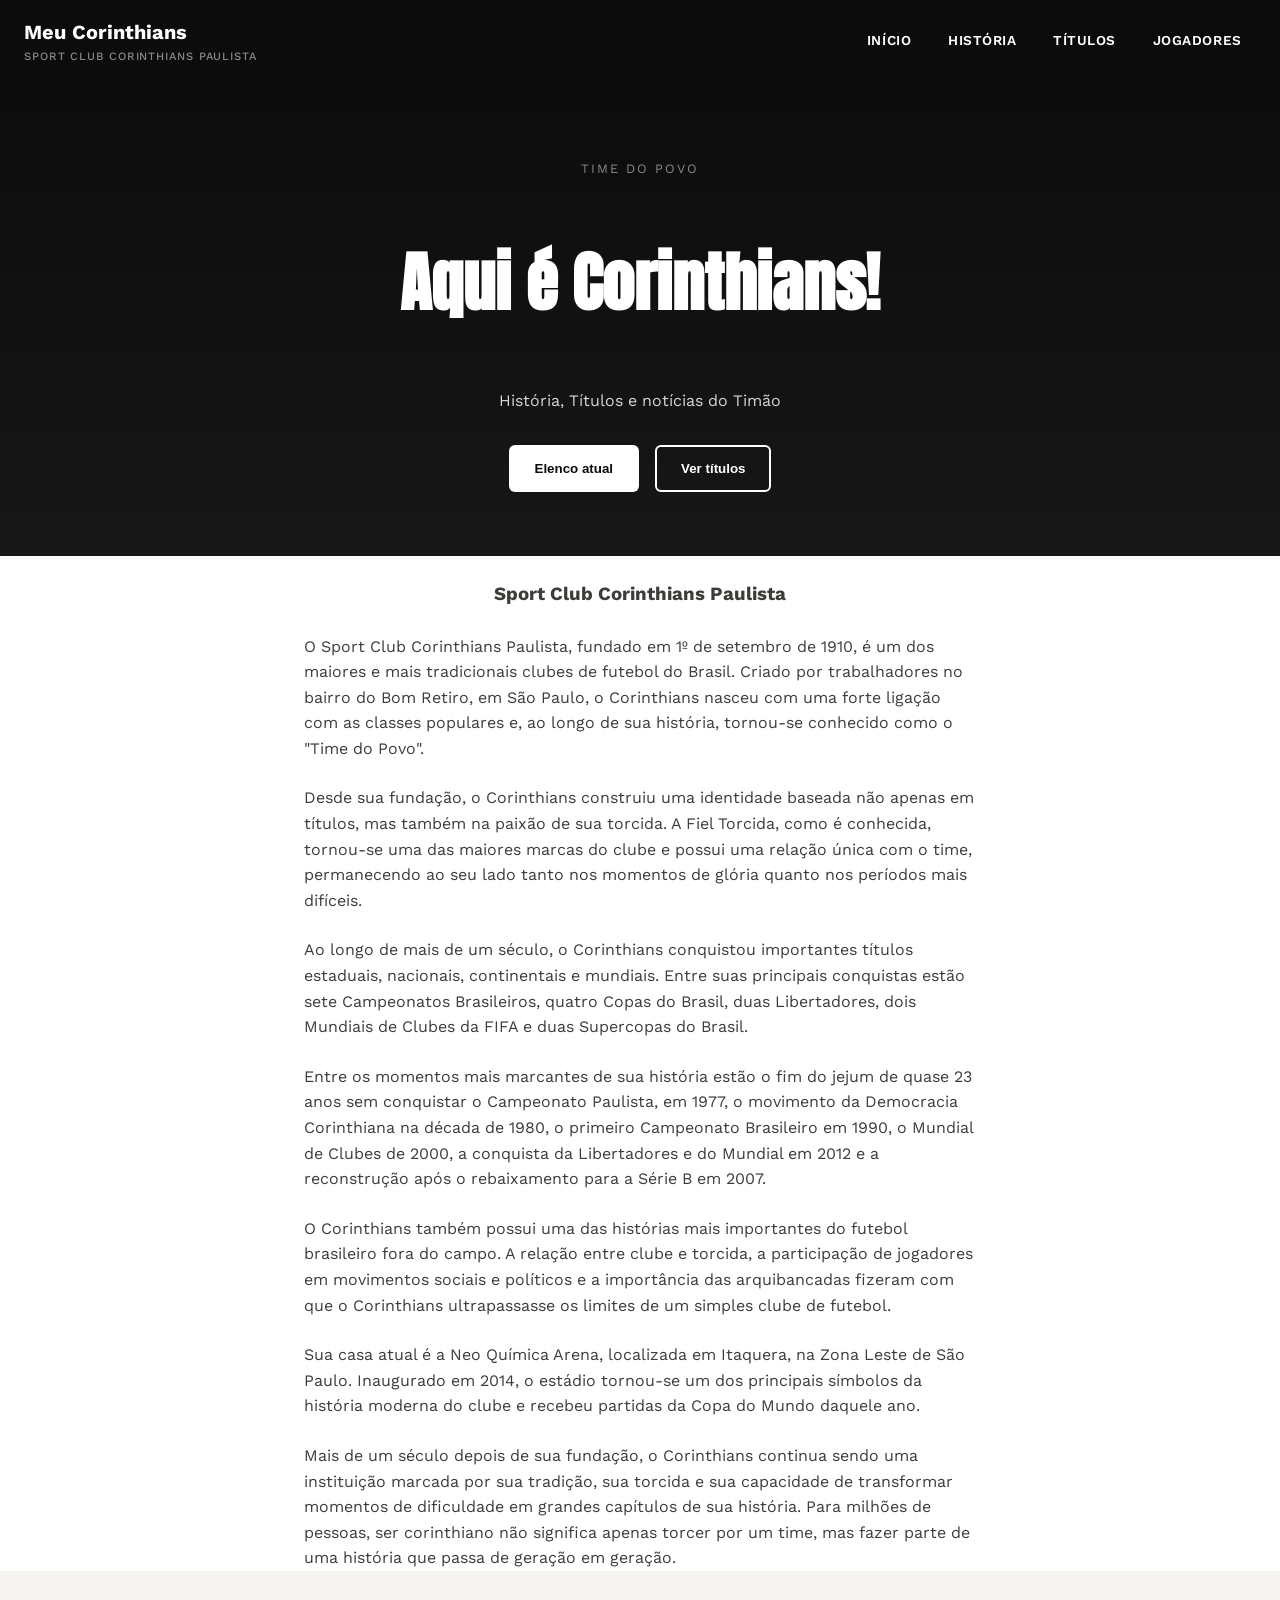
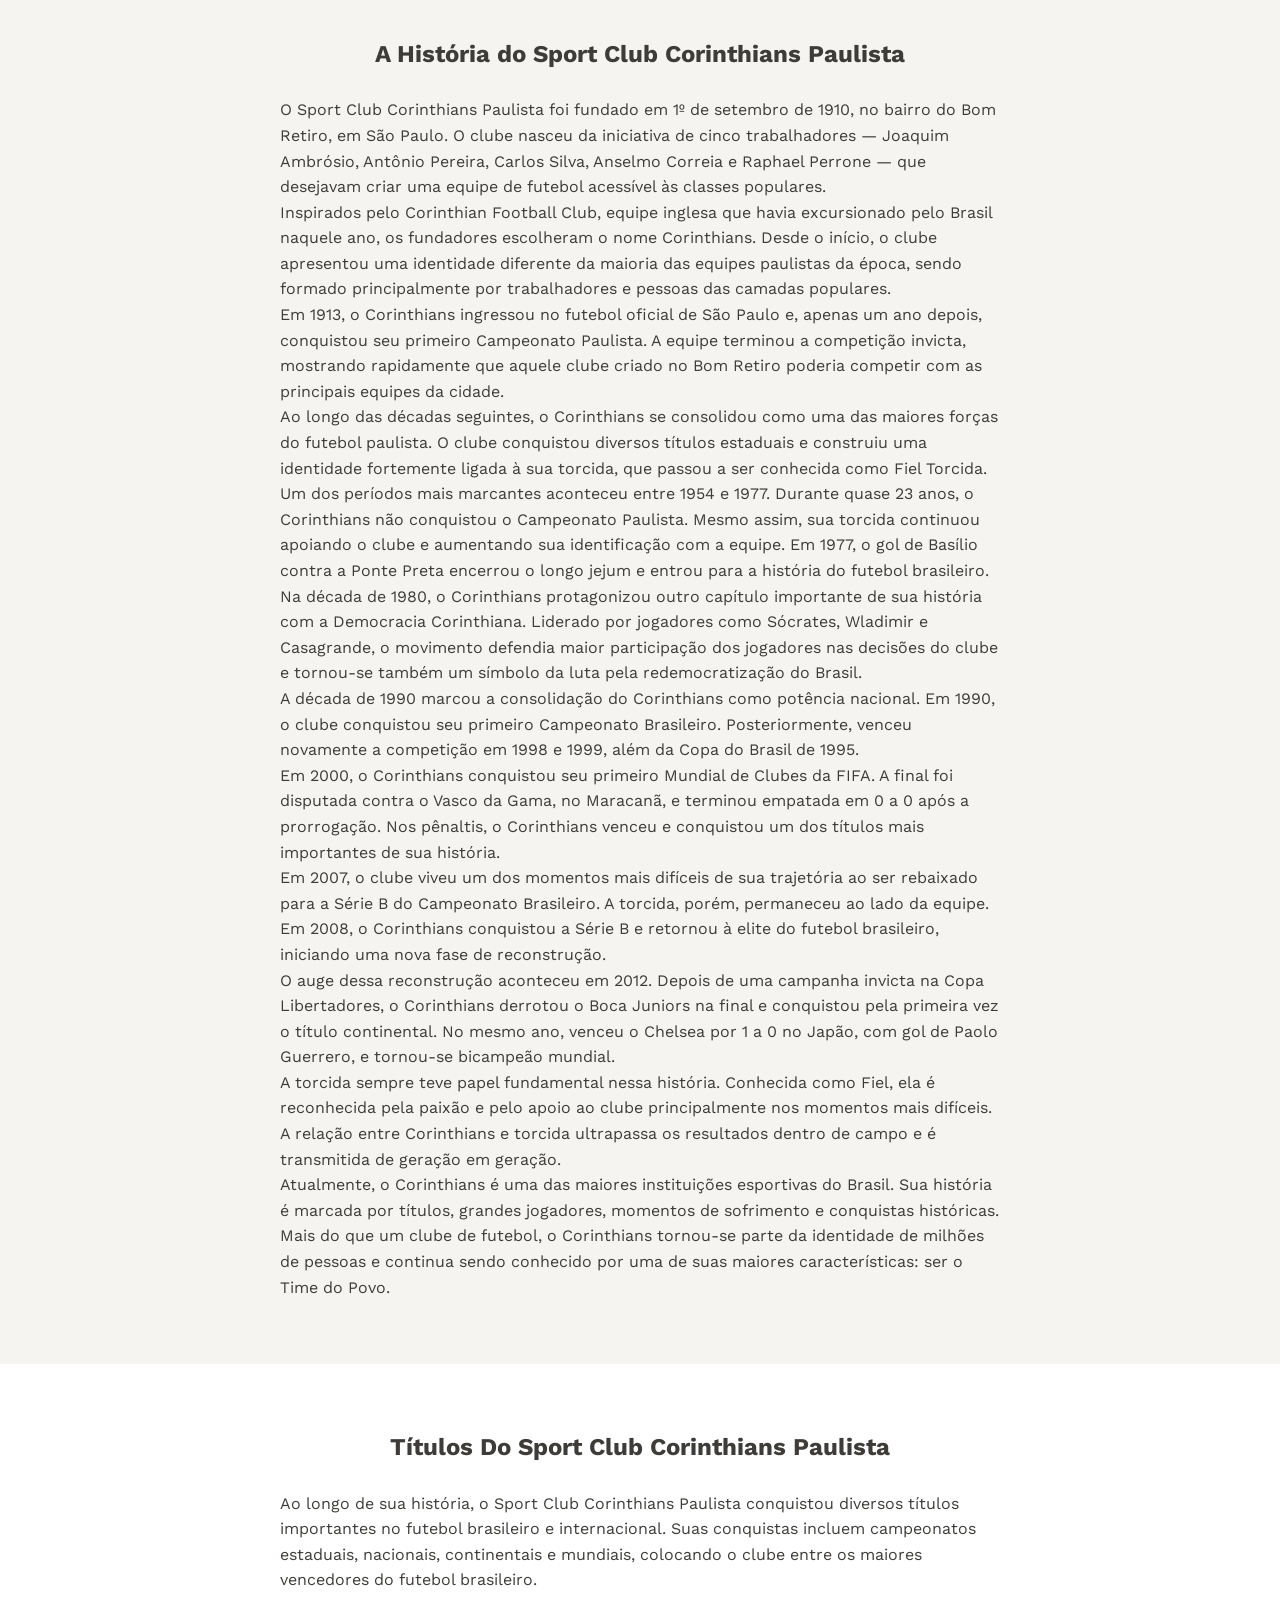
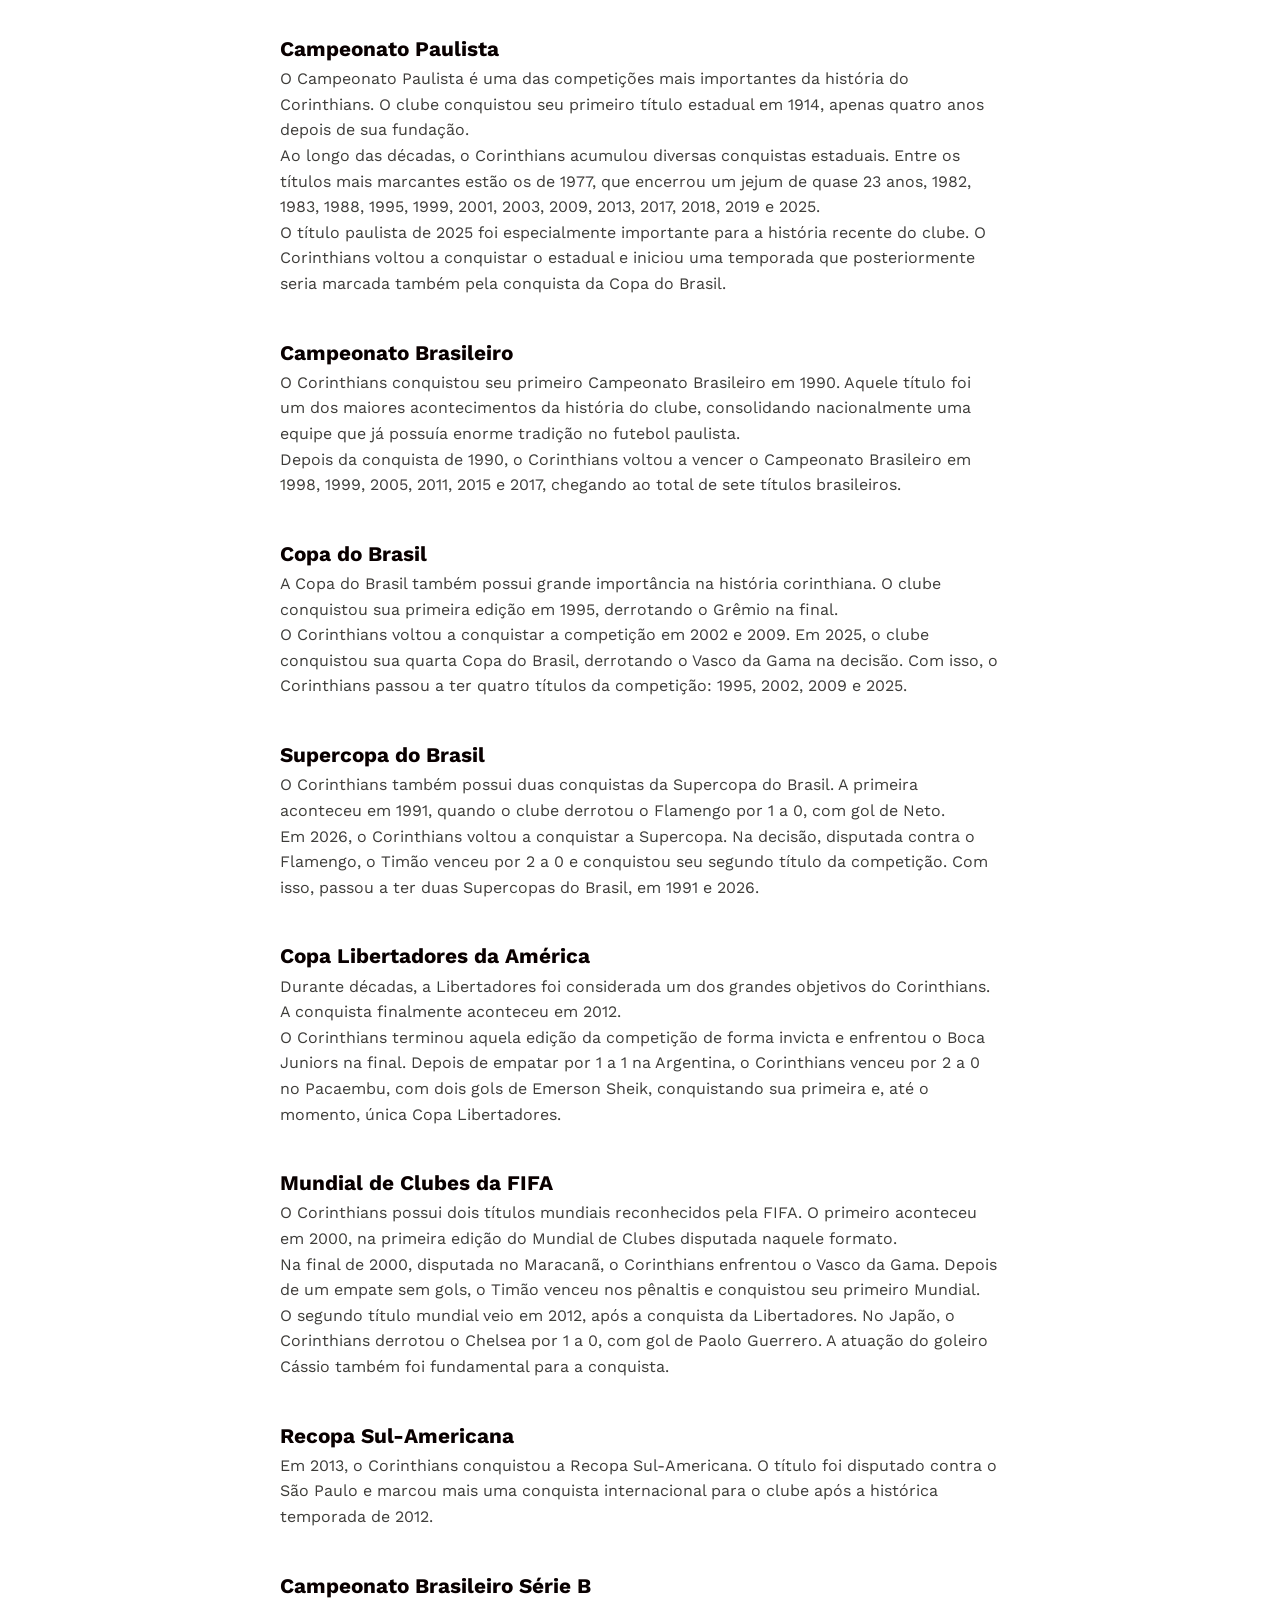
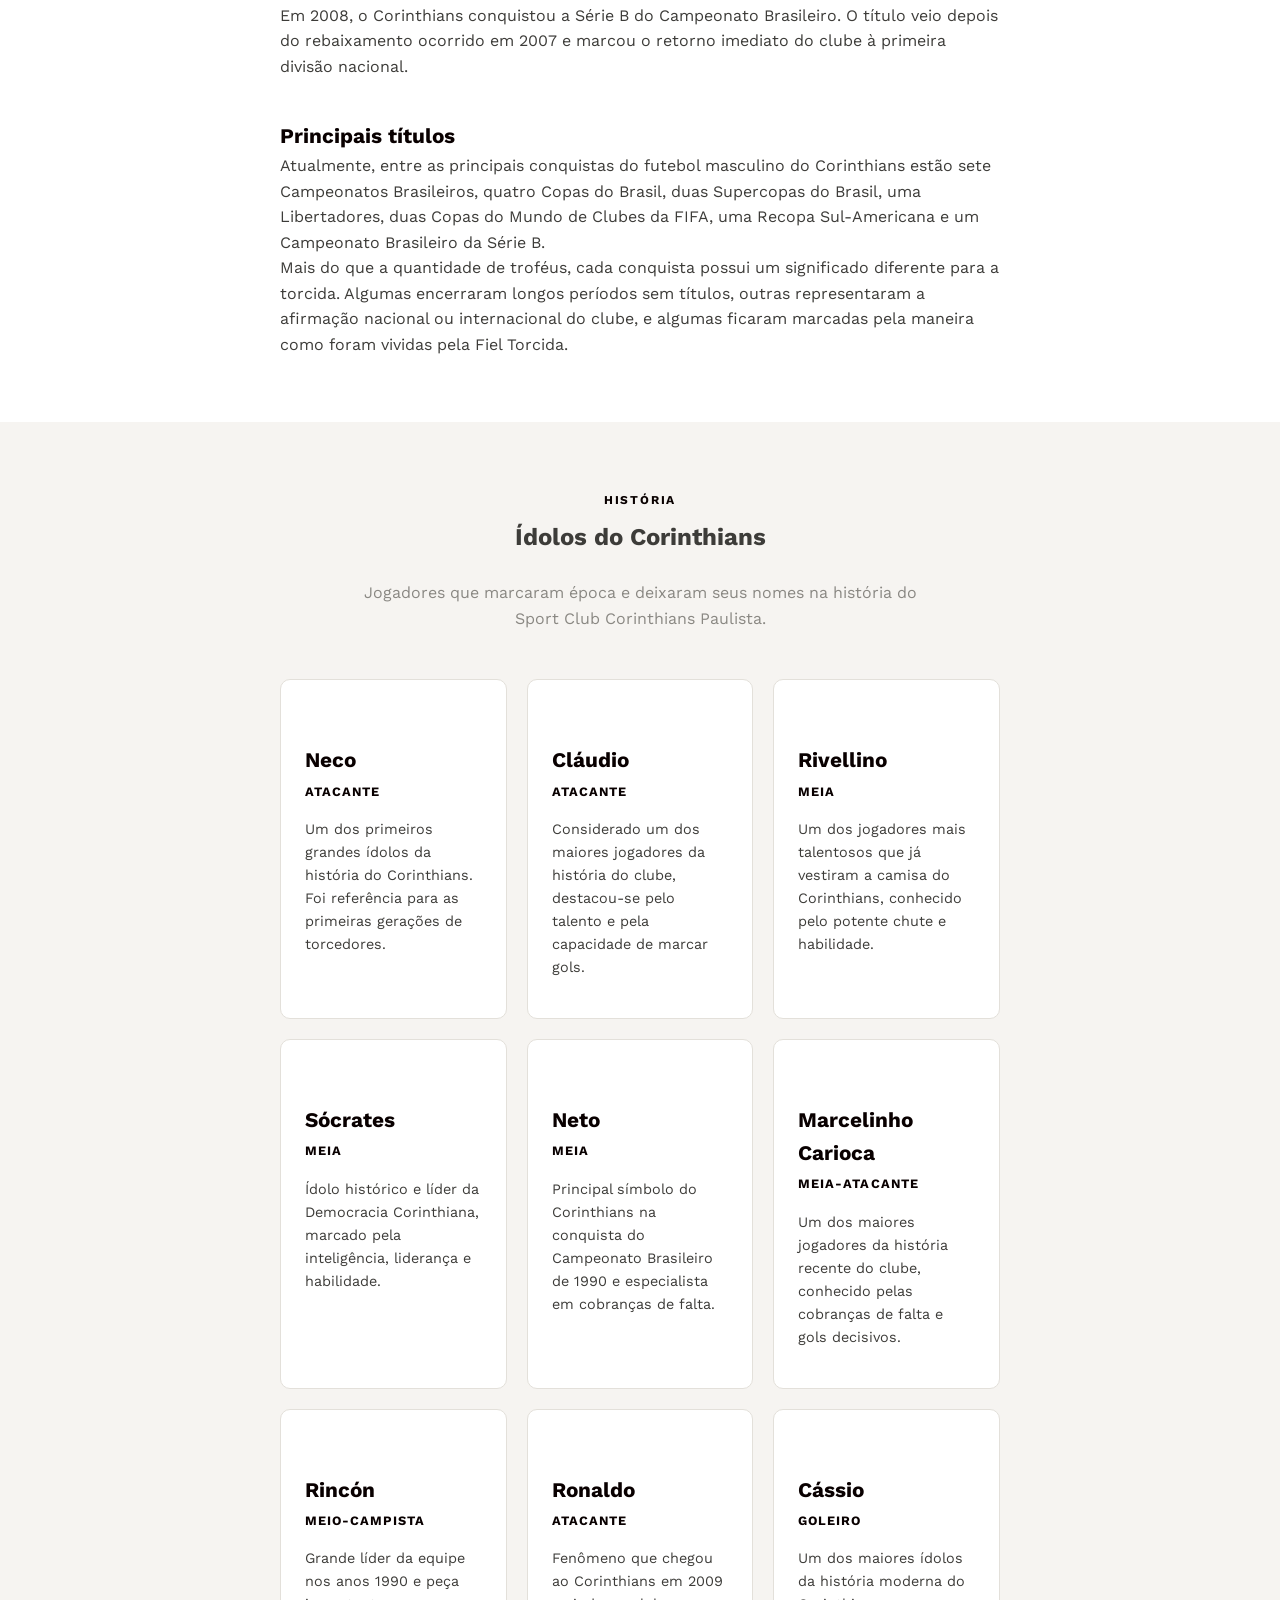
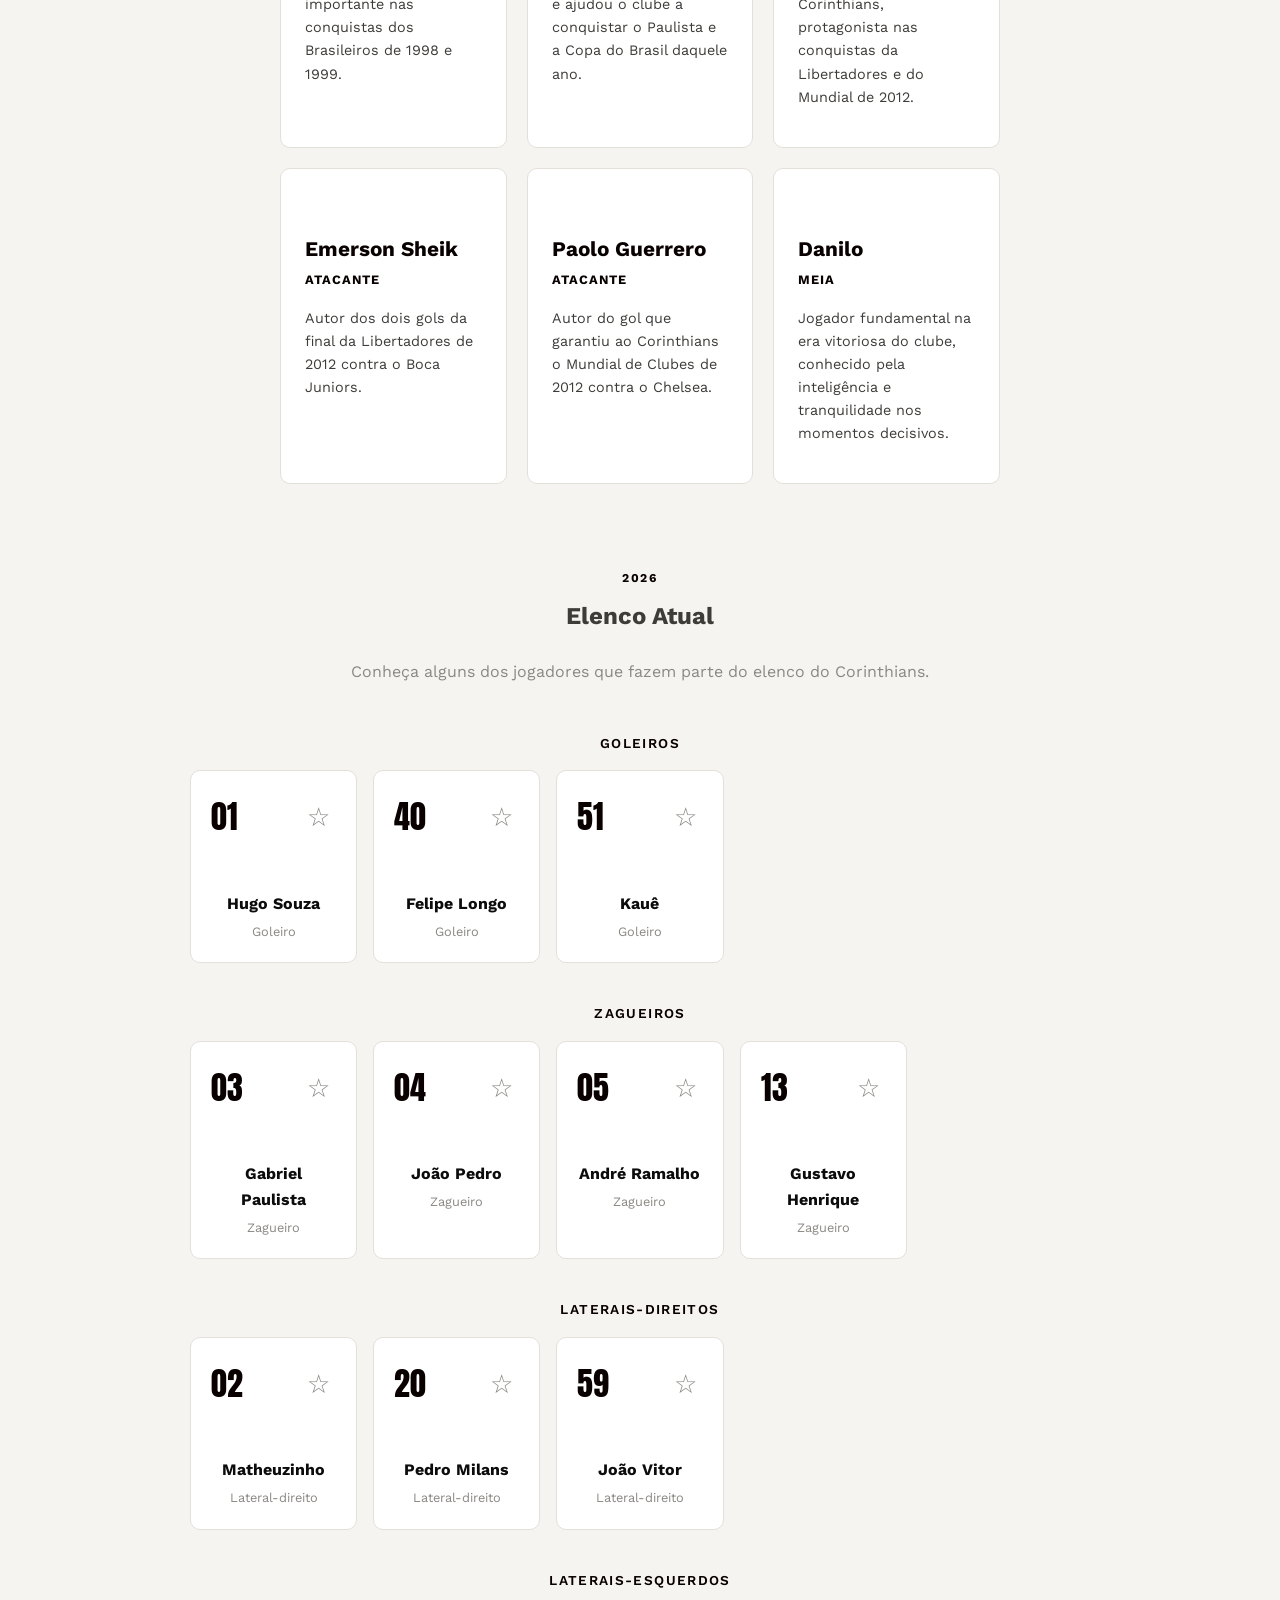
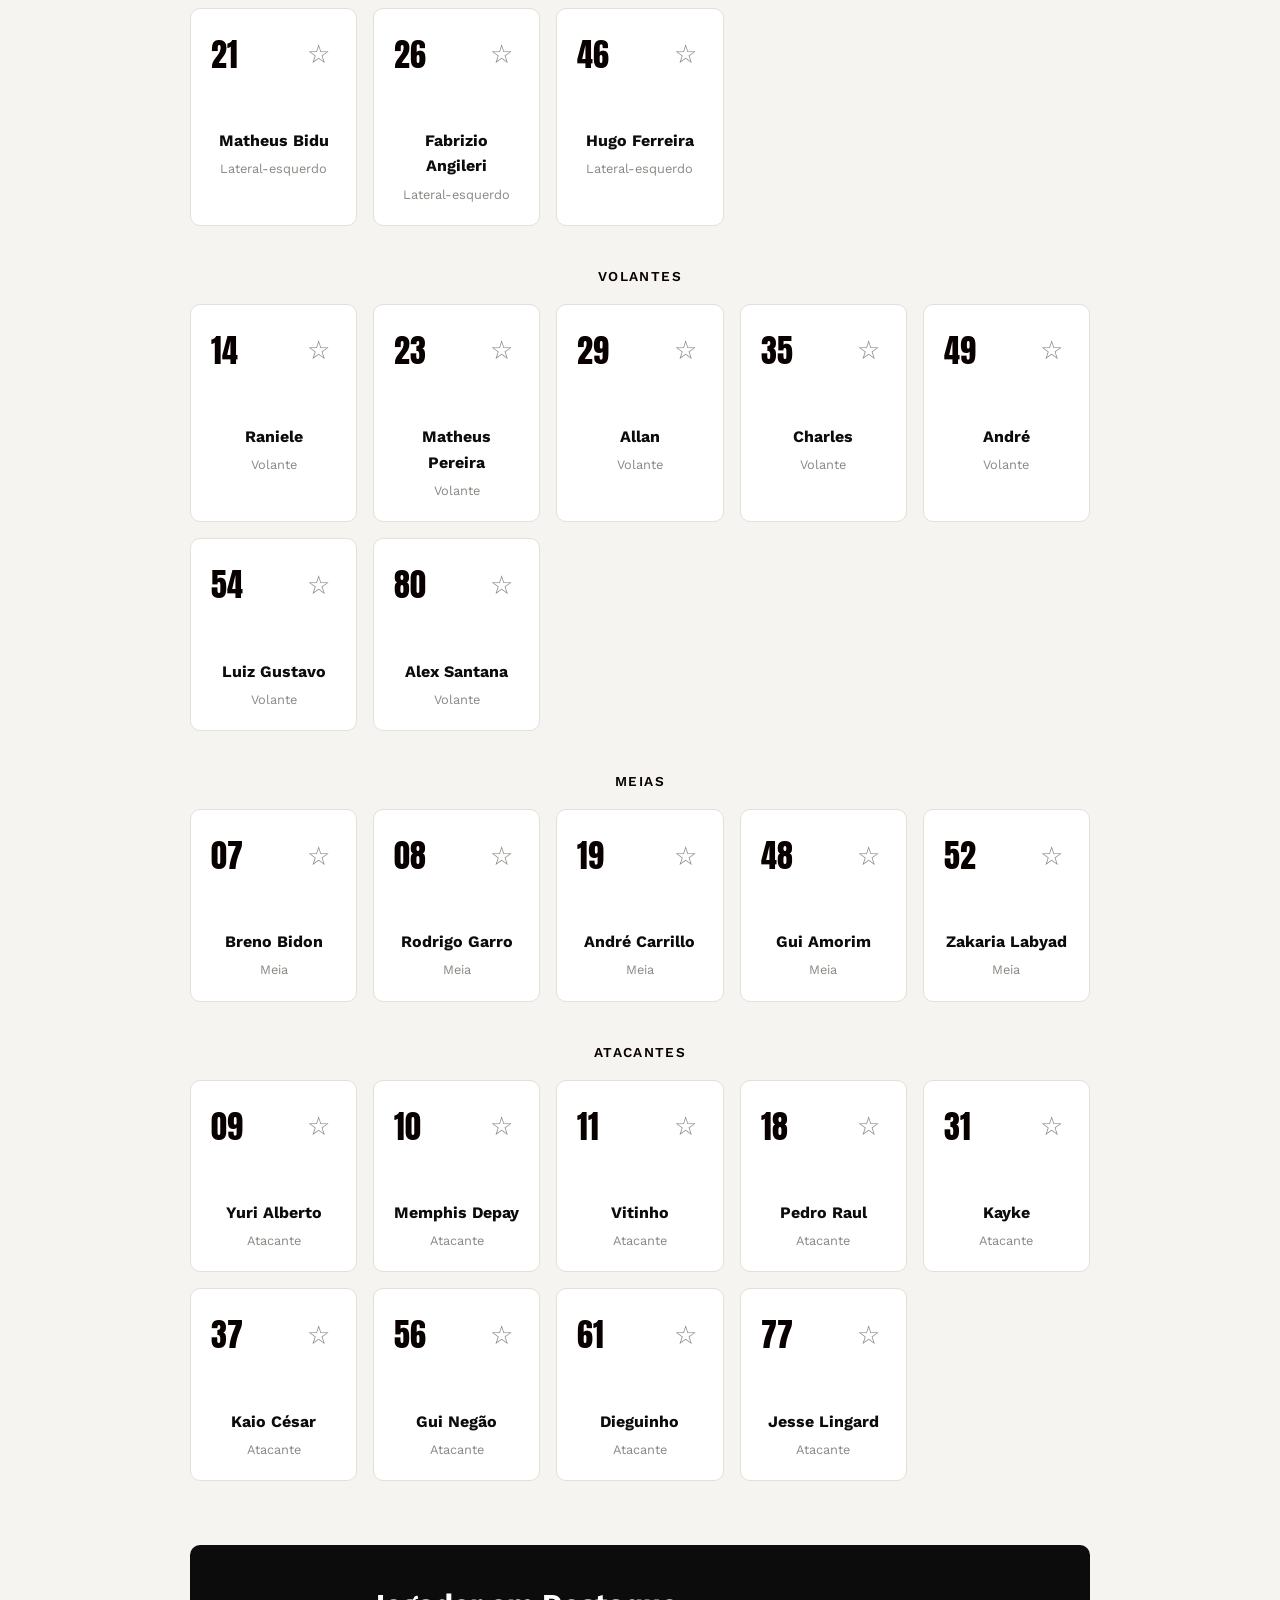
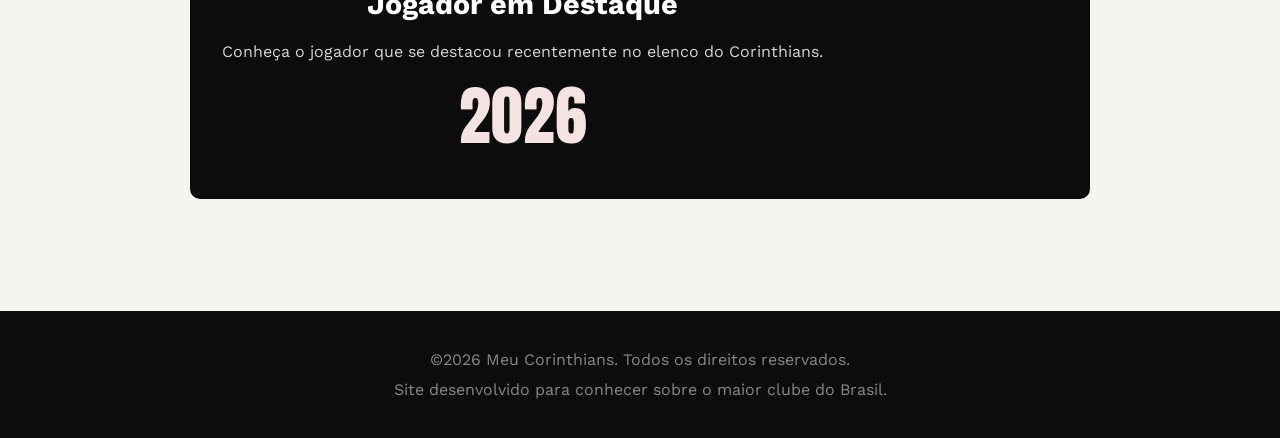
<file: index.html>
<!doctype html>
<html lang="pt-br">

<head>
  <meta charset="UTF-8" />
  <meta name="viewport" content="width=device-width, initial-scale=1.0" />
  <link rel="stylesheet" href="style.css">
  <link rel="preconnect" href="https://fonts.googleapis.com">
  <link rel="preconnect" href="https://fonts.gstatic.com" crossorigin>
  <link
    href="https://fonts.googleapis.com/css2?family=Anton&family=Work+Sans:wght@400;500;600;700&family=Oswald:wght@500;600&display=swap"
    rel="stylesheet">
  <title>Meu Corinthians</title>
</head>

<body>
  <header class="cabecalho">
    <div class="logo-texto">
      <h1>Meu Corinthians</h1>
      <h3>Sport Club Corinthians Paulista</h3>
    </div>

    <nav class="navegacao">
      <a href="#inicio" class="navegacao__link">Início</a>
      <a href="#historia" class="navegacao__link">História</a>
      <a href="#titulos" class="navegacao__link">Títulos</a>
      <a href="#jogadores" class="navegacao__link">Jogadores</a>
    </nav>
  </header>

  <main>

    <section id="inicio">

      <div class="hero">
        <p class="hero__eyebrow">Time do povo</p>

        <h2 class="hero__titulo">Aqui é Corinthians!</h2>

        <p class="hero__subtitulo">História, Títulos e notícias do Timão</p>

        <div class="hero__acoes">
          <button type="button" class="botao botao--claro" data-scroll-to="#elenco-atual">
            Elenco atual
          </button>

          <button type="button" class="botao botao--contorno" data-scroll-to="#titulos">
            Ver títulos
          </button>
        </div>
      </div>

      <h3>Sport Club Corinthians Paulista</h3>


      <p>
        O Sport Club Corinthians Paulista, fundado em 1º de setembro de 1910,
        é um dos maiores e mais tradicionais clubes de futebol do Brasil. Criado
        por trabalhadores no bairro do Bom Retiro, em São Paulo, o Corinthians
        nasceu com uma forte ligação com as classes populares e, ao longo de sua
        história, tornou-se conhecido como o "Time do Povo".
      </p>

      <p>
        Desde sua fundação, o Corinthians construiu uma identidade baseada não
        apenas em títulos, mas também na paixão de sua torcida. A Fiel Torcida,
        como é conhecida, tornou-se uma das maiores marcas do clube e possui uma
        relação única com o time, permanecendo ao seu lado tanto nos momentos de
        glória quanto nos períodos mais difíceis.
      </p>

      <p>
        Ao longo de mais de um século, o Corinthians conquistou importantes
        títulos estaduais, nacionais, continentais e mundiais. Entre suas
        principais conquistas estão sete Campeonatos Brasileiros, quatro Copas
        do Brasil, duas Libertadores, dois Mundiais de Clubes da FIFA e duas
        Supercopas do Brasil.
      </p>

      <p>
        Entre os momentos mais marcantes de sua história estão o fim do jejum de
        quase 23 anos sem conquistar o Campeonato Paulista, em 1977, o movimento
        da Democracia Corinthiana na década de 1980, o primeiro Campeonato
        Brasileiro em 1990, o Mundial de Clubes de 2000, a conquista da
        Libertadores e do Mundial em 2012 e a reconstrução após o rebaixamento
        para a Série B em 2007.
      </p>

      <p>
        O Corinthians também possui uma das histórias mais importantes do futebol
        brasileiro fora do campo. A relação entre clube e torcida, a participação
        de jogadores em movimentos sociais e políticos e a importância das
        arquibancadas fizeram com que o Corinthians ultrapassasse os limites de
        um simples clube de futebol.
      </p>

      <p>
        Sua casa atual é a Neo Química Arena, localizada em Itaquera, na Zona
        Leste de São Paulo. Inaugurado em 2014, o estádio tornou-se um dos
        principais símbolos da história moderna do clube e recebeu partidas da
        Copa do Mundo daquele ano.
      </p>

      <p>
        Mais de um século depois de sua fundação, o Corinthians continua sendo
        uma instituição marcada por sua tradição, sua torcida e sua capacidade
        de transformar momentos de dificuldade em grandes capítulos de sua
        história. Para milhões de pessoas, ser corinthiano não significa apenas
        torcer por um time, mas fazer parte de uma história que passa de geração
        em geração.
      </p>

    </section>

    <section id="historia">
      <h2>A História do Sport Club Corinthians Paulista</h2>

      <p>
        O Sport Club Corinthians Paulista foi fundado em 1º de setembro de
        1910, no bairro do Bom Retiro, em São Paulo. O clube nasceu da
        iniciativa de cinco trabalhadores — Joaquim Ambrósio, Antônio
        Pereira, Carlos Silva, Anselmo Correia e Raphael Perrone — que
        desejavam criar uma equipe de futebol acessível às classes
        populares.
      </p>

      <p>
        Inspirados pelo Corinthian Football Club, equipe inglesa que havia
        excursionado pelo Brasil naquele ano, os fundadores escolheram o
        nome Corinthians. Desde o início, o clube apresentou uma
        identidade diferente da maioria das equipes paulistas da época,
        sendo formado principalmente por trabalhadores e pessoas das
        camadas populares.
      </p>

      <p>
        Em 1913, o Corinthians ingressou no futebol oficial de São Paulo
        e, apenas um ano depois, conquistou seu primeiro Campeonato
        Paulista. A equipe terminou a competição invicta, mostrando
        rapidamente que aquele clube criado no Bom Retiro poderia competir
        com as principais equipes da cidade.
      </p>

      <p>
        Ao longo das décadas seguintes, o Corinthians se consolidou como
        uma das maiores forças do futebol paulista. O clube conquistou
        diversos títulos estaduais e construiu uma identidade fortemente
        ligada à sua torcida, que passou a ser conhecida como Fiel
        Torcida.
      </p>

      <p>
        Um dos períodos mais marcantes aconteceu entre 1954 e 1977.
        Durante quase 23 anos, o Corinthians não conquistou o Campeonato
        Paulista. Mesmo assim, sua torcida continuou apoiando o clube e
        aumentando sua identificação com a equipe. Em 1977, o gol de
        Basílio contra a Ponte Preta encerrou o longo jejum e entrou para
        a história do futebol brasileiro.
      </p>

      <p>
        Na década de 1980, o Corinthians protagonizou outro capítulo
        importante de sua história com a Democracia Corinthiana. Liderado
        por jogadores como Sócrates, Wladimir e Casagrande, o movimento
        defendia maior participação dos jogadores nas decisões do clube e
        tornou-se também um símbolo da luta pela redemocratização do
        Brasil.
      </p>

      <p>
        A década de 1990 marcou a consolidação do Corinthians como
        potência nacional. Em 1990, o clube conquistou seu primeiro
        Campeonato Brasileiro. Posteriormente, venceu novamente a
        competição em 1998 e 1999, além da Copa do Brasil de 1995.
      </p>

      <p>
        Em 2000, o Corinthians conquistou seu primeiro Mundial de Clubes
        da FIFA. A final foi disputada contra o Vasco da Gama, no
        Maracanã, e terminou empatada em 0 a 0 após a prorrogação. Nos
        pênaltis, o Corinthians venceu e conquistou um dos títulos mais
        importantes de sua história.
      </p>

      <p>
        Em 2007, o clube viveu um dos momentos mais difíceis de sua
        trajetória ao ser rebaixado para a Série B do Campeonato
        Brasileiro. A torcida, porém, permaneceu ao lado da equipe. Em
        2008, o Corinthians conquistou a Série B e retornou à elite do
        futebol brasileiro, iniciando uma nova fase de reconstrução.
      </p>

      <p>
        O auge dessa reconstrução aconteceu em 2012. Depois de uma
        campanha invicta na Copa Libertadores, o Corinthians derrotou o
        Boca Juniors na final e conquistou pela primeira vez o título
        continental. No mesmo ano, venceu o Chelsea por 1 a 0 no Japão,
        com gol de Paolo Guerrero, e tornou-se bicampeão mundial.
      </p>

      <p>
        A torcida sempre teve papel fundamental nessa história. Conhecida
        como Fiel, ela é reconhecida pela paixão e pelo apoio ao clube
        principalmente nos momentos mais difíceis. A relação entre
        Corinthians e torcida ultrapassa os resultados dentro de campo e é
        transmitida de geração em geração.
      </p>

      <p>
        Atualmente, o Corinthians é uma das maiores instituições
        esportivas do Brasil. Sua história é marcada por títulos, grandes
        jogadores, momentos de sofrimento e conquistas históricas. Mais do
        que um clube de futebol, o Corinthians tornou-se parte da
        identidade de milhões de pessoas e continua sendo conhecido por
        uma de suas maiores características: ser o Time do Povo.
      </p>
    </section>

    <section id="titulos">

      <h2>Títulos Do Sport Club Corinthians Paulista</h2>

      <p>
        Ao longo de sua história, o Sport Club Corinthians Paulista conquistou
        diversos títulos importantes no futebol brasileiro e internacional.
        Suas conquistas incluem campeonatos estaduais, nacionais, continentais
        e mundiais, colocando o clube entre os maiores vencedores do futebol
        brasileiro.
      </p>

      <h3>Campeonato Paulista</h3>

      <p>
        O Campeonato Paulista é uma das competições mais importantes da história
        do Corinthians. O clube conquistou seu primeiro título estadual em 1914,
        apenas quatro anos depois de sua fundação.
      </p>

      <p>
        Ao longo das décadas, o Corinthians acumulou diversas conquistas
        estaduais. Entre os títulos mais marcantes estão os de 1977, que encerrou
        um jejum de quase 23 anos, 1982, 1983, 1988, 1995, 1999, 2001, 2003,
        2009, 2013, 2017, 2018, 2019 e 2025.
      </p>

      <p>
        O título paulista de 2025 foi especialmente importante para a história
        recente do clube. O Corinthians voltou a conquistar o estadual e iniciou
        uma temporada que posteriormente seria marcada também pela conquista da
        Copa do Brasil.
      </p>

      <h3>Campeonato Brasileiro</h3>

      <p>
        O Corinthians conquistou seu primeiro Campeonato Brasileiro em 1990.
        Aquele título foi um dos maiores acontecimentos da história do clube,
        consolidando nacionalmente uma equipe que já possuía enorme tradição no
        futebol paulista.
      </p>

      <p>
        Depois da conquista de 1990, o Corinthians voltou a vencer o Campeonato
        Brasileiro em 1998, 1999, 2005, 2011, 2015 e 2017, chegando ao total de
        sete títulos brasileiros.
      </p>

      <h3>Copa do Brasil</h3>

      <p>
        A Copa do Brasil também possui grande importância na história
        corinthiana. O clube conquistou sua primeira edição em 1995, derrotando
        o Grêmio na final.
      </p>

      <p>
        O Corinthians voltou a conquistar a competição em 2002 e 2009. Em 2025,
        o clube conquistou sua quarta Copa do Brasil, derrotando o Vasco da Gama
        na decisão. Com isso, o Corinthians passou a ter quatro títulos da
        competição: 1995, 2002, 2009 e 2025.
      </p>

      <h3>Supercopa do Brasil</h3>

      <p>
        O Corinthians também possui duas conquistas da Supercopa do Brasil. A
        primeira aconteceu em 1991, quando o clube derrotou o Flamengo por 1 a 0,
        com gol de Neto.
      </p>

      <p>
        Em 2026, o Corinthians voltou a conquistar a Supercopa. Na decisão,
        disputada contra o Flamengo, o Timão venceu por 2 a 0 e conquistou seu
        segundo título da competição. Com isso, passou a ter duas Supercopas do
        Brasil, em 1991 e 2026.
      </p>

      <h3>Copa Libertadores da América</h3>

      <p>
        Durante décadas, a Libertadores foi considerada um dos grandes objetivos
        do Corinthians. A conquista finalmente aconteceu em 2012.
      </p>

      <p>
        O Corinthians terminou aquela edição da competição de forma invicta e
        enfrentou o Boca Juniors na final. Depois de empatar por 1 a 1 na
        Argentina, o Corinthians venceu por 2 a 0 no Pacaembu, com dois gols de
        Emerson Sheik, conquistando sua primeira e, até o momento, única Copa
        Libertadores.
      </p>

      <h3>Mundial de Clubes da FIFA</h3>

      <p>
        O Corinthians possui dois títulos mundiais reconhecidos pela FIFA. O
        primeiro aconteceu em 2000, na primeira edição do Mundial de Clubes
        disputada naquele formato.
      </p>

      <p>
        Na final de 2000, disputada no Maracanã, o Corinthians enfrentou o Vasco
        da Gama. Depois de um empate sem gols, o Timão venceu nos pênaltis e
        conquistou seu primeiro Mundial.
      </p>

      <p>
        O segundo título mundial veio em 2012, após a conquista da Libertadores.
        No Japão, o Corinthians derrotou o Chelsea por 1 a 0, com gol de Paolo
        Guerrero. A atuação do goleiro Cássio também foi fundamental para a
        conquista.
      </p>

      <h3>Recopa Sul-Americana</h3>

      <p>
        Em 2013, o Corinthians conquistou a Recopa Sul-Americana. O título foi
        disputado contra o São Paulo e marcou mais uma conquista internacional
        para o clube após a histórica temporada de 2012.
      </p>

      <h3>Campeonato Brasileiro Série B</h3>

      <p>
        Em 2008, o Corinthians conquistou a Série B do Campeonato Brasileiro.
        O título veio depois do rebaixamento ocorrido em 2007 e marcou o retorno
        imediato do clube à primeira divisão nacional.
      </p>

      <h3>Principais títulos</h3>

      <p>
        Atualmente, entre as principais conquistas do futebol masculino do
        Corinthians estão sete Campeonatos Brasileiros, quatro Copas do Brasil,
        duas Supercopas do Brasil, uma Libertadores, duas Copas do Mundo de
        Clubes da FIFA, uma Recopa Sul-Americana e um Campeonato Brasileiro da
        Série B.
      </p>

      <p>
        Mais do que a quantidade de troféus, cada conquista possui um significado
        diferente para a torcida. Algumas encerraram longos períodos sem títulos,
        outras representaram a afirmação nacional ou internacional do clube, e
        algumas ficaram marcadas pela maneira como foram vividas pela Fiel
        Torcida.
      </p>
    </section>

    <section id="jogadores">

      <div class="secao-cabecalho">
        <span class="secao-tag">HISTÓRIA</span>
        <h2>Ídolos do Corinthians</h2>
        <p>
          Jogadores que marcaram época e deixaram seus nomes na história
          do Sport Club Corinthians Paulista.
        </p>
      </div>

      <div class="cards-jogadores">

        <article class="card-jogador">
          <div class="card-jogador__conteudo">
            <h3>Neco</h3>
            <span>Atacante</span>
            <p>
              Um dos primeiros grandes ídolos da história do Corinthians.
              Foi referência para as primeiras gerações de torcedores.
            </p>
          </div>
        </article>

        <article class="card-jogador">
          <div class="card-jogador__conteudo">
            <h3>Cláudio</h3>
            <span>Atacante</span>
            <p>
              Considerado um dos maiores jogadores da história do clube,
              destacou-se pelo talento e pela capacidade de marcar gols.
            </p>
          </div>
        </article>

        <article class="card-jogador">
          <div class="card-jogador__conteudo">
            <h3>Rivellino</h3>
            <span>Meia</span>
            <p>
              Um dos jogadores mais talentosos que já vestiram a camisa
              do Corinthians, conhecido pelo potente chute e habilidade.
            </p>
          </div>
        </article>

        <article class="card-jogador">
          <div class="card-jogador__conteudo">
            <h3>Sócrates</h3>
            <span>Meia</span>
            <p>
              Ídolo histórico e líder da Democracia Corinthiana,
              marcado pela inteligência, liderança e habilidade.
            </p>
          </div>
        </article>

        <article class="card-jogador">
          <div class="card-jogador__conteudo">
            <h3>Neto</h3>
            <span>Meia</span>
            <p>
              Principal símbolo do Corinthians na conquista do Campeonato
              Brasileiro de 1990 e especialista em cobranças de falta.
            </p>
          </div>
        </article>

        <article class="card-jogador">
          <div class="card-jogador__conteudo">
            <h3>Marcelinho Carioca</h3>
            <span>Meia-atacante</span>
            <p>
              Um dos maiores jogadores da história recente do clube,
              conhecido pelas cobranças de falta e gols decisivos.
            </p>
          </div>
        </article>

        <article class="card-jogador">
          <div class="card-jogador__conteudo">
            <h3>Rincón</h3>
            <span>Meio-campista</span>
            <p>
              Grande líder da equipe nos anos 1990 e peça importante
              nas conquistas dos Brasileiros de 1998 e 1999.
            </p>
          </div>
        </article>

        <article class="card-jogador">
          <div class="card-jogador__conteudo">
            <h3>Ronaldo</h3>
            <span>Atacante</span>
            <p>
              Fenômeno que chegou ao Corinthians em 2009 e ajudou o clube
              a conquistar o Paulista e a Copa do Brasil daquele ano.
            </p>
          </div>
        </article>

        <article class="card-jogador">
          <div class="card-jogador__conteudo">
            <h3>Cássio</h3>
            <span>Goleiro</span>
            <p>
              Um dos maiores ídolos da história moderna do Corinthians,
              protagonista nas conquistas da Libertadores e do Mundial de 2012.
            </p>
          </div>
        </article>

        <article class="card-jogador">
          <div class="card-jogador__conteudo">
            <h3>Emerson Sheik</h3>
            <span>Atacante</span>
            <p>
              Autor dos dois gols da final da Libertadores de 2012
              contra o Boca Juniors.
            </p>
          </div>
        </article>

        <article class="card-jogador">
          <div class="card-jogador__conteudo">
            <h3>Paolo Guerrero</h3>
            <span>Atacante</span>
            <p>
              Autor do gol que garantiu ao Corinthians o Mundial de
              Clubes de 2012 contra o Chelsea.
            </p>
          </div>
        </article>

        <article class="card-jogador">
          <div class="card-jogador__conteudo">
            <h3>Danilo</h3>
            <span>Meia</span>
            <p>
              Jogador fundamental na era vitoriosa do clube, conhecido
              pela inteligência e tranquilidade nos momentos decisivos.
            </p>
          </div>
        </article>

      </div>


      <!-- ELENCO ATUAL -->

      <div class="secao-cabecalho elenco-cabecalho">
        <div class="secao-cabecalho elenco-cabecalho" id="elenco-atual">
          <span class="secao-tag">2026</span>
          <h2>Elenco Atual</h2>
          <p>
            Conheça alguns dos jogadores que fazem parte do elenco
            do Corinthians.
          </p>
        </div>
        <div id="elenco-lista">

        </div>


        <div class="destaque-jogador" id="jogador-destaque">

          <div>
            <h3>Jogador em Destaque</h3>
            <p>
              Conheça o jogador que se destacou recentemente no elenco do
              Corinthians.
            </p>

            <div class="destaque-jogador__simbolo">
              2026
            </div>
        
      </div>

    </section>
  </main>

  <footer>
    <p>&copy;2026 Meu Corinthians. Todos os direitos reservados.</p>

    <p>
      Site desenvolvido para conhecer sobre o maior clube do Brasil.
    </p>
  </footer>

  <script src="js/main.js" defer></script>
</body>

</html>
</file>
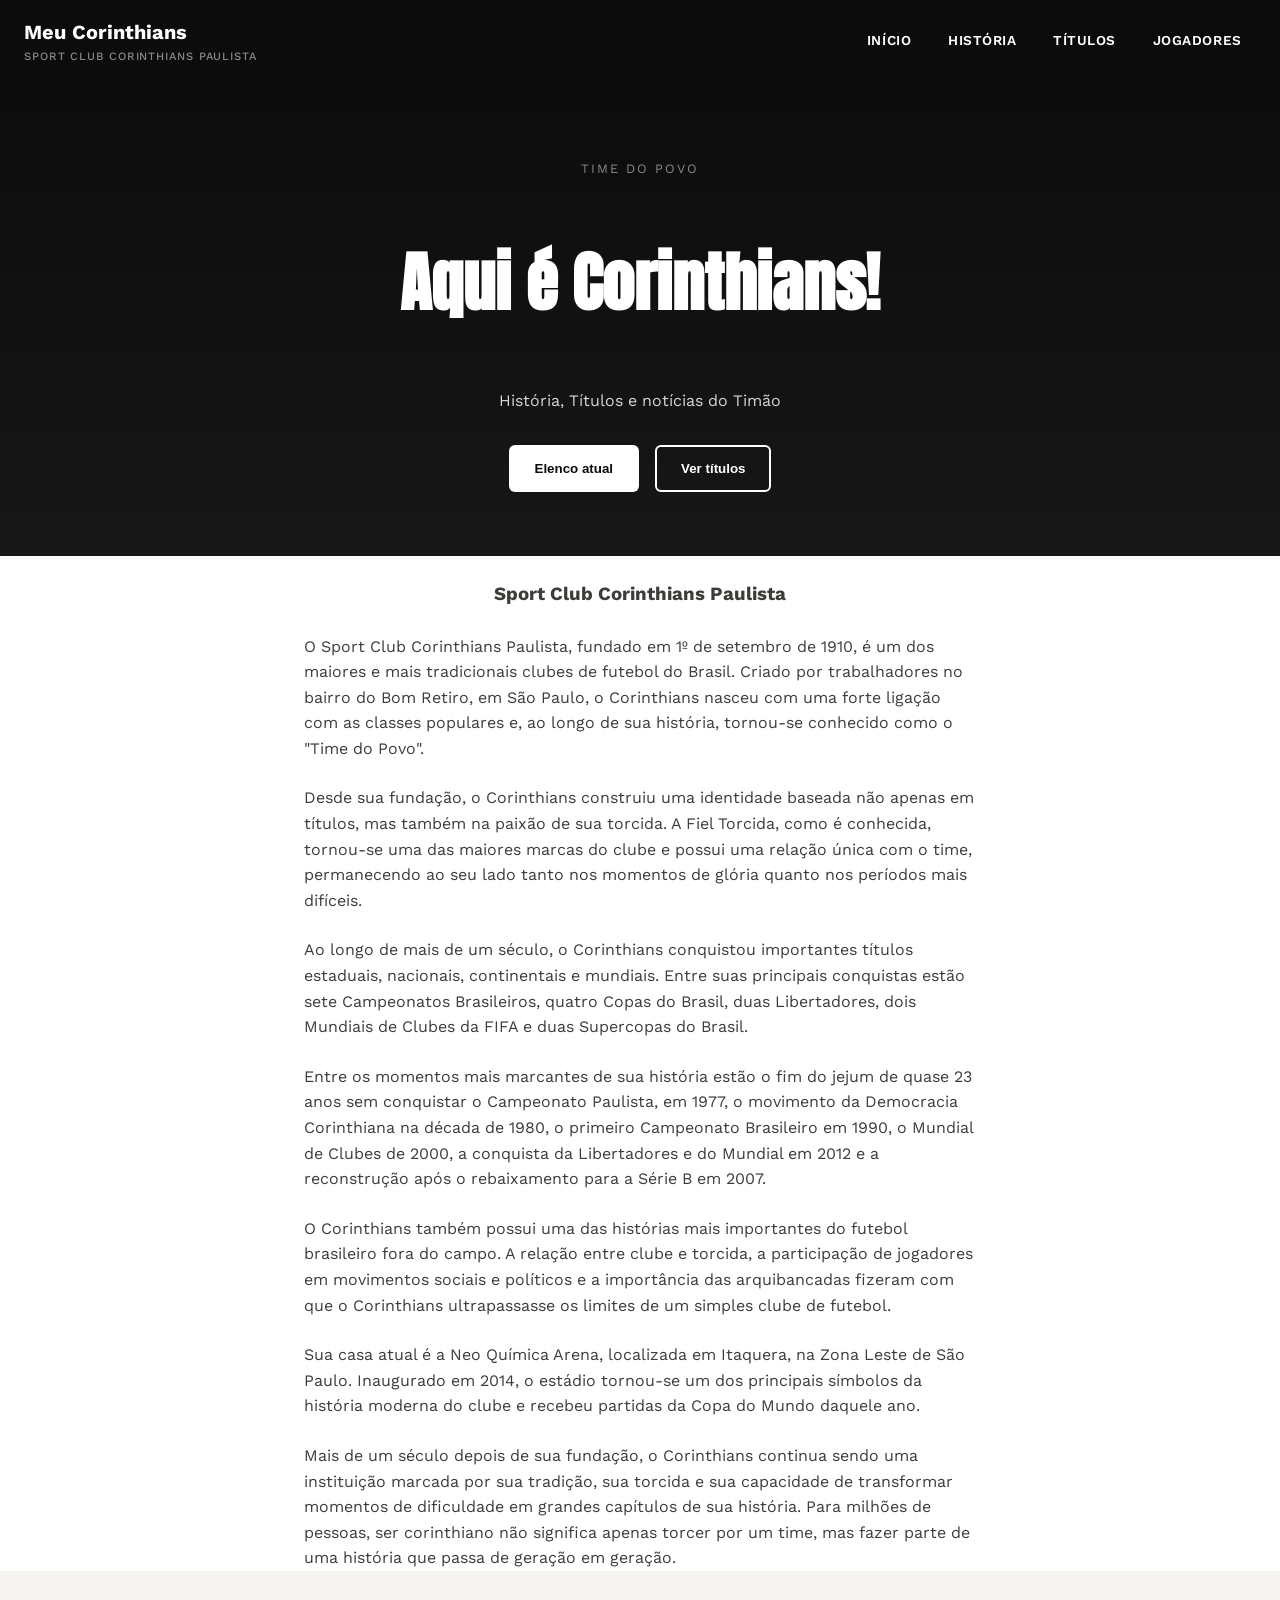
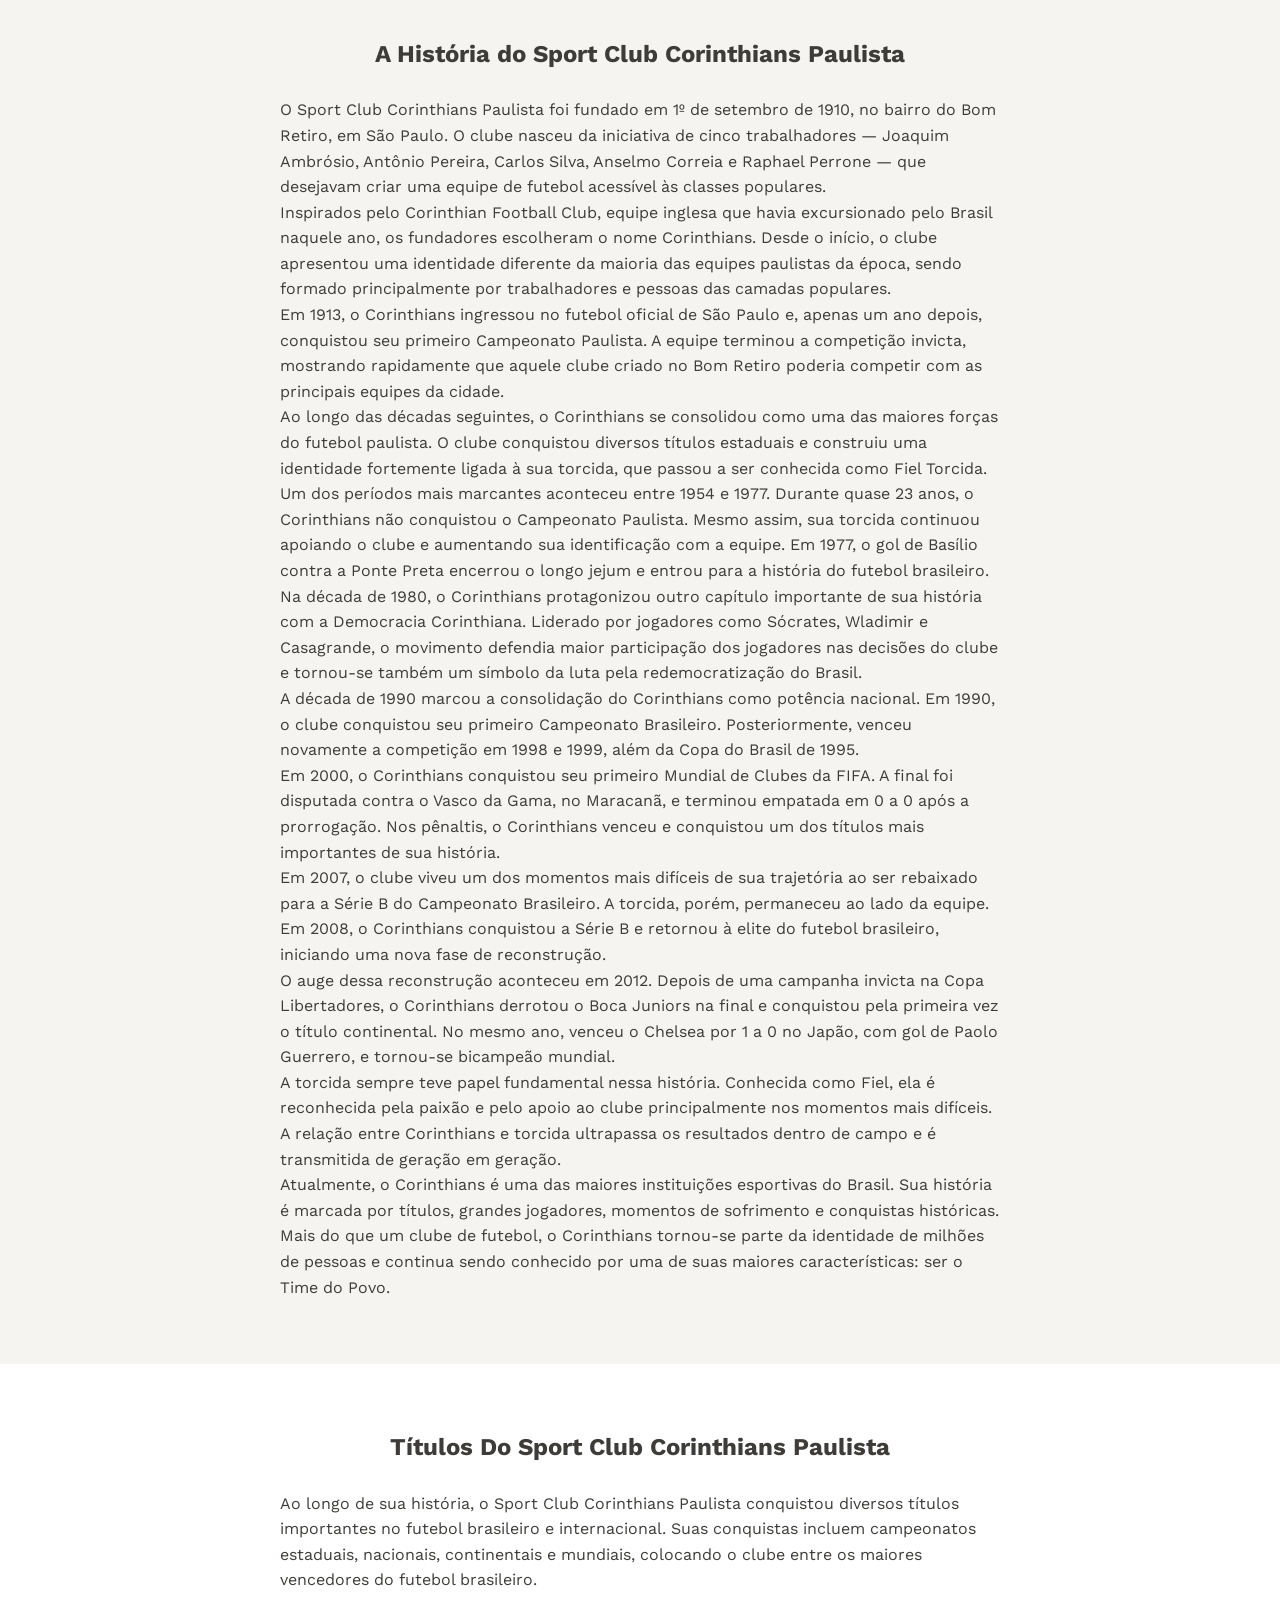
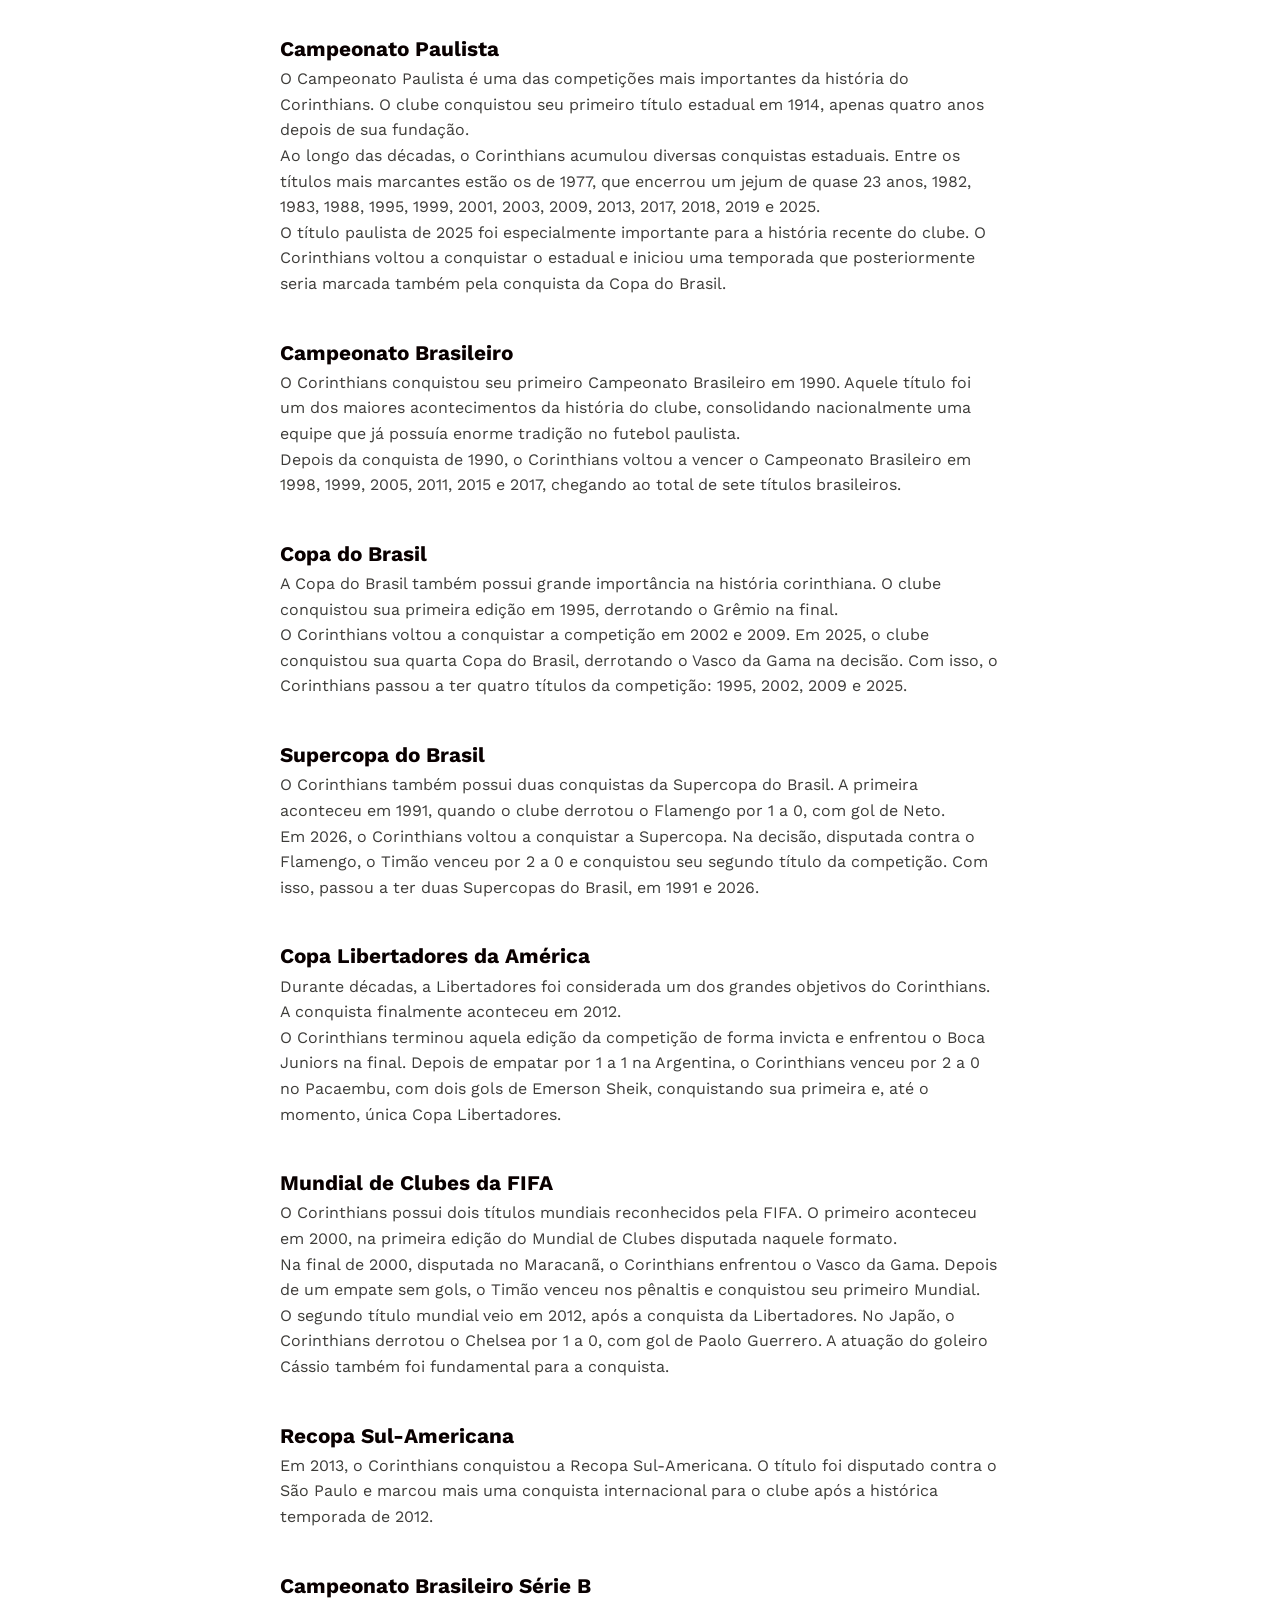
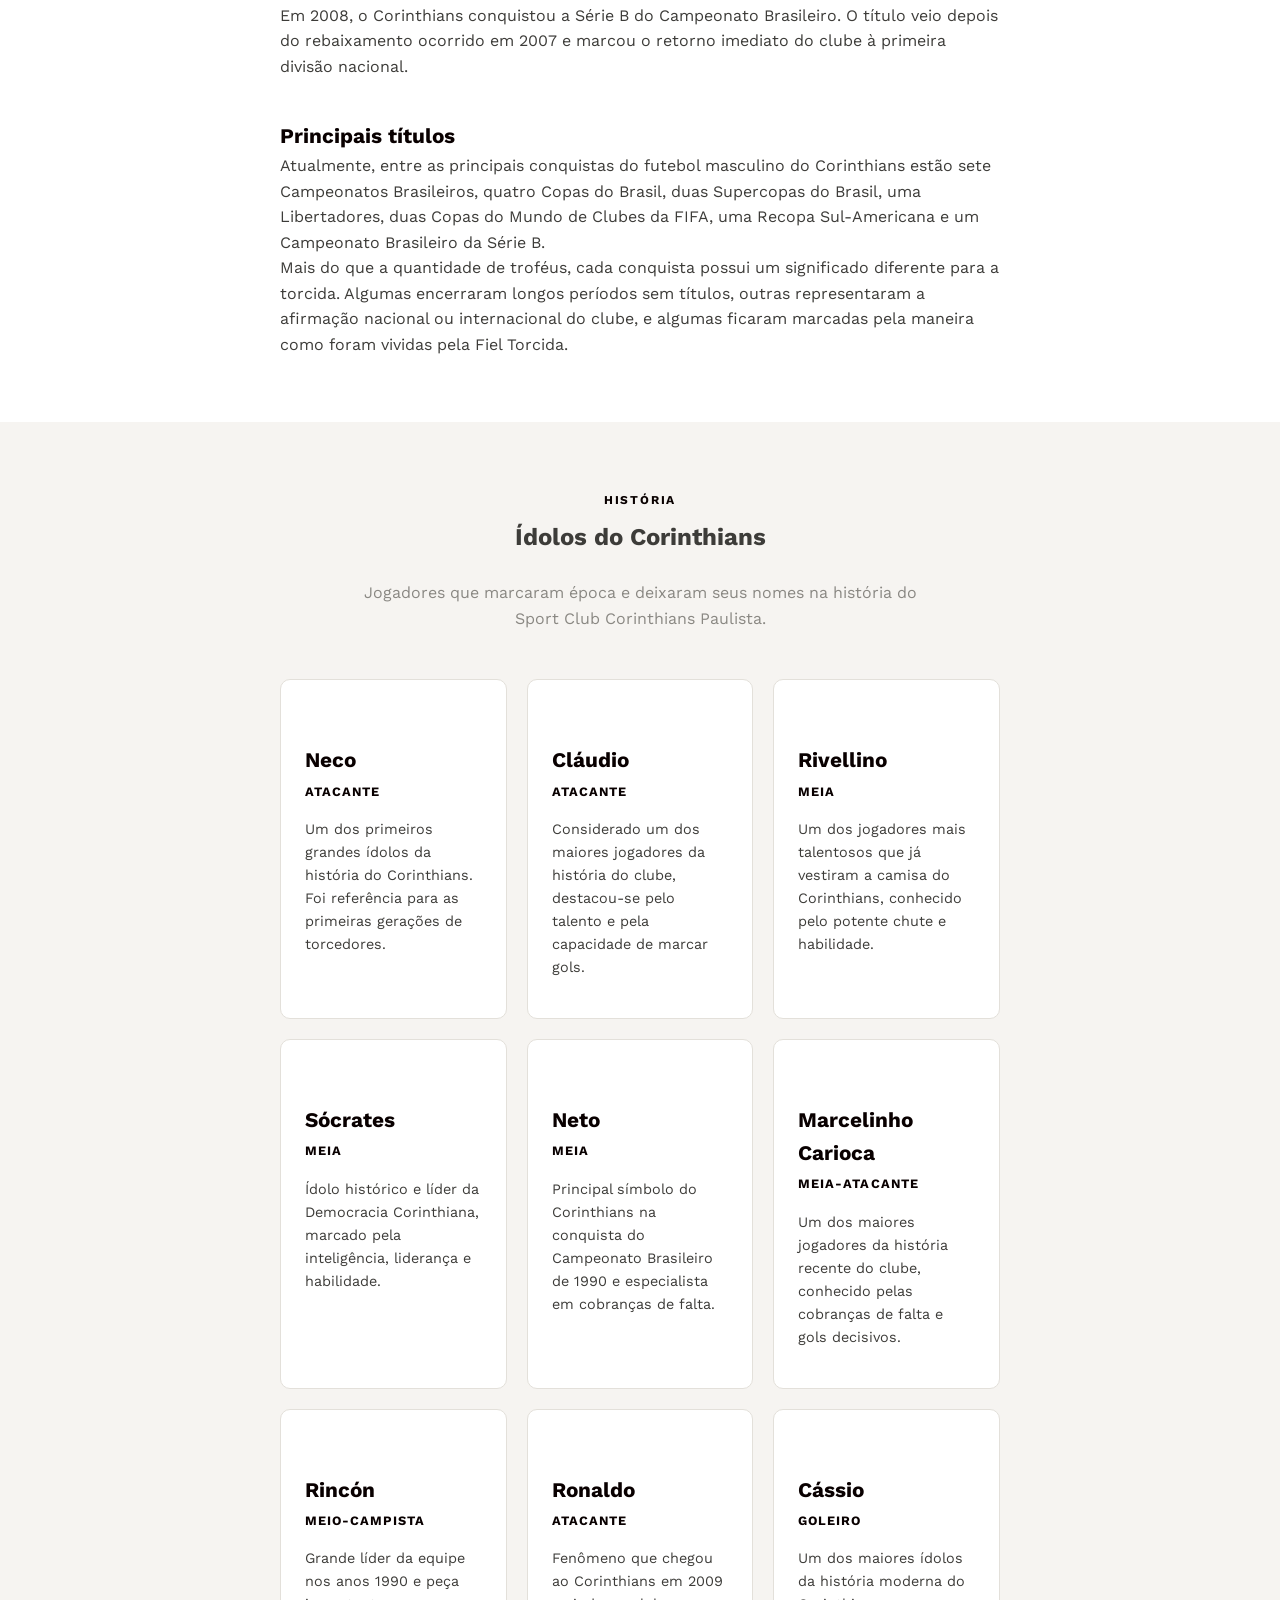
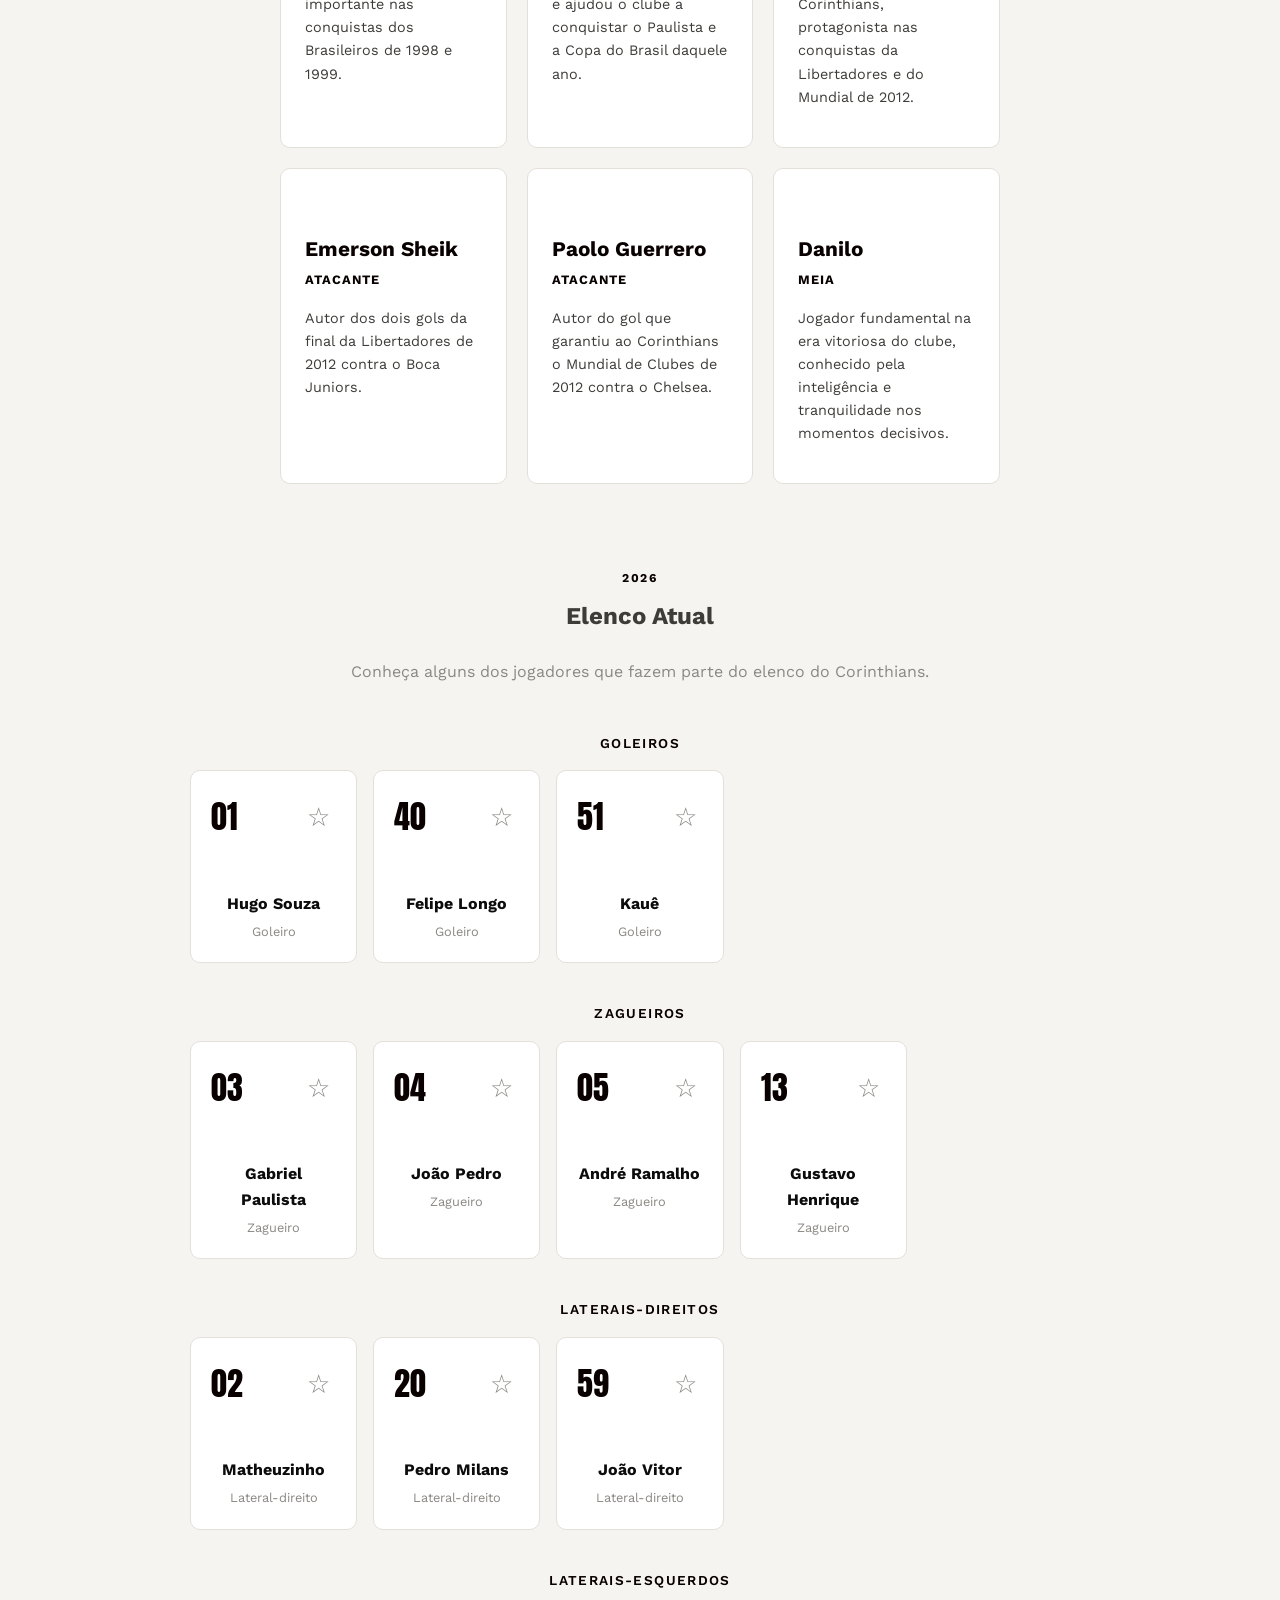
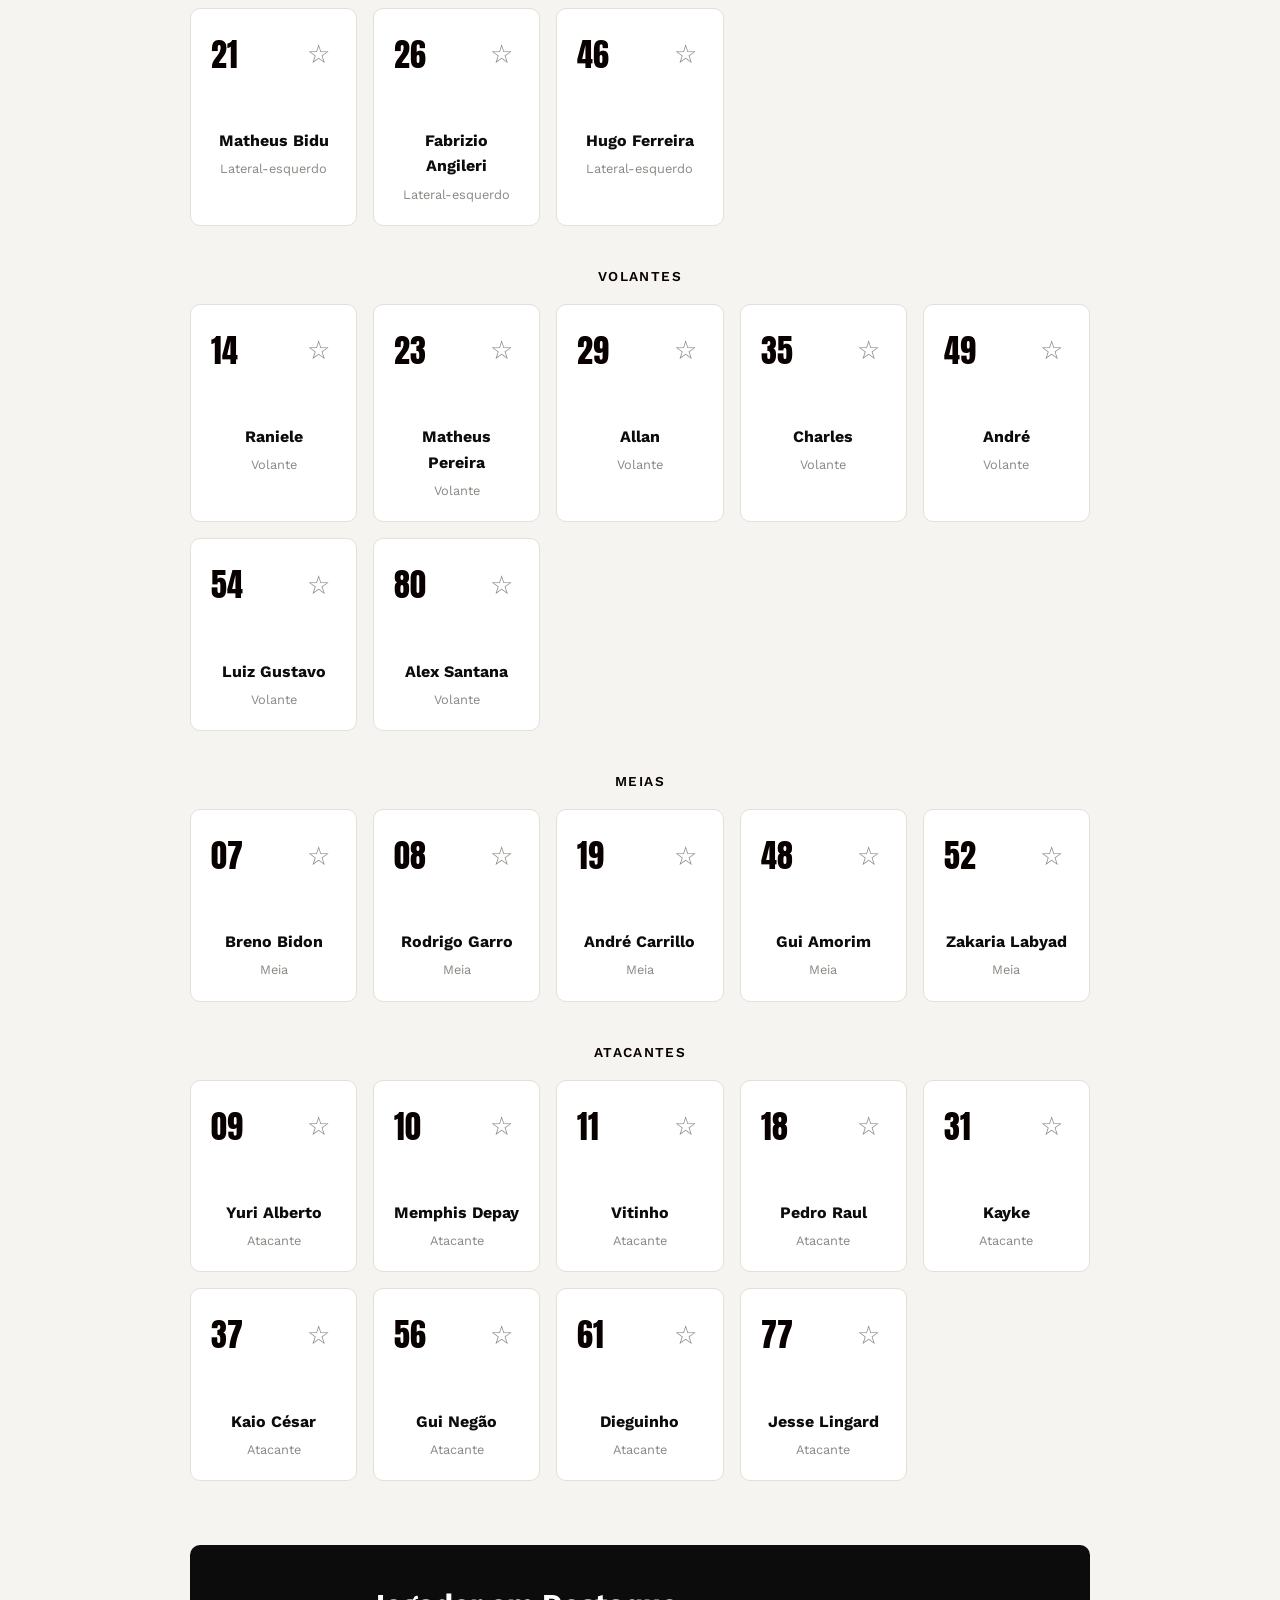
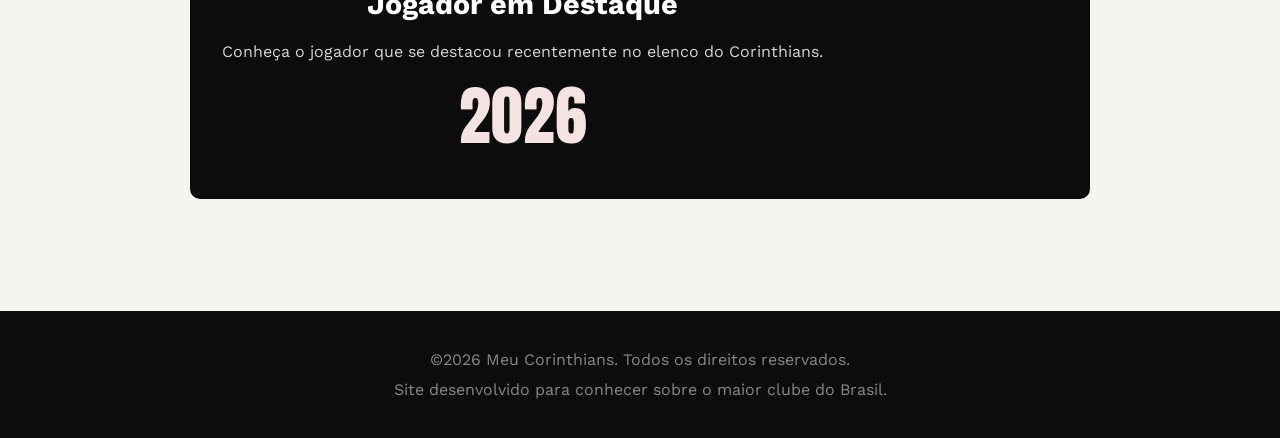
<file: front-end/index.html>
<!doctype html>
<html lang="pt-br">

<head>
  <meta charset="UTF-8" />
  <meta name="viewport" content="width=device-width, initial-scale=1.0" />
  <link rel="stylesheet" href="style.css">
  <link rel="preconnect" href="https://fonts.googleapis.com">
  <link rel="preconnect" href="https://fonts.gstatic.com" crossorigin>
  <link
    href="https://fonts.googleapis.com/css2?family=Anton&family=Work+Sans:wght@400;500;600;700&family=Oswald:wght@500;600&display=swap"
    rel="stylesheet">
  <title>Meu Corinthians</title>
</head>

<body>
  <header class="cabecalho">
    <div class="logo-texto">
      <h1>Meu Corinthians</h1>
      <h3>Sport Club Corinthians Paulista</h3>
    </div>

    <nav class="navegacao">
      <a href="#inicio" class="navegacao__link">Início</a>
      <a href="#historia" class="navegacao__link">História</a>
      <a href="#titulos" class="navegacao__link">Títulos</a>
      <a href="#jogadores" class="navegacao__link">Jogadores</a>
    </nav>
  </header>

  <main>

    <section id="inicio">

      <div class="hero">
        <p class="hero__eyebrow">Time do povo</p>

        <h2 class="hero__titulo">Aqui é Corinthians!</h2>

        <p class="hero__subtitulo">História, Títulos e notícias do Timão</p>

        <div class="hero__acoes">
          <button type="button" class="botao botao--claro" data-scroll-to="#elenco-atual">
            Elenco atual
          </button>

          <button type="button" class="botao botao--contorno" data-scroll-to="#titulos">
            Ver títulos
          </button>
        </div>
      </div>

      <h3>Sport Club Corinthians Paulista</h3>


      <p>
        O Sport Club Corinthians Paulista, fundado em 1º de setembro de 1910,
        é um dos maiores e mais tradicionais clubes de futebol do Brasil. Criado
        por trabalhadores no bairro do Bom Retiro, em São Paulo, o Corinthians
        nasceu com uma forte ligação com as classes populares e, ao longo de sua
        história, tornou-se conhecido como o "Time do Povo".
      </p>

      <p>
        Desde sua fundação, o Corinthians construiu uma identidade baseada não
        apenas em títulos, mas também na paixão de sua torcida. A Fiel Torcida,
        como é conhecida, tornou-se uma das maiores marcas do clube e possui uma
        relação única com o time, permanecendo ao seu lado tanto nos momentos de
        glória quanto nos períodos mais difíceis.
      </p>

      <p>
        Ao longo de mais de um século, o Corinthians conquistou importantes
        títulos estaduais, nacionais, continentais e mundiais. Entre suas
        principais conquistas estão sete Campeonatos Brasileiros, quatro Copas
        do Brasil, duas Libertadores, dois Mundiais de Clubes da FIFA e duas
        Supercopas do Brasil.
      </p>

      <p>
        Entre os momentos mais marcantes de sua história estão o fim do jejum de
        quase 23 anos sem conquistar o Campeonato Paulista, em 1977, o movimento
        da Democracia Corinthiana na década de 1980, o primeiro Campeonato
        Brasileiro em 1990, o Mundial de Clubes de 2000, a conquista da
        Libertadores e do Mundial em 2012 e a reconstrução após o rebaixamento
        para a Série B em 2007.
      </p>

      <p>
        O Corinthians também possui uma das histórias mais importantes do futebol
        brasileiro fora do campo. A relação entre clube e torcida, a participação
        de jogadores em movimentos sociais e políticos e a importância das
        arquibancadas fizeram com que o Corinthians ultrapassasse os limites de
        um simples clube de futebol.
      </p>

      <p>
        Sua casa atual é a Neo Química Arena, localizada em Itaquera, na Zona
        Leste de São Paulo. Inaugurado em 2014, o estádio tornou-se um dos
        principais símbolos da história moderna do clube e recebeu partidas da
        Copa do Mundo daquele ano.
      </p>

      <p>
        Mais de um século depois de sua fundação, o Corinthians continua sendo
        uma instituição marcada por sua tradição, sua torcida e sua capacidade
        de transformar momentos de dificuldade em grandes capítulos de sua
        história. Para milhões de pessoas, ser corinthiano não significa apenas
        torcer por um time, mas fazer parte de uma história que passa de geração
        em geração.
      </p>

    </section>

    <section id="historia">
      <h2>A História do Sport Club Corinthians Paulista</h2>

      <p>
        O Sport Club Corinthians Paulista foi fundado em 1º de setembro de
        1910, no bairro do Bom Retiro, em São Paulo. O clube nasceu da
        iniciativa de cinco trabalhadores — Joaquim Ambrósio, Antônio
        Pereira, Carlos Silva, Anselmo Correia e Raphael Perrone — que
        desejavam criar uma equipe de futebol acessível às classes
        populares.
      </p>

      <p>
        Inspirados pelo Corinthian Football Club, equipe inglesa que havia
        excursionado pelo Brasil naquele ano, os fundadores escolheram o
        nome Corinthians. Desde o início, o clube apresentou uma
        identidade diferente da maioria das equipes paulistas da época,
        sendo formado principalmente por trabalhadores e pessoas das
        camadas populares.
      </p>

      <p>
        Em 1913, o Corinthians ingressou no futebol oficial de São Paulo
        e, apenas um ano depois, conquistou seu primeiro Campeonato
        Paulista. A equipe terminou a competição invicta, mostrando
        rapidamente que aquele clube criado no Bom Retiro poderia competir
        com as principais equipes da cidade.
      </p>

      <p>
        Ao longo das décadas seguintes, o Corinthians se consolidou como
        uma das maiores forças do futebol paulista. O clube conquistou
        diversos títulos estaduais e construiu uma identidade fortemente
        ligada à sua torcida, que passou a ser conhecida como Fiel
        Torcida.
      </p>

      <p>
        Um dos períodos mais marcantes aconteceu entre 1954 e 1977.
        Durante quase 23 anos, o Corinthians não conquistou o Campeonato
        Paulista. Mesmo assim, sua torcida continuou apoiando o clube e
        aumentando sua identificação com a equipe. Em 1977, o gol de
        Basílio contra a Ponte Preta encerrou o longo jejum e entrou para
        a história do futebol brasileiro.
      </p>

      <p>
        Na década de 1980, o Corinthians protagonizou outro capítulo
        importante de sua história com a Democracia Corinthiana. Liderado
        por jogadores como Sócrates, Wladimir e Casagrande, o movimento
        defendia maior participação dos jogadores nas decisões do clube e
        tornou-se também um símbolo da luta pela redemocratização do
        Brasil.
      </p>

      <p>
        A década de 1990 marcou a consolidação do Corinthians como
        potência nacional. Em 1990, o clube conquistou seu primeiro
        Campeonato Brasileiro. Posteriormente, venceu novamente a
        competição em 1998 e 1999, além da Copa do Brasil de 1995.
      </p>

      <p>
        Em 2000, o Corinthians conquistou seu primeiro Mundial de Clubes
        da FIFA. A final foi disputada contra o Vasco da Gama, no
        Maracanã, e terminou empatada em 0 a 0 após a prorrogação. Nos
        pênaltis, o Corinthians venceu e conquistou um dos títulos mais
        importantes de sua história.
      </p>

      <p>
        Em 2007, o clube viveu um dos momentos mais difíceis de sua
        trajetória ao ser rebaixado para a Série B do Campeonato
        Brasileiro. A torcida, porém, permaneceu ao lado da equipe. Em
        2008, o Corinthians conquistou a Série B e retornou à elite do
        futebol brasileiro, iniciando uma nova fase de reconstrução.
      </p>

      <p>
        O auge dessa reconstrução aconteceu em 2012. Depois de uma
        campanha invicta na Copa Libertadores, o Corinthians derrotou o
        Boca Juniors na final e conquistou pela primeira vez o título
        continental. No mesmo ano, venceu o Chelsea por 1 a 0 no Japão,
        com gol de Paolo Guerrero, e tornou-se bicampeão mundial.
      </p>

      <p>
        A torcida sempre teve papel fundamental nessa história. Conhecida
        como Fiel, ela é reconhecida pela paixão e pelo apoio ao clube
        principalmente nos momentos mais difíceis. A relação entre
        Corinthians e torcida ultrapassa os resultados dentro de campo e é
        transmitida de geração em geração.
      </p>

      <p>
        Atualmente, o Corinthians é uma das maiores instituições
        esportivas do Brasil. Sua história é marcada por títulos, grandes
        jogadores, momentos de sofrimento e conquistas históricas. Mais do
        que um clube de futebol, o Corinthians tornou-se parte da
        identidade de milhões de pessoas e continua sendo conhecido por
        uma de suas maiores características: ser o Time do Povo.
      </p>
    </section>

    <section id="titulos">

      <h2>Títulos Do Sport Club Corinthians Paulista</h2>

      <p>
        Ao longo de sua história, o Sport Club Corinthians Paulista conquistou
        diversos títulos importantes no futebol brasileiro e internacional.
        Suas conquistas incluem campeonatos estaduais, nacionais, continentais
        e mundiais, colocando o clube entre os maiores vencedores do futebol
        brasileiro.
      </p>

      <h3>Campeonato Paulista</h3>

      <p>
        O Campeonato Paulista é uma das competições mais importantes da história
        do Corinthians. O clube conquistou seu primeiro título estadual em 1914,
        apenas quatro anos depois de sua fundação.
      </p>

      <p>
        Ao longo das décadas, o Corinthians acumulou diversas conquistas
        estaduais. Entre os títulos mais marcantes estão os de 1977, que encerrou
        um jejum de quase 23 anos, 1982, 1983, 1988, 1995, 1999, 2001, 2003,
        2009, 2013, 2017, 2018, 2019 e 2025.
      </p>

      <p>
        O título paulista de 2025 foi especialmente importante para a história
        recente do clube. O Corinthians voltou a conquistar o estadual e iniciou
        uma temporada que posteriormente seria marcada também pela conquista da
        Copa do Brasil.
      </p>

      <h3>Campeonato Brasileiro</h3>

      <p>
        O Corinthians conquistou seu primeiro Campeonato Brasileiro em 1990.
        Aquele título foi um dos maiores acontecimentos da história do clube,
        consolidando nacionalmente uma equipe que já possuía enorme tradição no
        futebol paulista.
      </p>

      <p>
        Depois da conquista de 1990, o Corinthians voltou a vencer o Campeonato
        Brasileiro em 1998, 1999, 2005, 2011, 2015 e 2017, chegando ao total de
        sete títulos brasileiros.
      </p>

      <h3>Copa do Brasil</h3>

      <p>
        A Copa do Brasil também possui grande importância na história
        corinthiana. O clube conquistou sua primeira edição em 1995, derrotando
        o Grêmio na final.
      </p>

      <p>
        O Corinthians voltou a conquistar a competição em 2002 e 2009. Em 2025,
        o clube conquistou sua quarta Copa do Brasil, derrotando o Vasco da Gama
        na decisão. Com isso, o Corinthians passou a ter quatro títulos da
        competição: 1995, 2002, 2009 e 2025.
      </p>

      <h3>Supercopa do Brasil</h3>

      <p>
        O Corinthians também possui duas conquistas da Supercopa do Brasil. A
        primeira aconteceu em 1991, quando o clube derrotou o Flamengo por 1 a 0,
        com gol de Neto.
      </p>

      <p>
        Em 2026, o Corinthians voltou a conquistar a Supercopa. Na decisão,
        disputada contra o Flamengo, o Timão venceu por 2 a 0 e conquistou seu
        segundo título da competição. Com isso, passou a ter duas Supercopas do
        Brasil, em 1991 e 2026.
      </p>

      <h3>Copa Libertadores da América</h3>

      <p>
        Durante décadas, a Libertadores foi considerada um dos grandes objetivos
        do Corinthians. A conquista finalmente aconteceu em 2012.
      </p>

      <p>
        O Corinthians terminou aquela edição da competição de forma invicta e
        enfrentou o Boca Juniors na final. Depois de empatar por 1 a 1 na
        Argentina, o Corinthians venceu por 2 a 0 no Pacaembu, com dois gols de
        Emerson Sheik, conquistando sua primeira e, até o momento, única Copa
        Libertadores.
      </p>

      <h3>Mundial de Clubes da FIFA</h3>

      <p>
        O Corinthians possui dois títulos mundiais reconhecidos pela FIFA. O
        primeiro aconteceu em 2000, na primeira edição do Mundial de Clubes
        disputada naquele formato.
      </p>

      <p>
        Na final de 2000, disputada no Maracanã, o Corinthians enfrentou o Vasco
        da Gama. Depois de um empate sem gols, o Timão venceu nos pênaltis e
        conquistou seu primeiro Mundial.
      </p>

      <p>
        O segundo título mundial veio em 2012, após a conquista da Libertadores.
        No Japão, o Corinthians derrotou o Chelsea por 1 a 0, com gol de Paolo
        Guerrero. A atuação do goleiro Cássio também foi fundamental para a
        conquista.
      </p>

      <h3>Recopa Sul-Americana</h3>

      <p>
        Em 2013, o Corinthians conquistou a Recopa Sul-Americana. O título foi
        disputado contra o São Paulo e marcou mais uma conquista internacional
        para o clube após a histórica temporada de 2012.
      </p>

      <h3>Campeonato Brasileiro Série B</h3>

      <p>
        Em 2008, o Corinthians conquistou a Série B do Campeonato Brasileiro.
        O título veio depois do rebaixamento ocorrido em 2007 e marcou o retorno
        imediato do clube à primeira divisão nacional.
      </p>

      <h3>Principais títulos</h3>

      <p>
        Atualmente, entre as principais conquistas do futebol masculino do
        Corinthians estão sete Campeonatos Brasileiros, quatro Copas do Brasil,
        duas Supercopas do Brasil, uma Libertadores, duas Copas do Mundo de
        Clubes da FIFA, uma Recopa Sul-Americana e um Campeonato Brasileiro da
        Série B.
      </p>

      <p>
        Mais do que a quantidade de troféus, cada conquista possui um significado
        diferente para a torcida. Algumas encerraram longos períodos sem títulos,
        outras representaram a afirmação nacional ou internacional do clube, e
        algumas ficaram marcadas pela maneira como foram vividas pela Fiel
        Torcida.
      </p>
    </section>

    <section id="jogadores">

      <div class="secao-cabecalho">
        <span class="secao-tag">HISTÓRIA</span>
        <h2>Ídolos do Corinthians</h2>
        <p>
          Jogadores que marcaram época e deixaram seus nomes na história
          do Sport Club Corinthians Paulista.
        </p>
      </div>

      <div class="cards-jogadores">

        <article class="card-jogador">
          <div class="card-jogador__conteudo">
            <h3>Neco</h3>
            <span>Atacante</span>
            <p>
              Um dos primeiros grandes ídolos da história do Corinthians.
              Foi referência para as primeiras gerações de torcedores.
            </p>
          </div>
        </article>

        <article class="card-jogador">
          <div class="card-jogador__conteudo">
            <h3>Cláudio</h3>
            <span>Atacante</span>
            <p>
              Considerado um dos maiores jogadores da história do clube,
              destacou-se pelo talento e pela capacidade de marcar gols.
            </p>
          </div>
        </article>

        <article class="card-jogador">
          <div class="card-jogador__conteudo">
            <h3>Rivellino</h3>
            <span>Meia</span>
            <p>
              Um dos jogadores mais talentosos que já vestiram a camisa
              do Corinthians, conhecido pelo potente chute e habilidade.
            </p>
          </div>
        </article>

        <article class="card-jogador">
          <div class="card-jogador__conteudo">
            <h3>Sócrates</h3>
            <span>Meia</span>
            <p>
              Ídolo histórico e líder da Democracia Corinthiana,
              marcado pela inteligência, liderança e habilidade.
            </p>
          </div>
        </article>

        <article class="card-jogador">
          <div class="card-jogador__conteudo">
            <h3>Neto</h3>
            <span>Meia</span>
            <p>
              Principal símbolo do Corinthians na conquista do Campeonato
              Brasileiro de 1990 e especialista em cobranças de falta.
            </p>
          </div>
        </article>

        <article class="card-jogador">
          <div class="card-jogador__conteudo">
            <h3>Marcelinho Carioca</h3>
            <span>Meia-atacante</span>
            <p>
              Um dos maiores jogadores da história recente do clube,
              conhecido pelas cobranças de falta e gols decisivos.
            </p>
          </div>
        </article>

        <article class="card-jogador">
          <div class="card-jogador__conteudo">
            <h3>Rincón</h3>
            <span>Meio-campista</span>
            <p>
              Grande líder da equipe nos anos 1990 e peça importante
              nas conquistas dos Brasileiros de 1998 e 1999.
            </p>
          </div>
        </article>

        <article class="card-jogador">
          <div class="card-jogador__conteudo">
            <h3>Ronaldo</h3>
            <span>Atacante</span>
            <p>
              Fenômeno que chegou ao Corinthians em 2009 e ajudou o clube
              a conquistar o Paulista e a Copa do Brasil daquele ano.
            </p>
          </div>
        </article>

        <article class="card-jogador">
          <div class="card-jogador__conteudo">
            <h3>Cássio</h3>
            <span>Goleiro</span>
            <p>
              Um dos maiores ídolos da história moderna do Corinthians,
              protagonista nas conquistas da Libertadores e do Mundial de 2012.
            </p>
          </div>
        </article>

        <article class="card-jogador">
          <div class="card-jogador__conteudo">
            <h3>Emerson Sheik</h3>
            <span>Atacante</span>
            <p>
              Autor dos dois gols da final da Libertadores de 2012
              contra o Boca Juniors.
            </p>
          </div>
        </article>

        <article class="card-jogador">
          <div class="card-jogador__conteudo">
            <h3>Paolo Guerrero</h3>
            <span>Atacante</span>
            <p>
              Autor do gol que garantiu ao Corinthians o Mundial de
              Clubes de 2012 contra o Chelsea.
            </p>
          </div>
        </article>

        <article class="card-jogador">
          <div class="card-jogador__conteudo">
            <h3>Danilo</h3>
            <span>Meia</span>
            <p>
              Jogador fundamental na era vitoriosa do clube, conhecido
              pela inteligência e tranquilidade nos momentos decisivos.
            </p>
          </div>
        </article>

      </div>


      <!-- ELENCO ATUAL -->

      <div class="secao-cabecalho elenco-cabecalho">
        <div class="secao-cabecalho elenco-cabecalho" id="elenco-atual">
          <span class="secao-tag">2026</span>
          <h2>Elenco Atual</h2>
          <p>
            Conheça alguns dos jogadores que fazem parte do elenco
            do Corinthians.
          </p>
        </div>
        <div id="elenco-lista">

        </div>


        <div class="destaque-jogador" id="jogador-destaque">

          <div>
            <h3>Jogador em Destaque</h3>
            <p>
              Conheça o jogador que se destacou recentemente no elenco do
              Corinthians.
            </p>

            <div class="destaque-jogador__simbolo">
              2026
            </div>
        
        </div>

    </section>
  </main>

  <footer>
    <p>&copy;2026 Meu Corinthians. Todos os direitos reservados.</p>

    <p>
      Site desenvolvido para conhecer sobre o maior clube do Brasil.
    </p>
  </footer>

  <script src="js/main.js" defer></script>
</body>

</html>
</file>
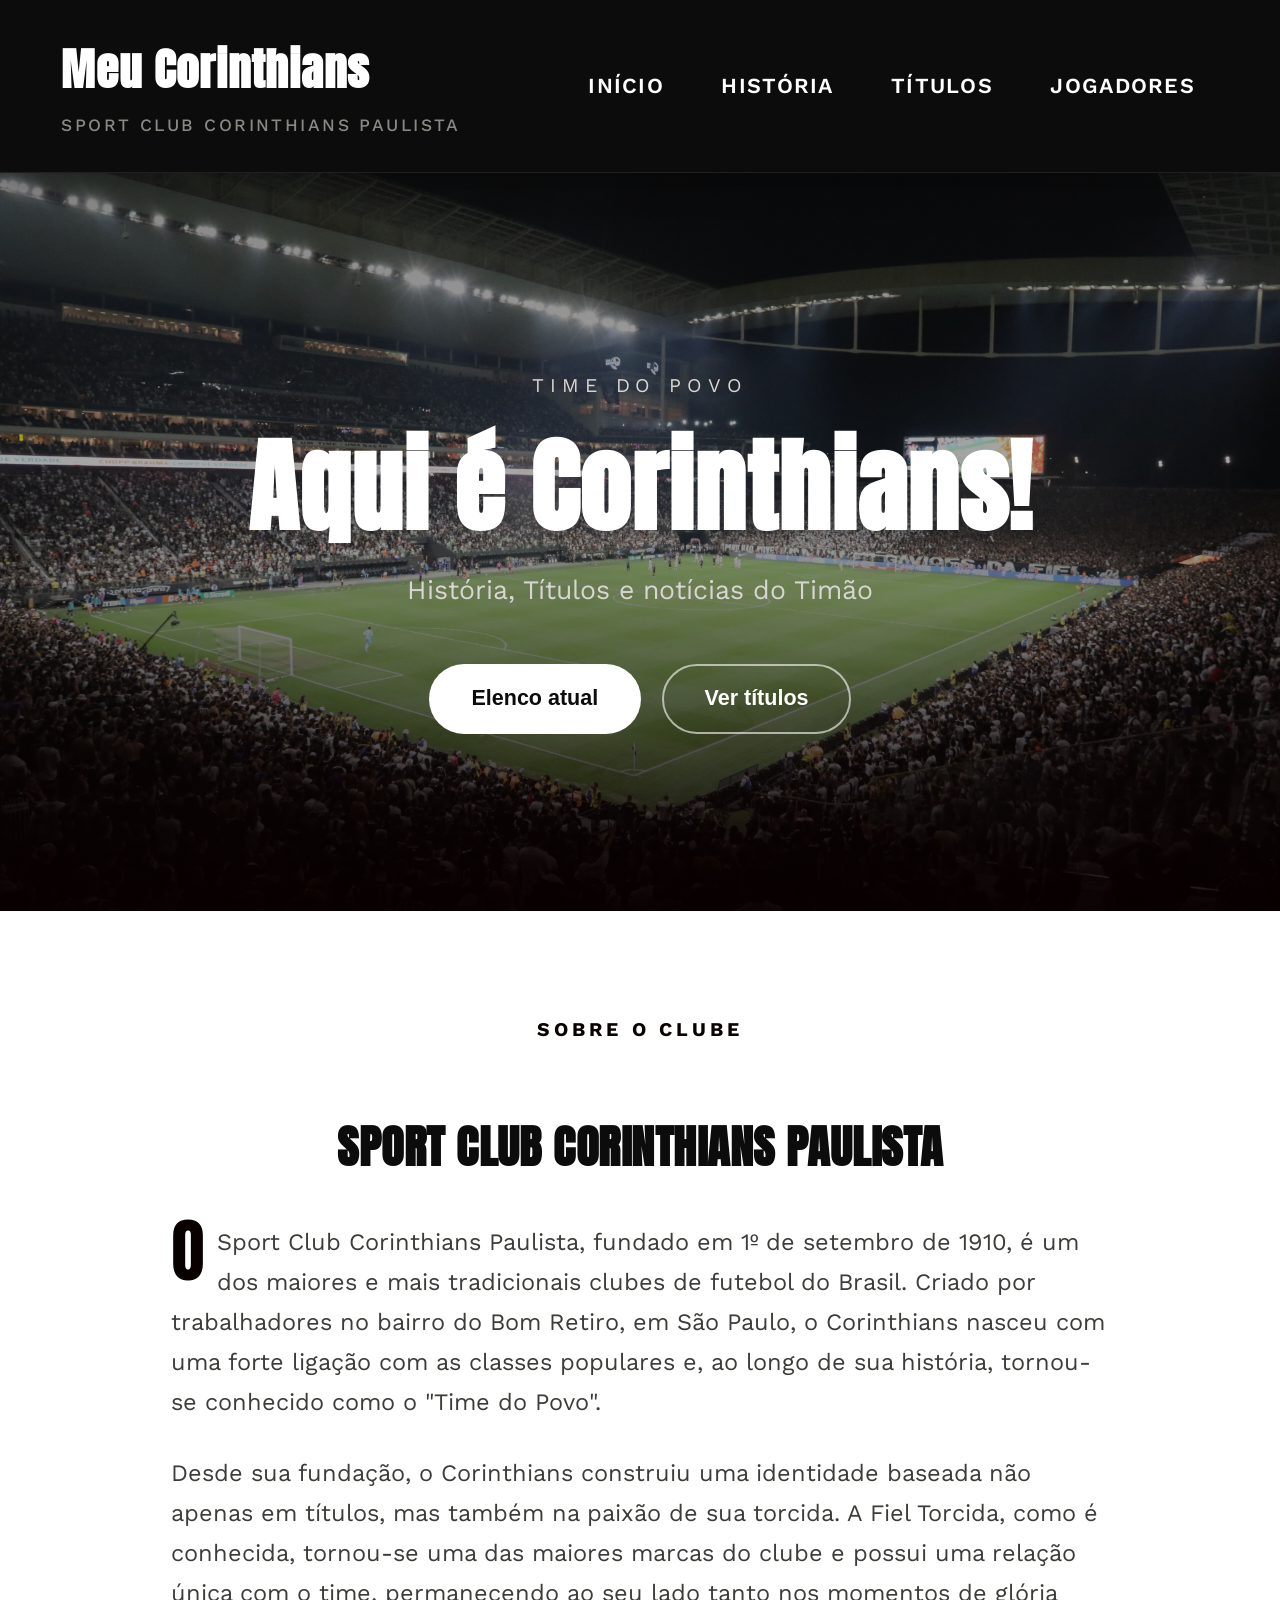
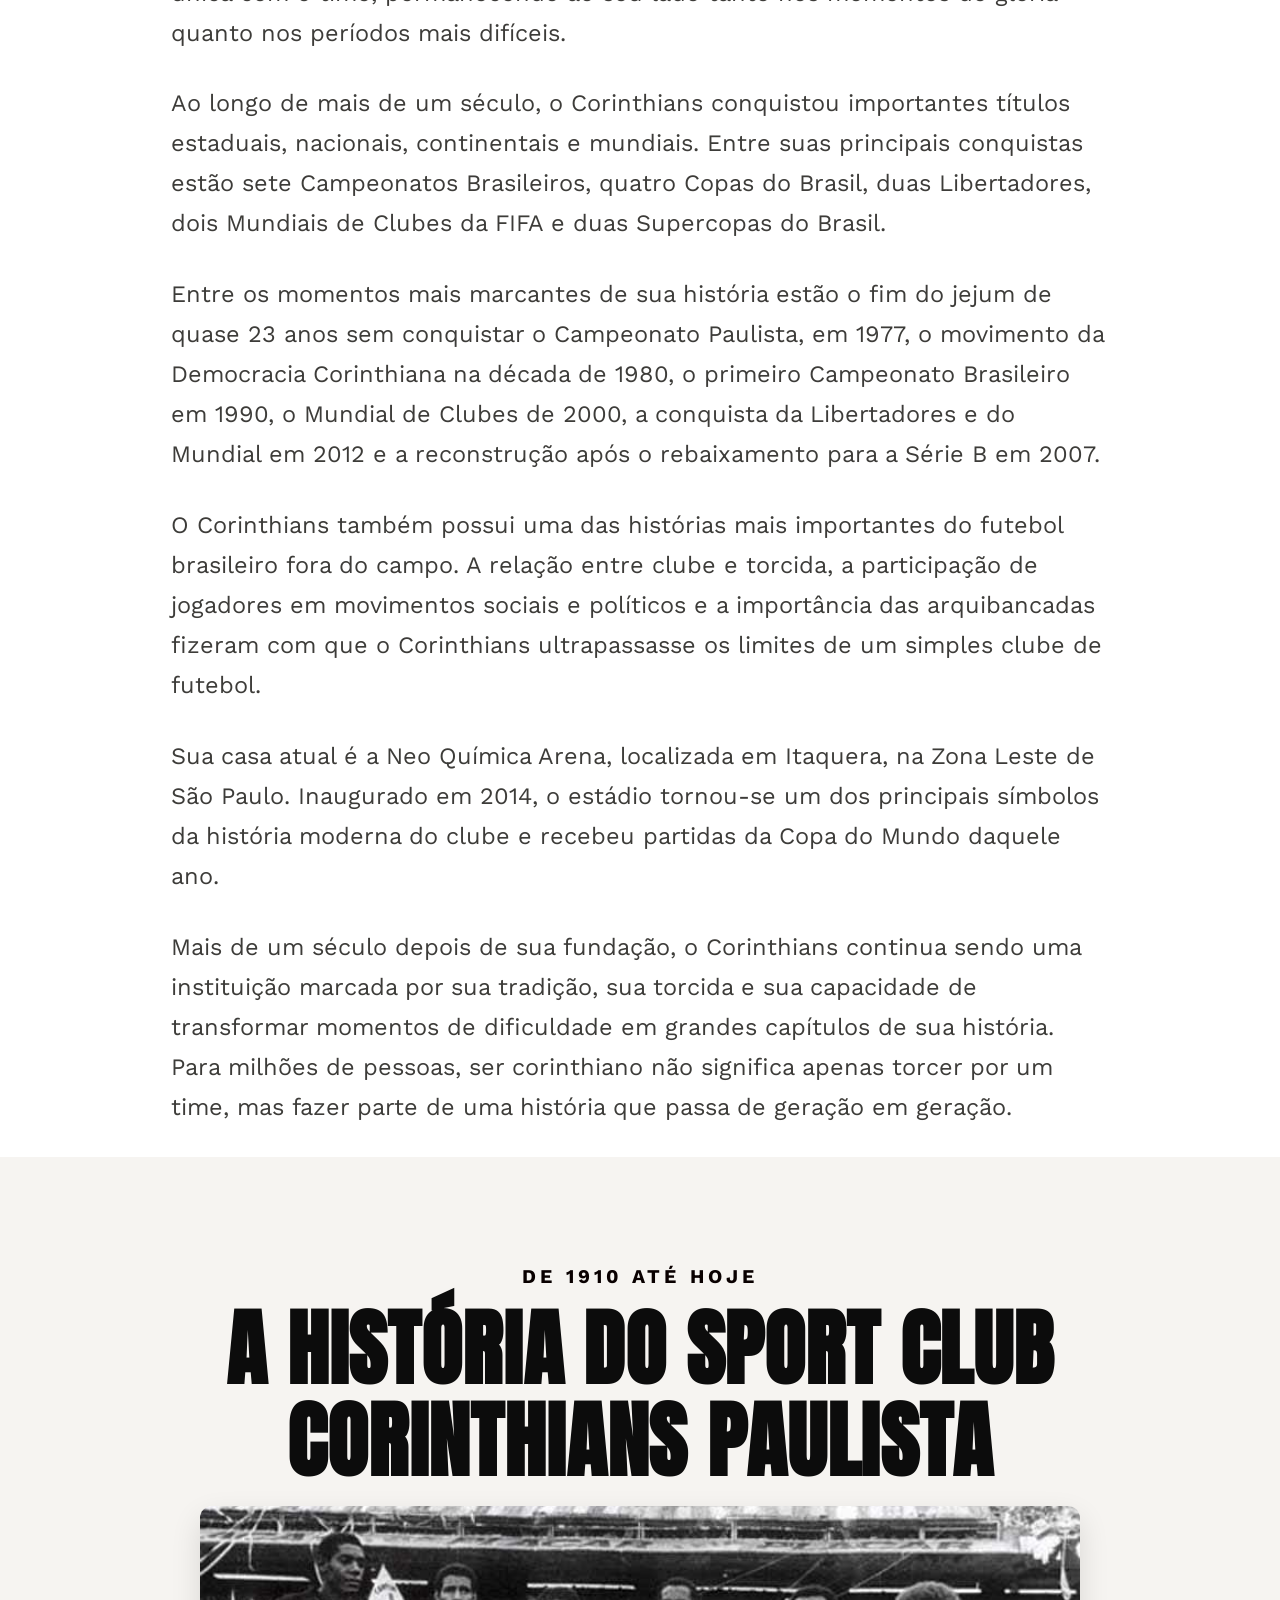
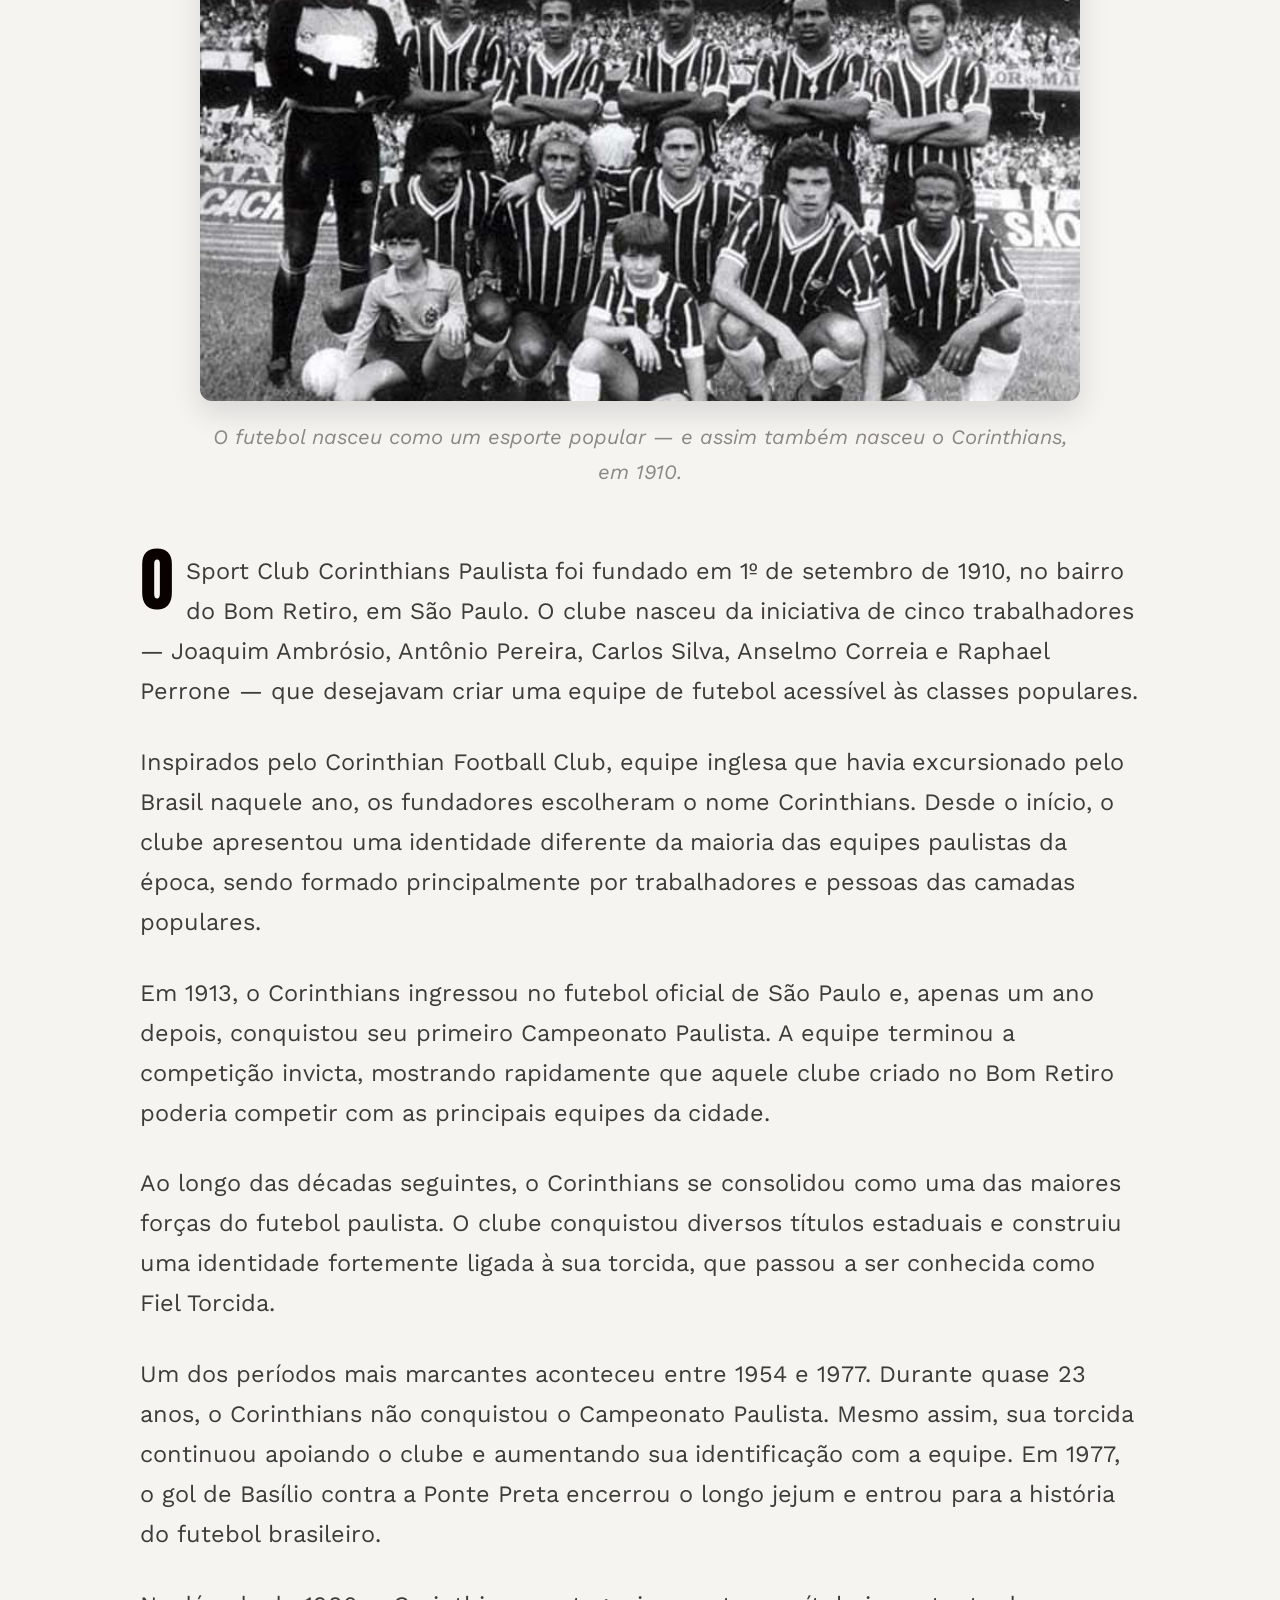
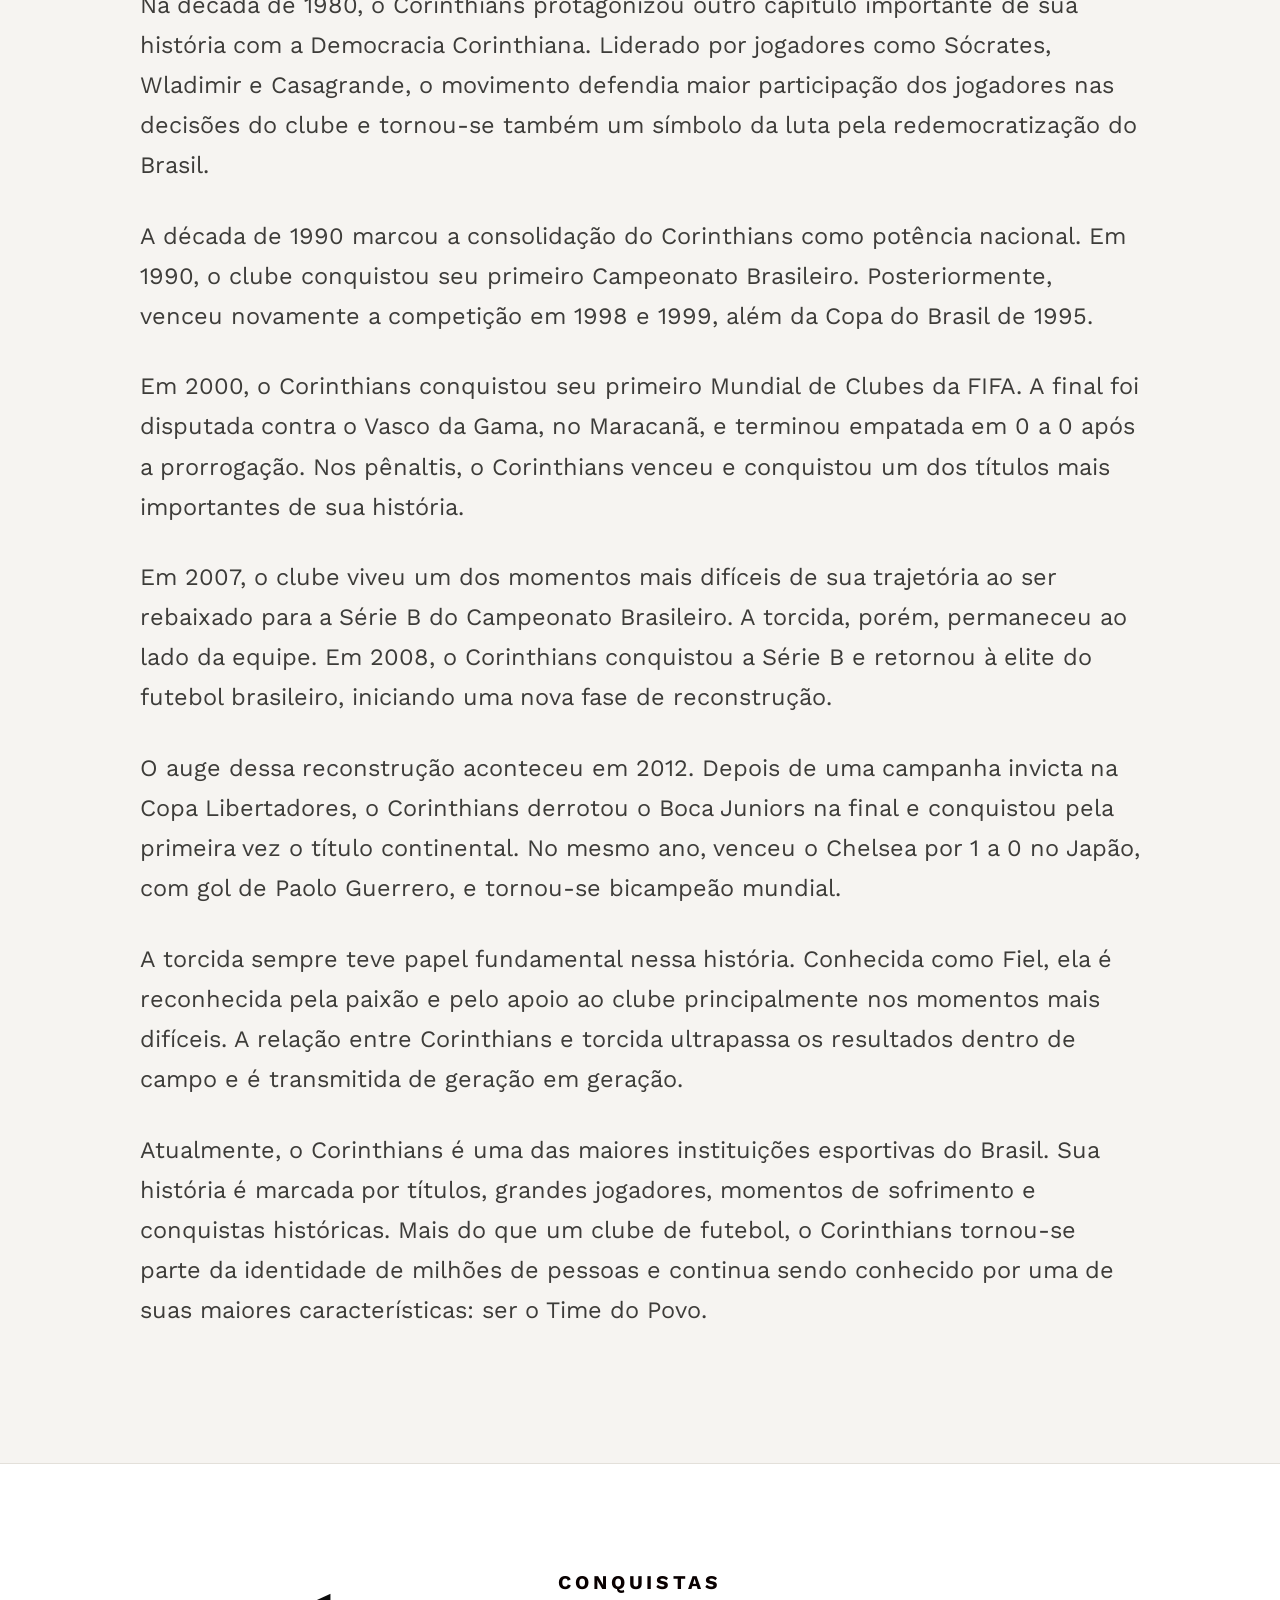
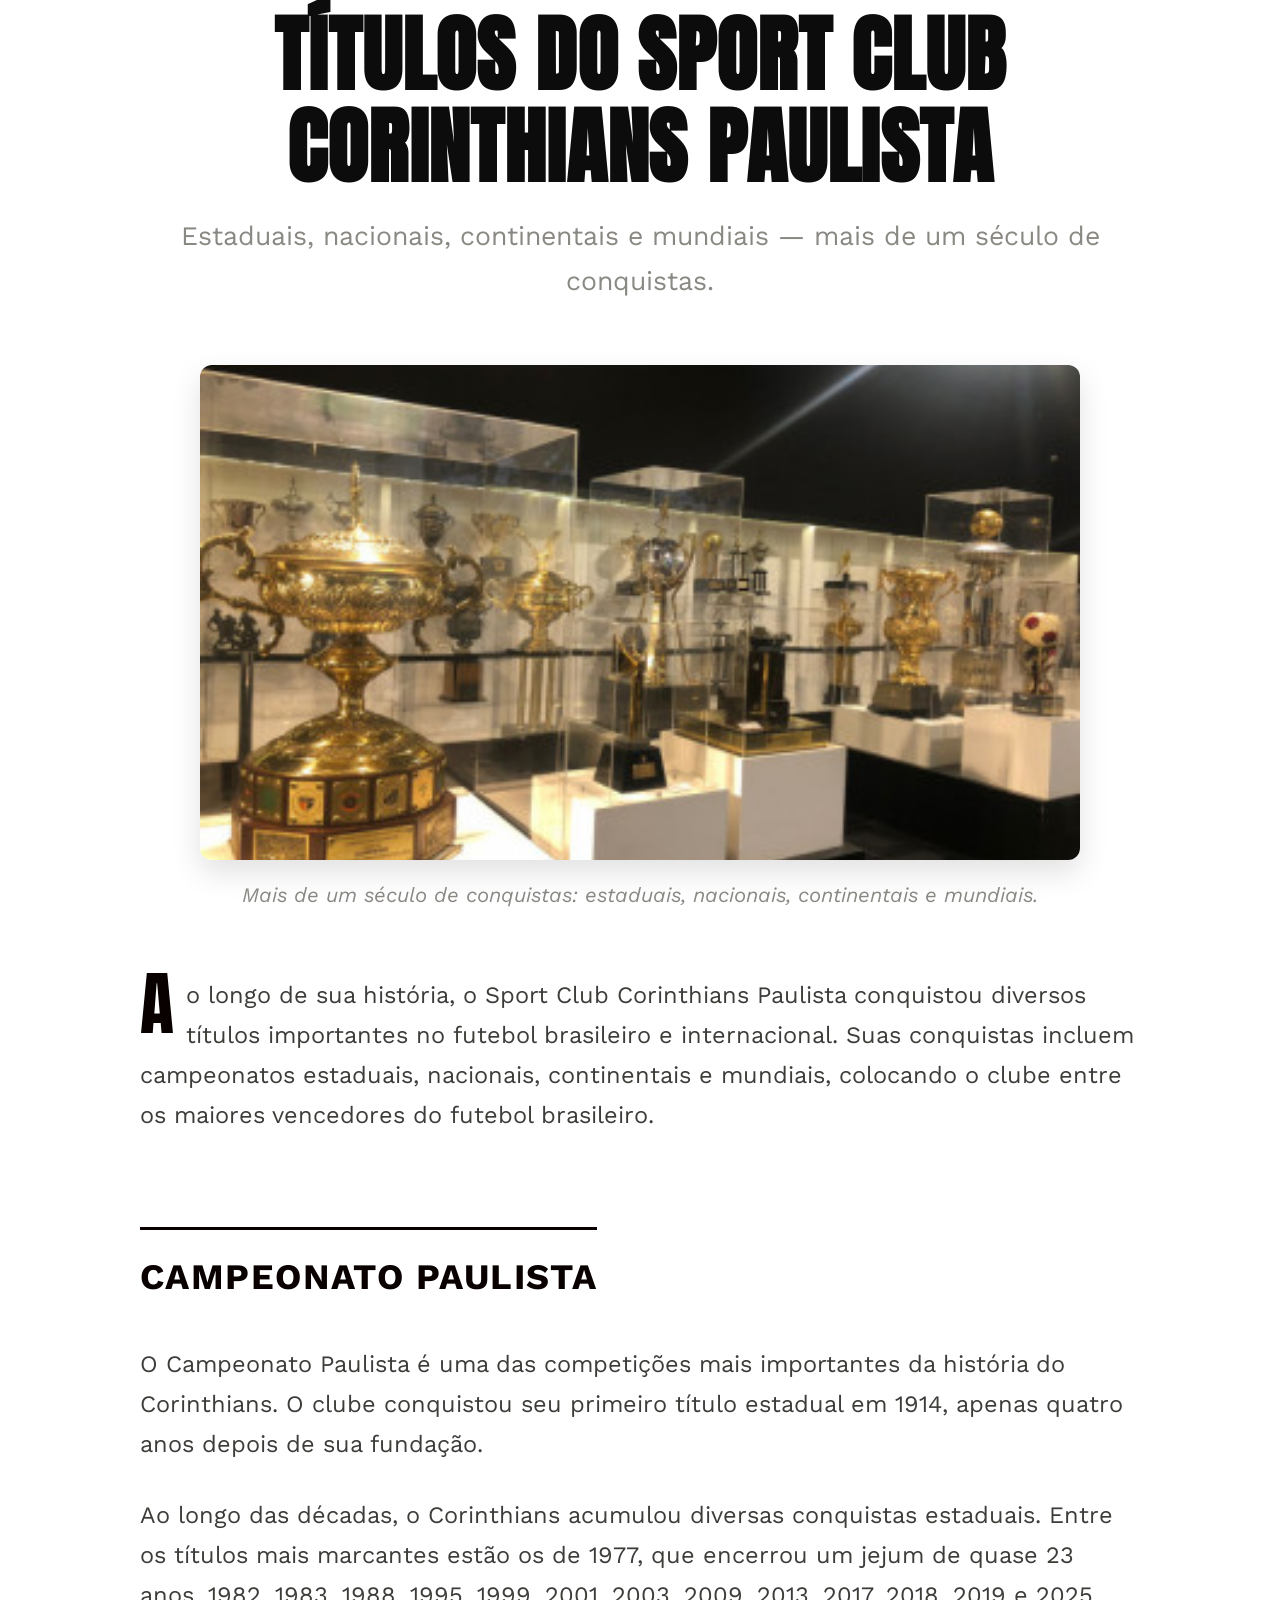
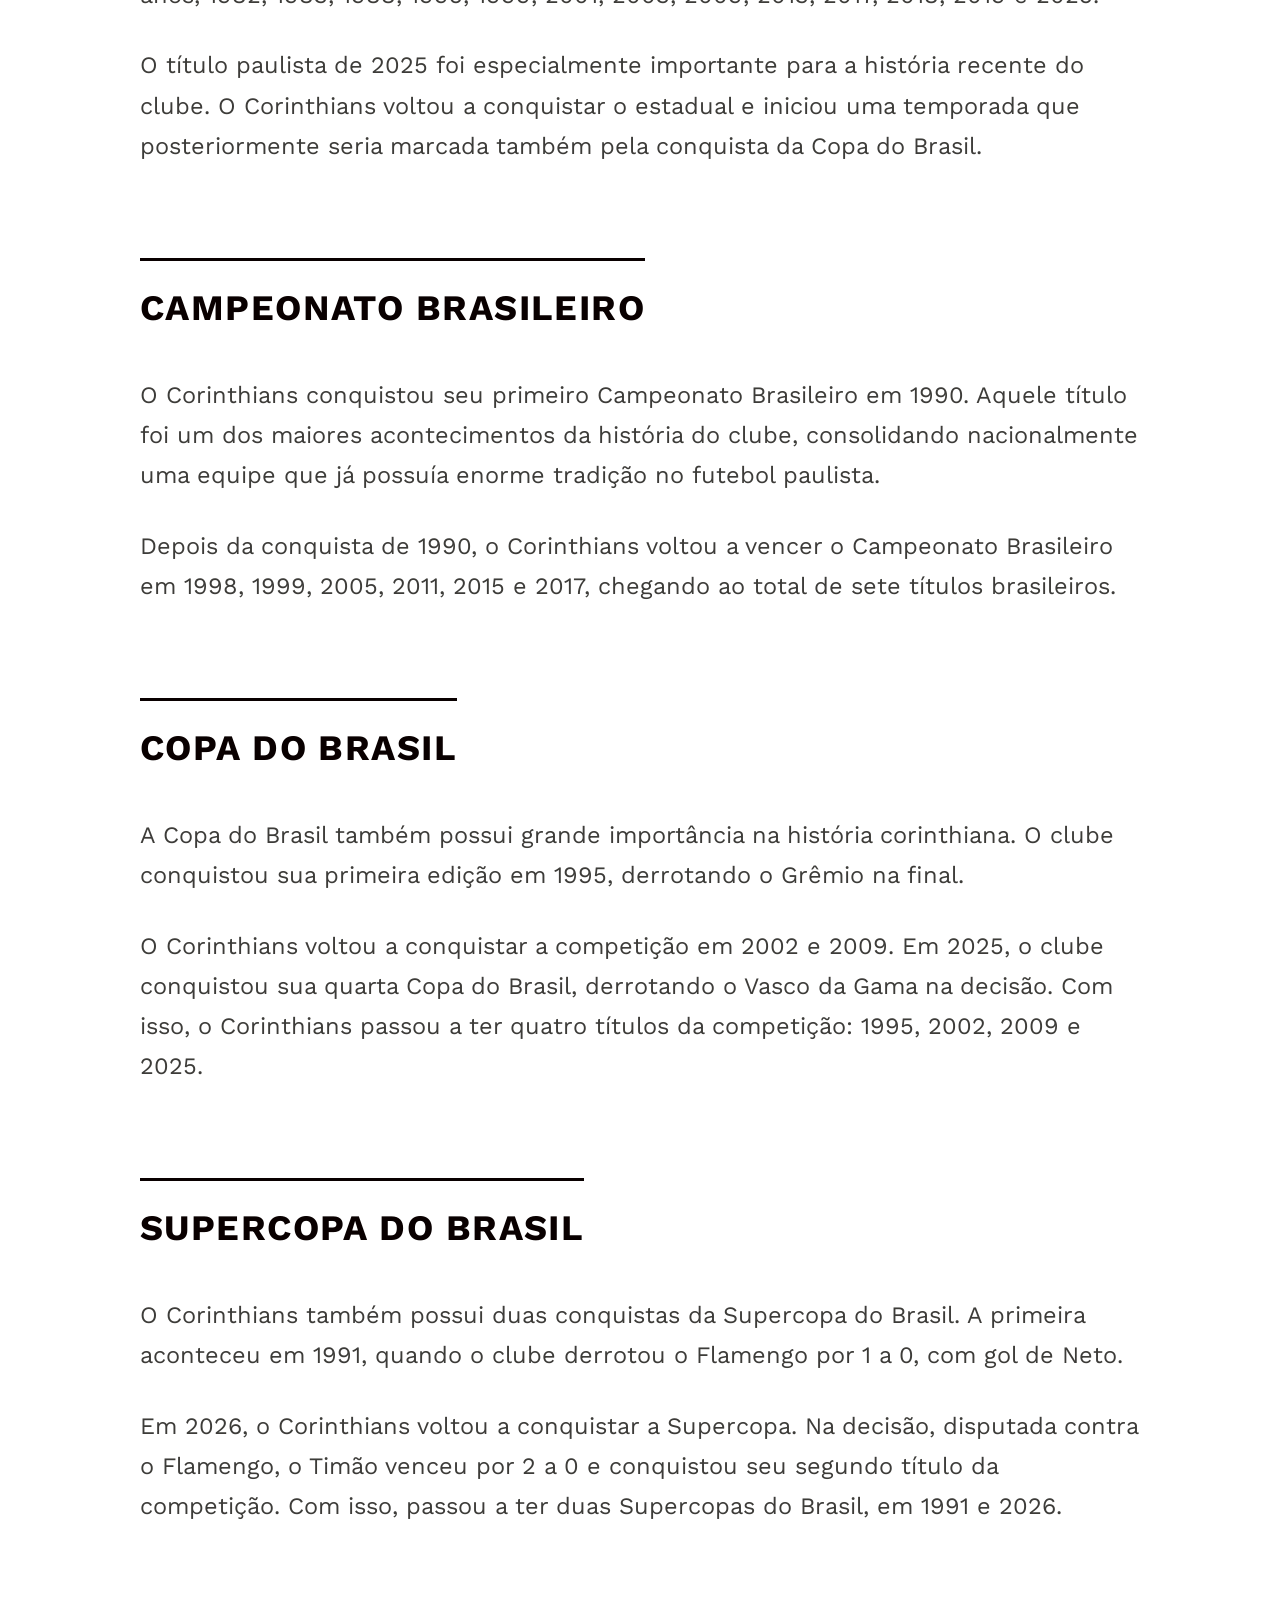
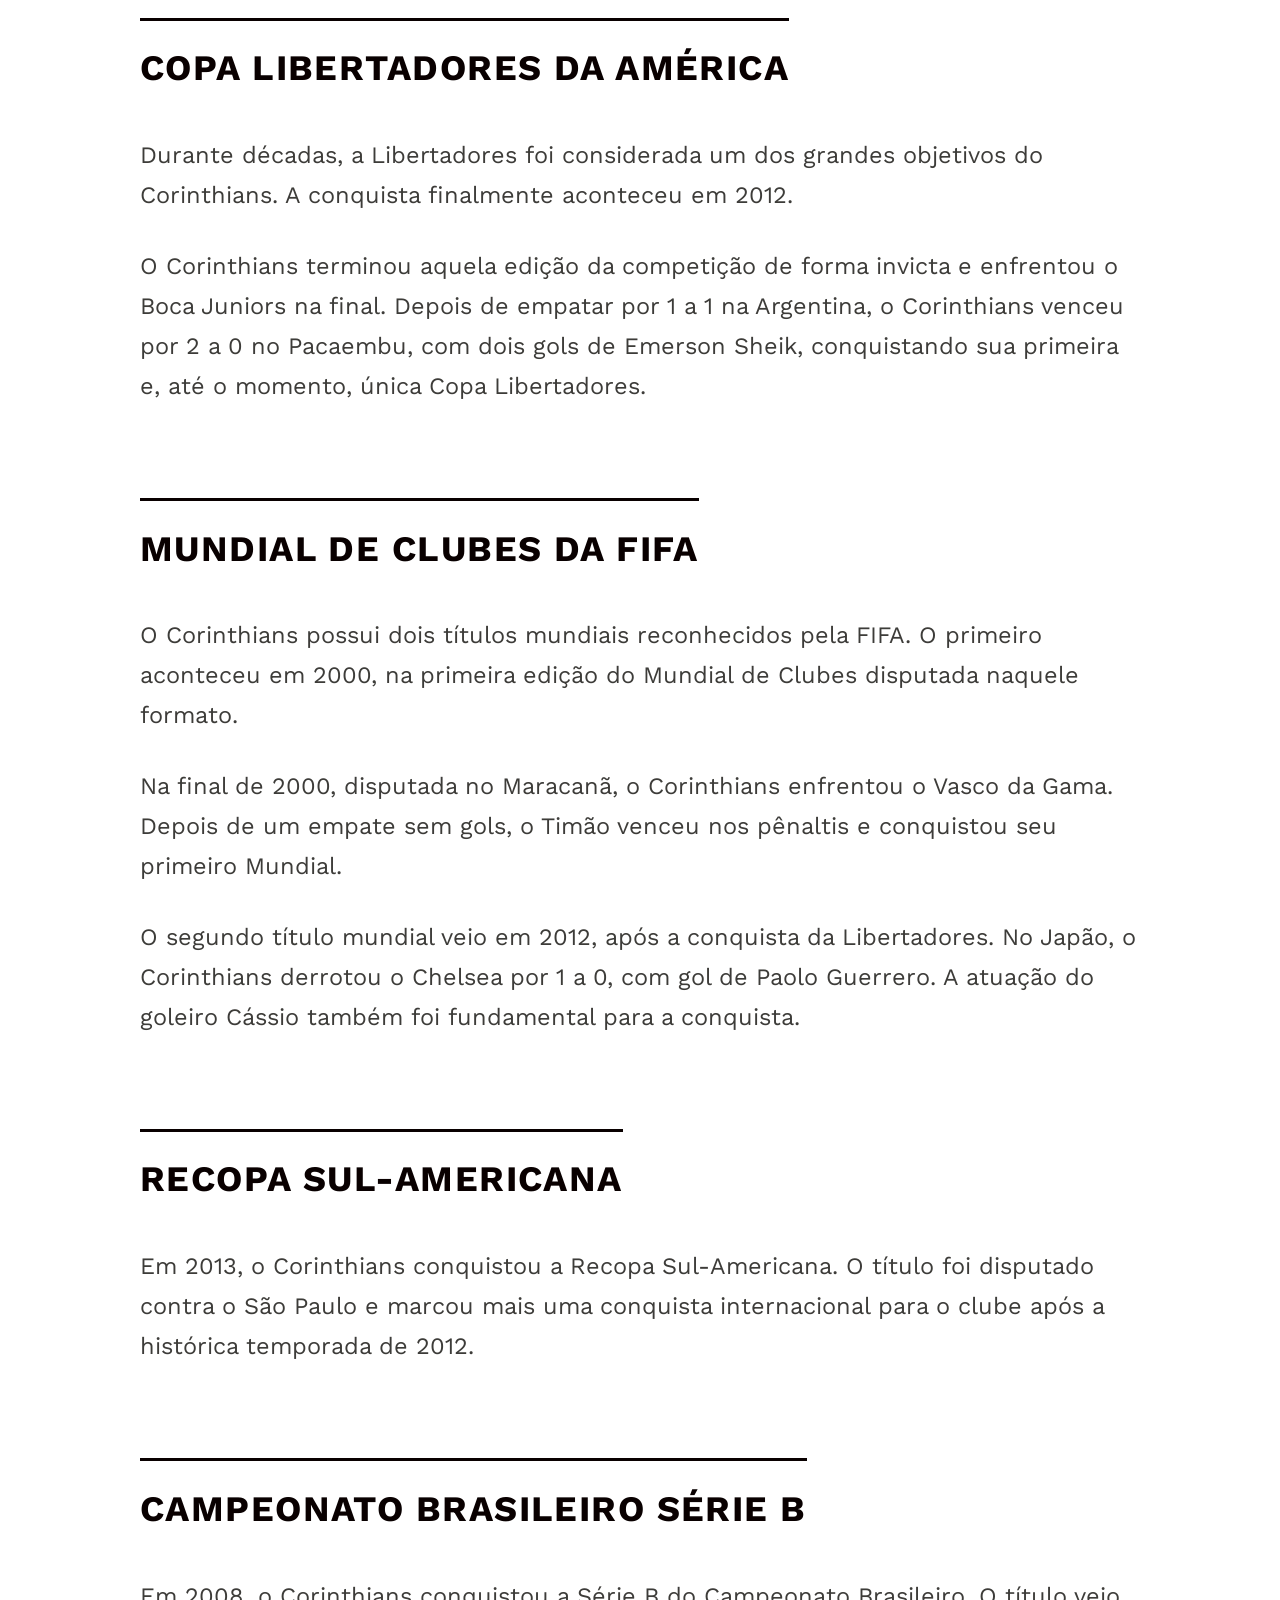
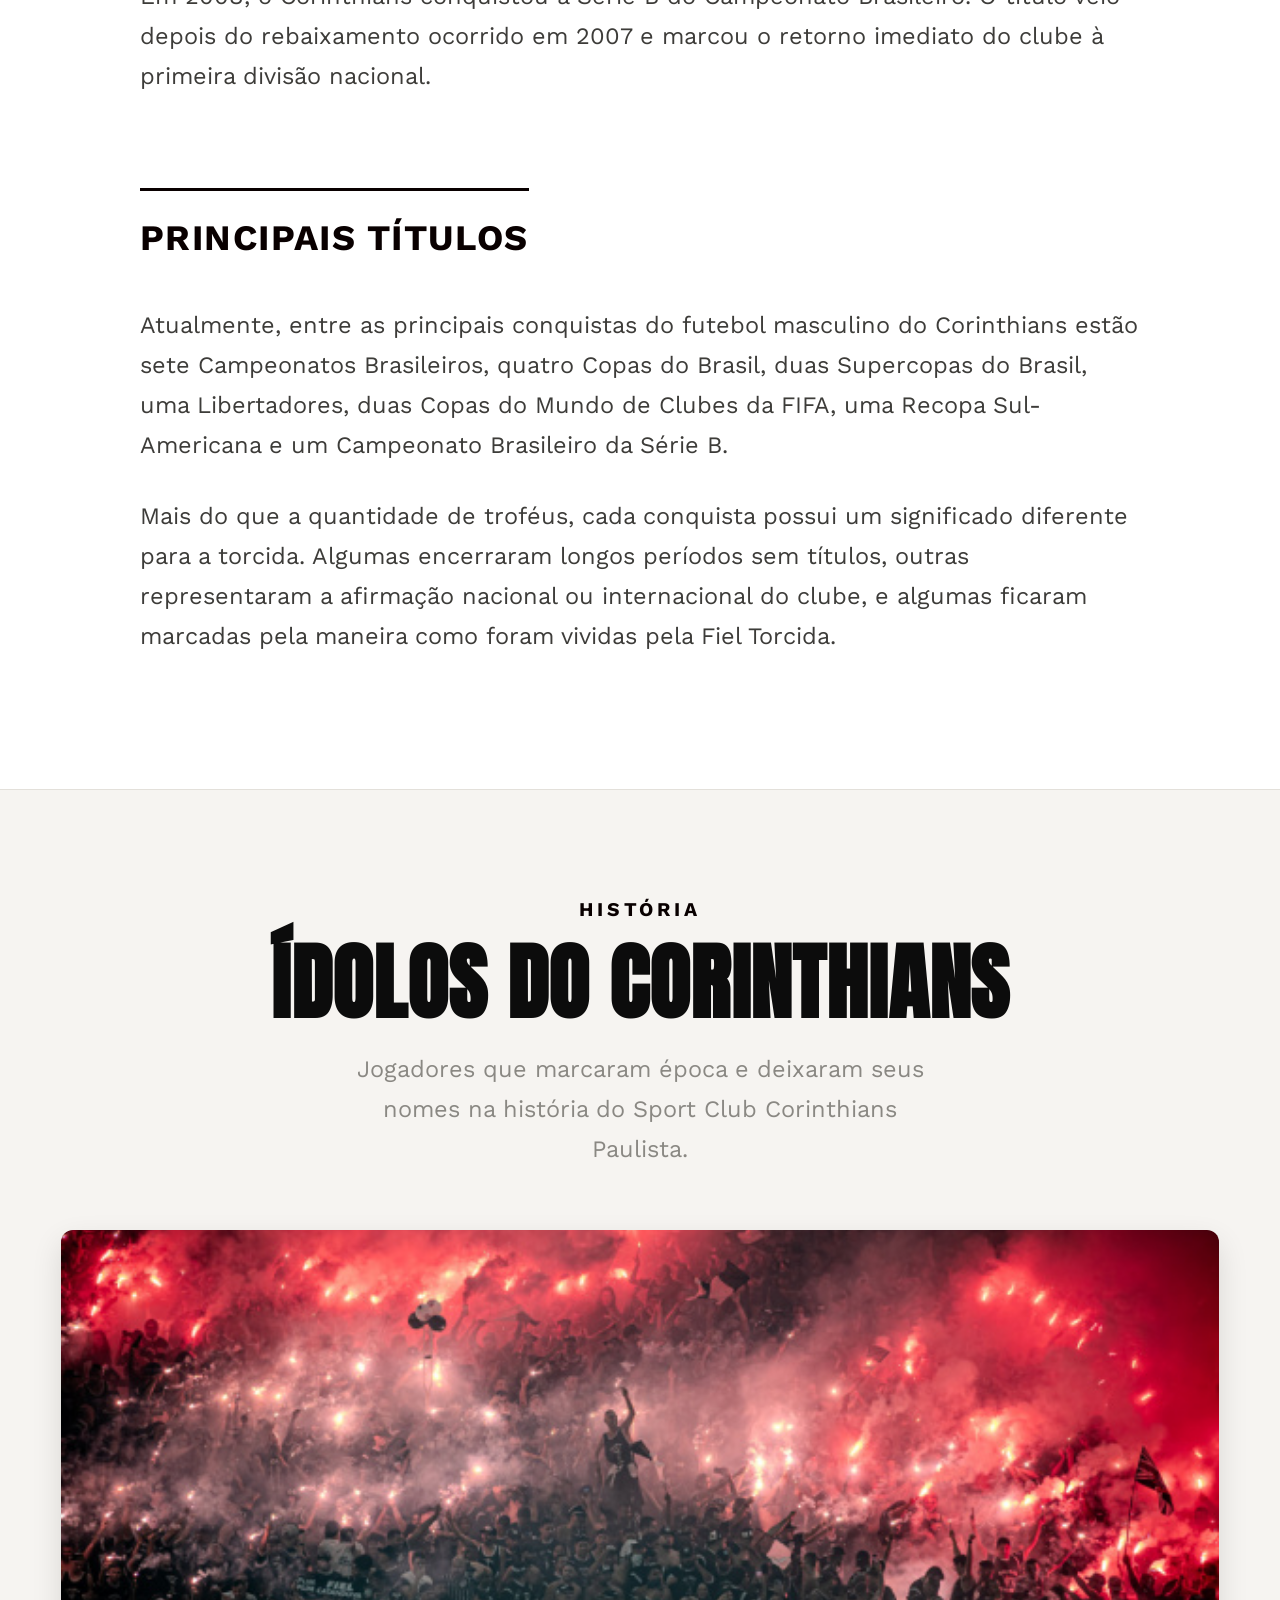
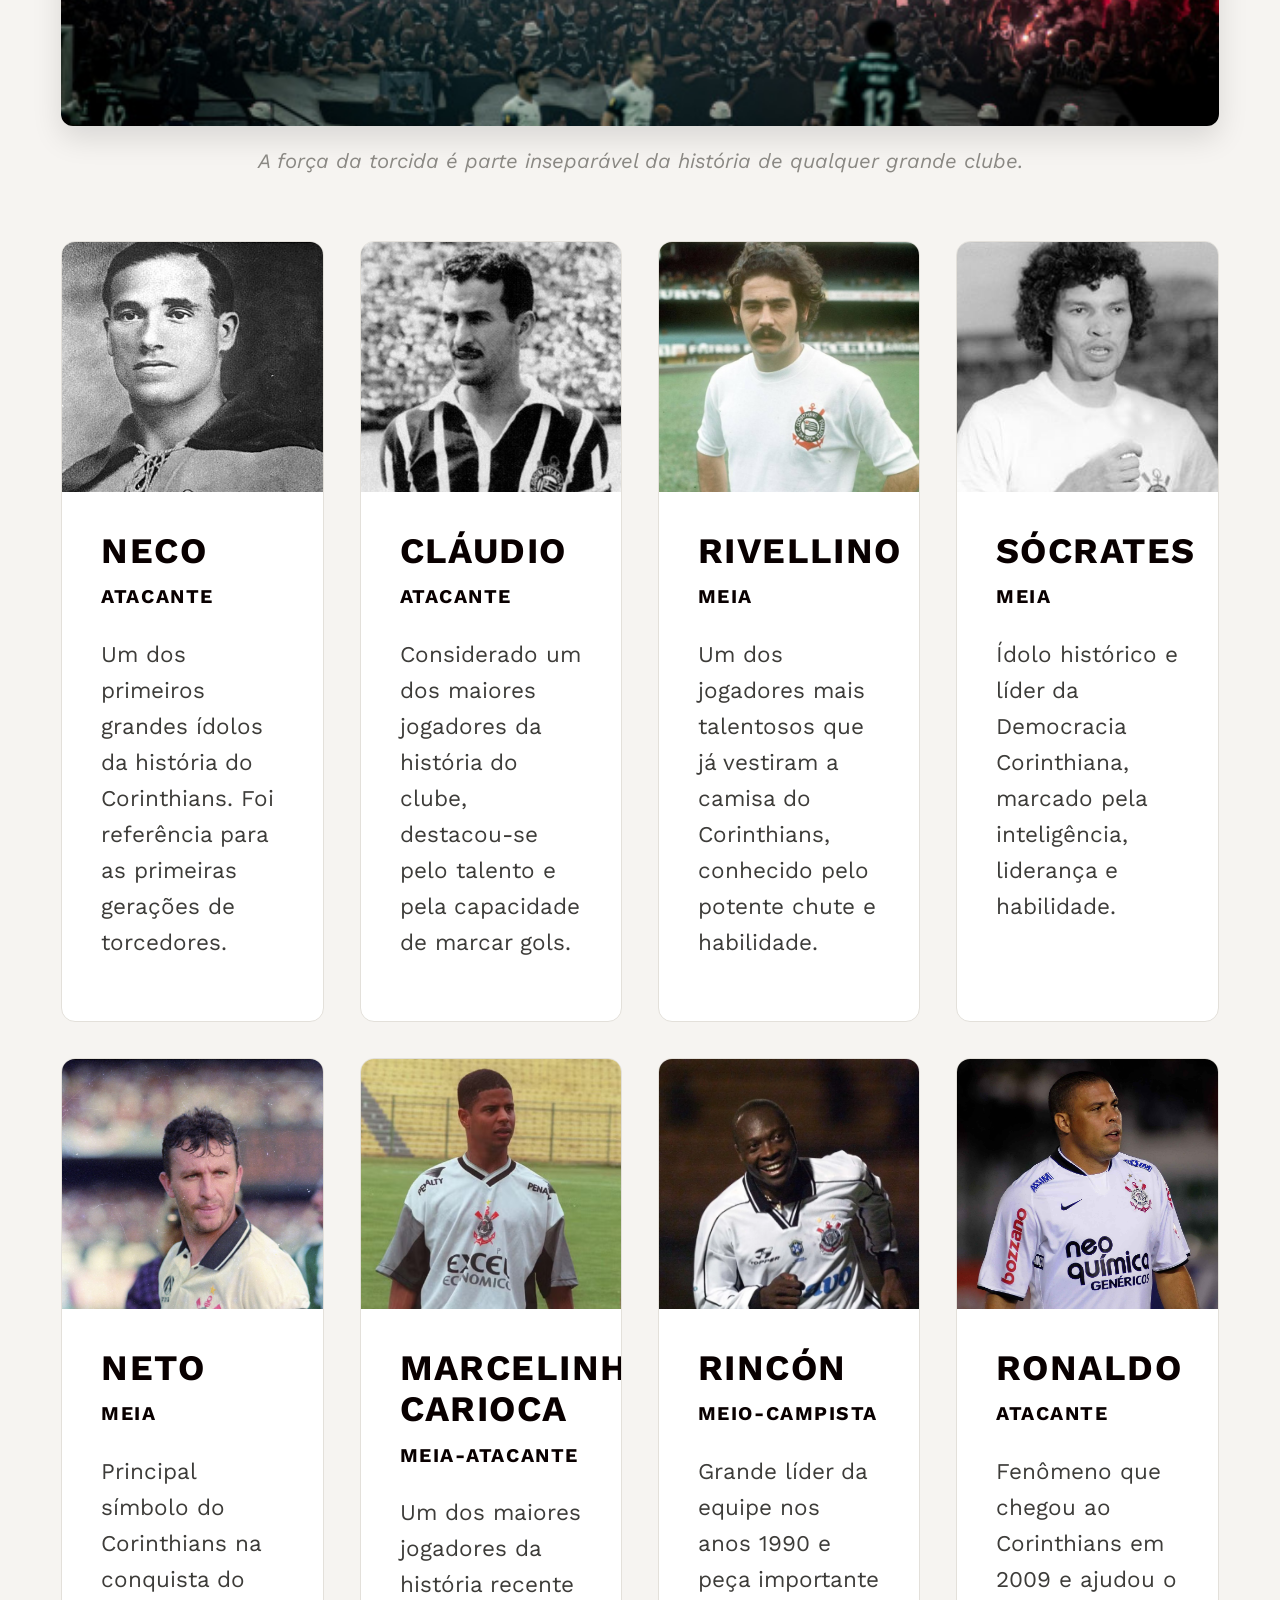
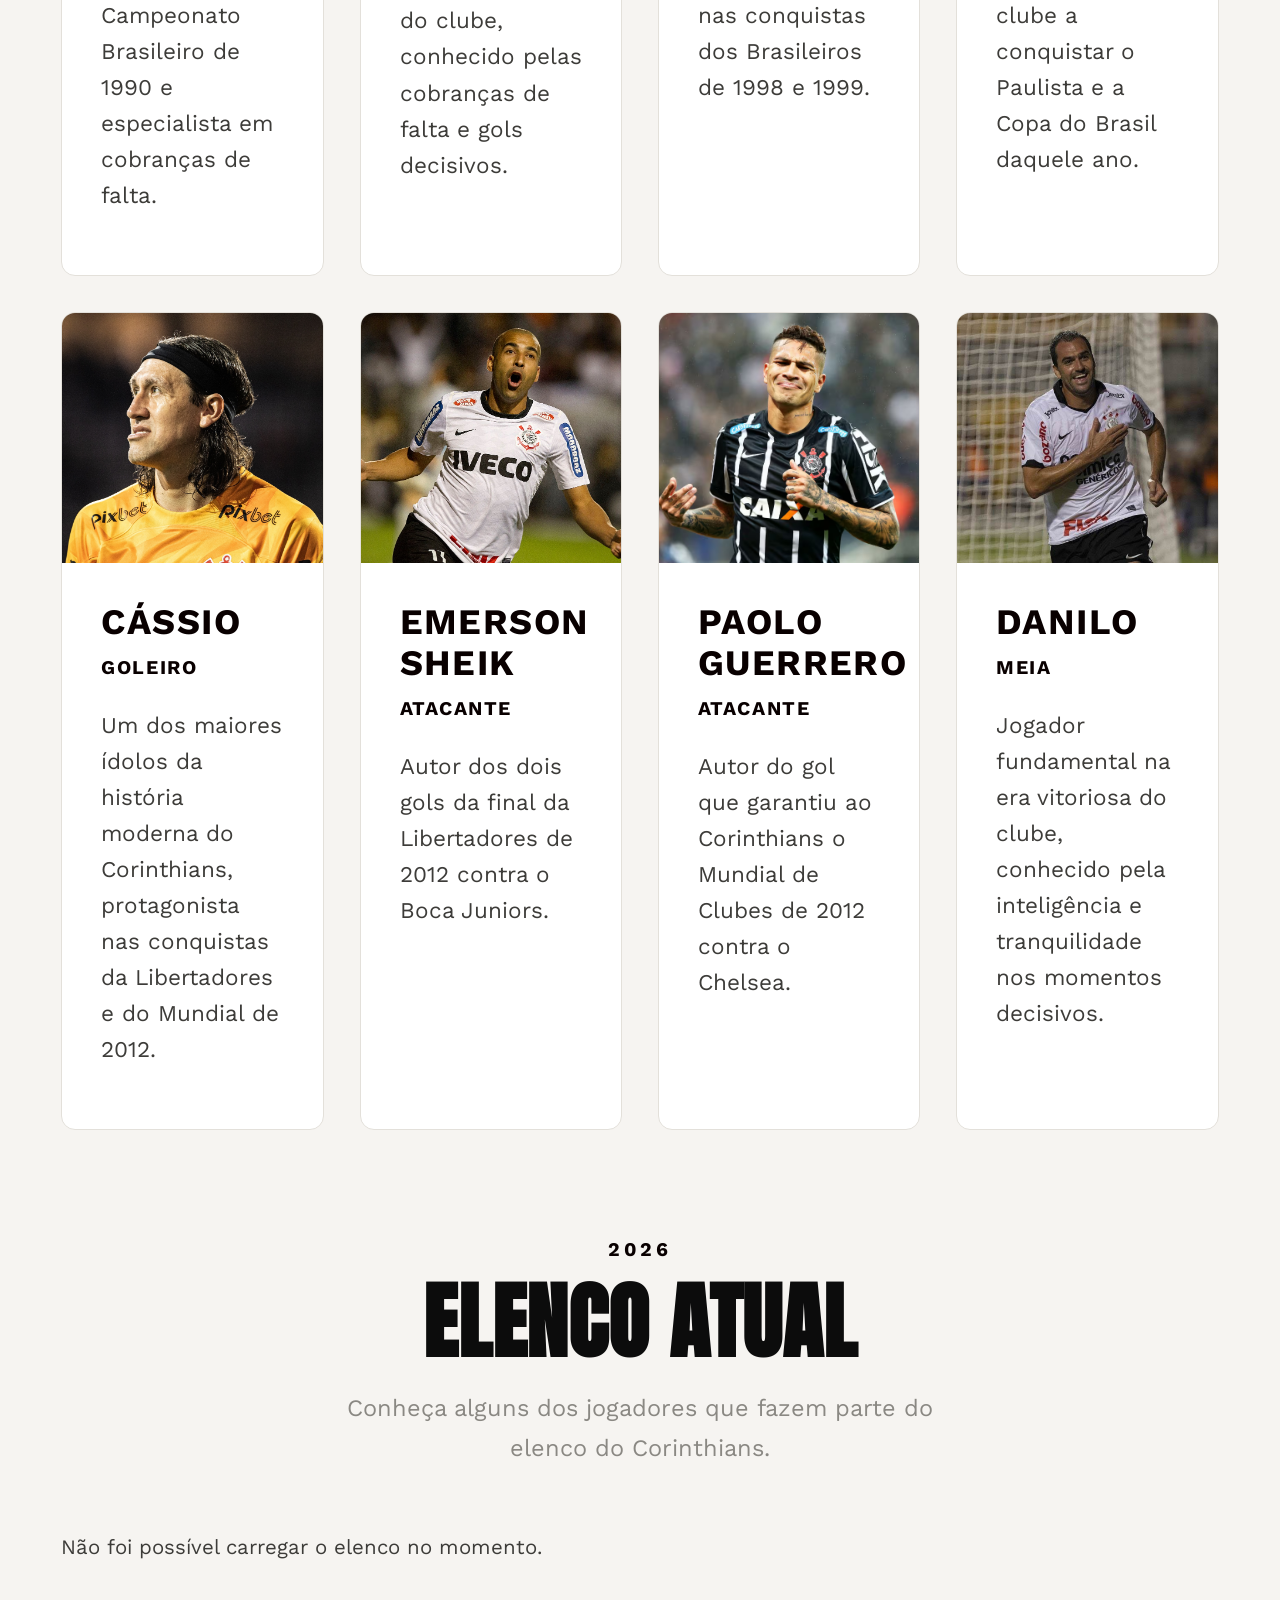
<file: frontend/index.html>
<!doctype html>
<html lang="pt-br">

<head>
  <meta charset="UTF-8" />
  <meta name="viewport" content="width=device-width, initial-scale=1.0" />
  <link rel="stylesheet" href="style.css">
  <link rel="preconnect" href="https://fonts.googleapis.com">
  <link rel="preconnect" href="https://fonts.gstatic.com" crossorigin>
  <link
    href="https://fonts.googleapis.com/css2?family=Anton&family=Work+Sans:wght@400;500;600;700&family=Oswald:wght@500;600&display=swap"
    rel="stylesheet">
  <title>Meu Corinthians</title>
</head>

<body>
  <header class="cabecalho">
    <div class="logo-texto">
      <h1>Meu Corinthians</h1>
      <h3>Sport Club Corinthians Paulista</h3>
    </div>

    <nav class="navegacao">
      <a href="#inicio" class="navegacao__link">Início</a>
      <a href="#historia" class="navegacao__link">História</a>
      <a href="#titulos" class="navegacao__link">Títulos</a>
      <a href="#jogadores" class="navegacao__link">Jogadores</a>
    </nav>
  </header>

  <main>

    <section id="inicio">

      <div class="hero">
        <p class="hero__eyebrow">Time do povo</p>

        <h2 class="hero__titulo">Aqui é Corinthians!</h2>

        <p class="hero__subtitulo">História, Títulos e notícias do Timão</p>

        <div class="hero__acoes">
          <button type="button" class="botao botao--claro" data-scroll-to="#elenco-atual">
            Elenco atual
          </button>

          <button type="button" class="botao botao--contorno" data-scroll-to="#titulos">
            Ver títulos
          </button>
        </div>
      </div>

      <div class="secao-corpo">

        <span class="secao-tag secao-tag--central">SOBRE O CLUBE</span>
        <h3>Sport Club Corinthians Paulista</h3>

        <p>
          O Sport Club Corinthians Paulista, fundado em 1º de setembro de 1910,
          é um dos maiores e mais tradicionais clubes de futebol do Brasil. Criado
          por trabalhadores no bairro do Bom Retiro, em São Paulo, o Corinthians
          nasceu com uma forte ligação com as classes populares e, ao longo de sua
          história, tornou-se conhecido como o "Time do Povo".
        </p>

        <p>
          Desde sua fundação, o Corinthians construiu uma identidade baseada não
          apenas em títulos, mas também na paixão de sua torcida. A Fiel Torcida,
          como é conhecida, tornou-se uma das maiores marcas do clube e possui uma
          relação única com o time, permanecendo ao seu lado tanto nos momentos de
          glória quanto nos períodos mais difíceis.
        </p>

        <p>
          Ao longo de mais de um século, o Corinthians conquistou importantes
          títulos estaduais, nacionais, continentais e mundiais. Entre suas
          principais conquistas estão sete Campeonatos Brasileiros, quatro Copas
          do Brasil, duas Libertadores, dois Mundiais de Clubes da FIFA e duas
          Supercopas do Brasil.
        </p>

        <p>
          Entre os momentos mais marcantes de sua história estão o fim do jejum de
          quase 23 anos sem conquistar o Campeonato Paulista, em 1977, o movimento
          da Democracia Corinthiana na década de 1980, o primeiro Campeonato
          Brasileiro em 1990, o Mundial de Clubes de 2000, a conquista da
          Libertadores e do Mundial em 2012 e a reconstrução após o rebaixamento
          para a Série B em 2007.
        </p>

        <p>
          O Corinthians também possui uma das histórias mais importantes do futebol
          brasileiro fora do campo. A relação entre clube e torcida, a participação
          de jogadores em movimentos sociais e políticos e a importância das
          arquibancadas fizeram com que o Corinthians ultrapassasse os limites de
          um simples clube de futebol.
        </p>

        <p>
          Sua casa atual é a Neo Química Arena, localizada em Itaquera, na Zona
          Leste de São Paulo. Inaugurado em 2014, o estádio tornou-se um dos
          principais símbolos da história moderna do clube e recebeu partidas da
          Copa do Mundo daquele ano.
        </p>

        <p>
          Mais de um século depois de sua fundação, o Corinthians continua sendo
          uma instituição marcada por sua tradição, sua torcida e sua capacidade
          de transformar momentos de dificuldade em grandes capítulos de sua
          história. Para milhões de pessoas, ser corinthiano não significa apenas
          torcer por um time, mas fazer parte de uma história que passa de geração
          em geração.
        </p>

      </div>

    </section>

    <section id="historia">
      <span class="secao-tag secao-tag--central">DE 1910 ATÉ HOJE</span>
      <h2>A História do Sport Club Corinthians Paulista</h2>

      <div class="secao-corpo">

        <figure class="foto-secao foto-secao--historia">
          <img src="img/historia.jpg"
            alt="Foto em preto e branco dos jogadores do corinthians em campo, remetendo às origens do esporte">
          <figcaption>O futebol nasceu como um esporte popular — e assim também nasceu o Corinthians, em 1910.
          </figcaption>
        </figure>

        <p>
          O Sport Club Corinthians Paulista foi fundado em 1º de setembro de
          1910, no bairro do Bom Retiro, em São Paulo. O clube nasceu da
          iniciativa de cinco trabalhadores — Joaquim Ambrósio, Antônio
          Pereira, Carlos Silva, Anselmo Correia e Raphael Perrone — que
          desejavam criar uma equipe de futebol acessível às classes
          populares.
        </p>

        <p>
          Inspirados pelo Corinthian Football Club, equipe inglesa que havia
          excursionado pelo Brasil naquele ano, os fundadores escolheram o
          nome Corinthians. Desde o início, o clube apresentou uma
          identidade diferente da maioria das equipes paulistas da época,
          sendo formado principalmente por trabalhadores e pessoas das
          camadas populares.
        </p>

        <p>
          Em 1913, o Corinthians ingressou no futebol oficial de São Paulo
          e, apenas um ano depois, conquistou seu primeiro Campeonato
          Paulista. A equipe terminou a competição invicta, mostrando
          rapidamente que aquele clube criado no Bom Retiro poderia competir
          com as principais equipes da cidade.
        </p>

        <p>
          Ao longo das décadas seguintes, o Corinthians se consolidou como
          uma das maiores forças do futebol paulista. O clube conquistou
          diversos títulos estaduais e construiu uma identidade fortemente
          ligada à sua torcida, que passou a ser conhecida como Fiel
          Torcida.
        </p>

        <p>
          Um dos períodos mais marcantes aconteceu entre 1954 e 1977.
          Durante quase 23 anos, o Corinthians não conquistou o Campeonato
          Paulista. Mesmo assim, sua torcida continuou apoiando o clube e
          aumentando sua identificação com a equipe. Em 1977, o gol de
          Basílio contra a Ponte Preta encerrou o longo jejum e entrou para
          a história do futebol brasileiro.
        </p>

        <p>
          Na década de 1980, o Corinthians protagonizou outro capítulo
          importante de sua história com a Democracia Corinthiana. Liderado
          por jogadores como Sócrates, Wladimir e Casagrande, o movimento
          defendia maior participação dos jogadores nas decisões do clube e
          tornou-se também um símbolo da luta pela redemocratização do
          Brasil.
        </p>

        <p>
          A década de 1990 marcou a consolidação do Corinthians como
          potência nacional. Em 1990, o clube conquistou seu primeiro
          Campeonato Brasileiro. Posteriormente, venceu novamente a
          competição em 1998 e 1999, além da Copa do Brasil de 1995.
        </p>

        <p>
          Em 2000, o Corinthians conquistou seu primeiro Mundial de Clubes
          da FIFA. A final foi disputada contra o Vasco da Gama, no
          Maracanã, e terminou empatada em 0 a 0 após a prorrogação. Nos
          pênaltis, o Corinthians venceu e conquistou um dos títulos mais
          importantes de sua história.
        </p>

        <p>
          Em 2007, o clube viveu um dos momentos mais difíceis de sua
          trajetória ao ser rebaixado para a Série B do Campeonato
          Brasileiro. A torcida, porém, permaneceu ao lado da equipe. Em
          2008, o Corinthians conquistou a Série B e retornou à elite do
          futebol brasileiro, iniciando uma nova fase de reconstrução.
        </p>

        <p>
          O auge dessa reconstrução aconteceu em 2012. Depois de uma
          campanha invicta na Copa Libertadores, o Corinthians derrotou o
          Boca Juniors na final e conquistou pela primeira vez o título
          continental. No mesmo ano, venceu o Chelsea por 1 a 0 no Japão,
          com gol de Paolo Guerrero, e tornou-se bicampeão mundial.
        </p>

        <p>
          A torcida sempre teve papel fundamental nessa história. Conhecida
          como Fiel, ela é reconhecida pela paixão e pelo apoio ao clube
          principalmente nos momentos mais difíceis. A relação entre
          Corinthians e torcida ultrapassa os resultados dentro de campo e é
          transmitida de geração em geração.
        </p>

        <p>
          Atualmente, o Corinthians é uma das maiores instituições
          esportivas do Brasil. Sua história é marcada por títulos, grandes
          jogadores, momentos de sofrimento e conquistas históricas. Mais do
          que um clube de futebol, o Corinthians tornou-se parte da
          identidade de milhões de pessoas e continua sendo conhecido por
          uma de suas maiores características: ser o Time do Povo.
        </p>

      </div>
    </section>

    <section id="titulos">

      <span class="secao-tag secao-tag--central">CONQUISTAS</span>
      <h2>Títulos Do Sport Club Corinthians Paulista</h2>
      <p class="secao-legenda">Estaduais, nacionais, continentais e mundiais — mais de um século de conquistas.</p>

      <div class="secao-corpo">

        <figure class="foto-secao foto-secao--titulos">
          <img src="img/trofeus.jpg" alt="Coleção de troféus simbolizando as conquistas do clube">
          <figcaption>Mais de um século de conquistas: estaduais, nacionais, continentais e mundiais.</figcaption>
        </figure>

        <p>
          Ao longo de sua história, o Sport Club Corinthians Paulista conquistou
          diversos títulos importantes no futebol brasileiro e internacional.
          Suas conquistas incluem campeonatos estaduais, nacionais, continentais
          e mundiais, colocando o clube entre os maiores vencedores do futebol
          brasileiro.
        </p>

        <h3>Campeonato Paulista</h3>

        <p>
          O Campeonato Paulista é uma das competições mais importantes da história
          do Corinthians. O clube conquistou seu primeiro título estadual em 1914,
          apenas quatro anos depois de sua fundação.
        </p>

        <p>
          Ao longo das décadas, o Corinthians acumulou diversas conquistas
          estaduais. Entre os títulos mais marcantes estão os de 1977, que encerrou
          um jejum de quase 23 anos, 1982, 1983, 1988, 1995, 1999, 2001, 2003,
          2009, 2013, 2017, 2018, 2019 e 2025.
        </p>

        <p>
          O título paulista de 2025 foi especialmente importante para a história
          recente do clube. O Corinthians voltou a conquistar o estadual e iniciou
          uma temporada que posteriormente seria marcada também pela conquista da
          Copa do Brasil.
        </p>

        <h3>Campeonato Brasileiro</h3>

        <p>
          O Corinthians conquistou seu primeiro Campeonato Brasileiro em 1990.
          Aquele título foi um dos maiores acontecimentos da história do clube,
          consolidando nacionalmente uma equipe que já possuía enorme tradição no
          futebol paulista.
        </p>

        <p>
          Depois da conquista de 1990, o Corinthians voltou a vencer o Campeonato
          Brasileiro em 1998, 1999, 2005, 2011, 2015 e 2017, chegando ao total de
          sete títulos brasileiros.
        </p>

        <h3>Copa do Brasil</h3>

        <p>
          A Copa do Brasil também possui grande importância na história
          corinthiana. O clube conquistou sua primeira edição em 1995, derrotando
          o Grêmio na final.
        </p>

        <p>
          O Corinthians voltou a conquistar a competição em 2002 e 2009. Em 2025,
          o clube conquistou sua quarta Copa do Brasil, derrotando o Vasco da Gama
          na decisão. Com isso, o Corinthians passou a ter quatro títulos da
          competição: 1995, 2002, 2009 e 2025.
        </p>

        <h3>Supercopa do Brasil</h3>

        <p>
          O Corinthians também possui duas conquistas da Supercopa do Brasil. A
          primeira aconteceu em 1991, quando o clube derrotou o Flamengo por 1 a 0,
          com gol de Neto.
        </p>

        <p>
          Em 2026, o Corinthians voltou a conquistar a Supercopa. Na decisão,
          disputada contra o Flamengo, o Timão venceu por 2 a 0 e conquistou seu
          segundo título da competição. Com isso, passou a ter duas Supercopas do
          Brasil, em 1991 e 2026.
        </p>

        <h3>Copa Libertadores da América</h3>

        <p>
          Durante décadas, a Libertadores foi considerada um dos grandes objetivos
          do Corinthians. A conquista finalmente aconteceu em 2012.
        </p>

        <p>
          O Corinthians terminou aquela edição da competição de forma invicta e
          enfrentou o Boca Juniors na final. Depois de empatar por 1 a 1 na
          Argentina, o Corinthians venceu por 2 a 0 no Pacaembu, com dois gols de
          Emerson Sheik, conquistando sua primeira e, até o momento, única Copa
          Libertadores.
        </p>

        <h3>Mundial de Clubes da FIFA</h3>

        <p>
          O Corinthians possui dois títulos mundiais reconhecidos pela FIFA. O
          primeiro aconteceu em 2000, na primeira edição do Mundial de Clubes
          disputada naquele formato.
        </p>

        <p>
          Na final de 2000, disputada no Maracanã, o Corinthians enfrentou o Vasco
          da Gama. Depois de um empate sem gols, o Timão venceu nos pênaltis e
          conquistou seu primeiro Mundial.
        </p>

        <p>
          O segundo título mundial veio em 2012, após a conquista da Libertadores.
          No Japão, o Corinthians derrotou o Chelsea por 1 a 0, com gol de Paolo
          Guerrero. A atuação do goleiro Cássio também foi fundamental para a
          conquista.
        </p>

        <h3>Recopa Sul-Americana</h3>

        <p>
          Em 2013, o Corinthians conquistou a Recopa Sul-Americana. O título foi
          disputado contra o São Paulo e marcou mais uma conquista internacional
          para o clube após a histórica temporada de 2012.
        </p>

        <h3>Campeonato Brasileiro Série B</h3>

        <p>
          Em 2008, o Corinthians conquistou a Série B do Campeonato Brasileiro.
          O título veio depois do rebaixamento ocorrido em 2007 e marcou o retorno
          imediato do clube à primeira divisão nacional.
        </p>

        <h3>Principais títulos</h3>

        <p>
          Atualmente, entre as principais conquistas do futebol masculino do
          Corinthians estão sete Campeonatos Brasileiros, quatro Copas do Brasil,
          duas Supercopas do Brasil, uma Libertadores, duas Copas do Mundo de
          Clubes da FIFA, uma Recopa Sul-Americana e um Campeonato Brasileiro da
          Série B.
        </p>

        <p>
          Mais do que a quantidade de troféus, cada conquista possui um significado
          diferente para a torcida. Algumas encerraram longos períodos sem títulos,
          outras representaram a afirmação nacional ou internacional do clube, e
          algumas ficaram marcadas pela maneira como foram vividas pela Fiel
          Torcida.
        </p>

      </div>
    </section>
    <section id="jogadores">

      <div class="secao-cabecalho">
        <span class="secao-tag">HISTÓRIA</span>
        <h2>Ídolos do Corinthians</h2>
        <p>
          Jogadores que marcaram época e deixaram seus nomes na história
          do Sport Club Corinthians Paulista.
        </p>
      </div>

      <figure class="foto-secao foto-secao--larga foto-secao--torcida">
        <img src="img/torcida.jpg" alt="Torcida lotando as arquibancadas de um estádio de futebol durante uma partida">
        <figcaption>A força da torcida é parte inseparável da história de qualquer grande clube.</figcaption>
      </figure>

      <div class="cards-jogadores">

        <article class="card-jogador">
          <img class="card-jogador__foto" src="img/neco.jpg" alt="Foto de Neco">
          <div class="card-jogador__conteudo">
            <h3>Neco</h3>
            <span>Atacante</span>
            <p>
              Um dos primeiros grandes ídolos da história do Corinthians.
              Foi referência para as primeiras gerações de torcedores.
            </p>
          </div>
        </article>

        <article class="card-jogador">
          <img class="card-jogador__foto" src="img/claudio.jpg" alt="Foto de Cláudio">
          <div class="card-jogador__conteudo">
            <h3>Cláudio</h3>
            <span>Atacante</span>
            <p>
              Considerado um dos maiores jogadores da história do clube,
              destacou-se pelo talento e pela capacidade de marcar gols.
            </p>
          </div>
        </article>

        <article class="card-jogador">
          <img class="card-jogador__foto" src="img/Rivellino.jpg" alt="Foto de Rivellino">
          <div class="card-jogador__conteudo">
            <h3>Rivellino</h3>
            <span>Meia</span>
            <p>
              Um dos jogadores mais talentosos que já vestiram a camisa
              do Corinthians, conhecido pelo potente chute e habilidade.
            </p>
          </div>
        </article>

        <article class="card-jogador">
          <img class="card-jogador__foto" src="img/socrates.jpg" alt="Foto de Sócrates">
          <div class="card-jogador__conteudo">
            <h3>Sócrates</h3>
            <span>Meia</span>
            <p>
              Ídolo histórico e líder da Democracia Corinthiana,
              marcado pela inteligência, liderança e habilidade.
            </p>
          </div>
        </article>

        <article class="card-jogador">
          <img class="card-jogador__foto" src="img/neto.jpg" alt="Foto de Neto">
          <div class="card-jogador__conteudo">
            <h3>Neto</h3>
            <span>Meia</span>
            <p>
              Principal símbolo do Corinthians na conquista do Campeonato
              Brasileiro de 1990 e especialista em cobranças de falta.
            </p>
          </div>
        </article>

        <article class="card-jogador">
          <img class="card-jogador__foto" src="img/Marcelinho Carioca.avif" alt="Foto de Marcelinho Carioca">
          <div class="card-jogador__conteudo">
            <h3>Marcelinho Carioca</h3>
            <span>Meia-atacante</span>
            <p>
              Um dos maiores jogadores da história recente do clube,
              conhecido pelas cobranças de falta e gols decisivos.
            </p>
          </div>
        </article>

        <article class="card-jogador">
          <img class="card-jogador__foto" src="img/Rincón.webp" alt="Foto de Rincón">
          <div class="card-jogador__conteudo">
            <h3>Rincón</h3>
            <span>Meio-campista</span>
            <p>
              Grande líder da equipe nos anos 1990 e peça importante
              nas conquistas dos Brasileiros de 1998 e 1999.
            </p>
          </div>
        </article>

        <article class="card-jogador">
          <img class="card-jogador__foto" src="img/Ronaldo.jpg" alt="Foto de Ronaldo">
          <div class="card-jogador__conteudo">
            <h3>Ronaldo</h3>
            <span>Atacante</span>
            <p>
              Fenômeno que chegou ao Corinthians em 2009 e ajudou o clube
              a conquistar o Paulista e a Copa do Brasil daquele ano.
            </p>
          </div>
        </article>

        <article class="card-jogador">
          <img class="card-jogador__foto" src="img/Cássio.jpg" alt="Foto de Cássio">
          <div class="card-jogador__conteudo">
            <h3>Cássio</h3>
            <span>Goleiro</span>
            <p>
              Um dos maiores ídolos da história moderna do Corinthians,
              protagonista nas conquistas da Libertadores e do Mundial de 2012.
            </p>
          </div>
        </article>

        <article class="card-jogador">
          <img class="card-jogador__foto" src="img/Emerson Sheik.jpg" alt="Foto de Emerson Sheik">
          <div class="card-jogador__conteudo">
            <h3>Emerson Sheik</h3>
            <span>Atacante</span>
            <p>
              Autor dos dois gols da final da Libertadores de 2012
              contra o Boca Juniors.
            </p>
          </div>
        </article>

        <article class="card-jogador">
          <img class="card-jogador__foto" src="img/Paolo Guerrero.avif" alt="Foto de Paolo Guerrero">
          <div class="card-jogador__conteudo">
            <h3>Paolo Guerrero</h3>
            <span>Atacante</span>
            <p>
              Autor do gol que garantiu ao Corinthians o Mundial de
              Clubes de 2012 contra o Chelsea.
            </p>
          </div>
        </article>

        <article class="card-jogador">
          <img class="card-jogador__foto" src="img/Danilo.jpg" alt="Foto de Danilo">
          <div class="card-jogador__conteudo">
            <h3>Danilo</h3>
            <span>Meia</span>
            <p>
              Jogador fundamental na era vitoriosa do clube, conhecido
              pela inteligência e tranquilidade nos momentos decisivos.
            </p>
          </div>
        </article>

      </div>


      <!-- ELENCO ATUAL -->

      <div class="secao-cabecalho elenco-cabecalho" id="elenco-atual">
        <span class="secao-tag">2026</span>
        <h2>Elenco Atual</h2>
        <p>
          Conheça alguns dos jogadores que fazem parte do elenco
          do Corinthians.
        </p>
      </div>

      <div id="elenco-lista">

      </div>


      <div class="destaque-jogador" id="jogador-destaque">

        <div>
          <span class="secao-tag">EM DESTAQUE</span>
          <h3>Jogador em Destaque</h3>
          <p>
            Conheça o jogador que se destacou recentemente no elenco do
            Corinthians.
          </p>
        </div>

        <div class="destaque-jogador__simbolo">
          2026
        </div>

      </div>

    </section>
  </main>

  <footer>
    <div class="rodape__topo">
      <div class="rodape__marca">
        <h2>Meu Corinthians</h2>
        <p>Time do povo, desde 1910.</p>
      </div>

      <nav class="rodape__links">
        <a href="#inicio">Início</a>
        <a href="#historia">História</a>
        <a href="#titulos">Títulos</a>
        <a href="#jogadores">Jogadores</a>
      </nav>
    </div>

    <div class="rodape__linha"></div>

    <div class="rodape__base">
      <p>&copy;2026 Meu Corinthians. Todos os direitos reservados.</p>
      <p>Site desenvolvido para conhecer sobre o maior clube do Brasil.</p>
    </div>
  </footer>

  <script src="js/main.js" defer></script>
</body>

</html>
</file>
<file: style.css>
:root {
  /* neutros */
  --preto: #0c0c0c; /* fundo do header, footer, cards escuros */
  --preto-2: #171717; /* variação de preto, texturas */
  --branco: #ffffff; /* fundo principal das sections */
  --off: #f6f4f1; /* fundo alternado (História, Ídolos) */
  --off-2: #eeece7; /* variação do off-white */
  --cinza: #8a8883; /* texto terciário / datas */
  --cinza-escuro: #3d3c39; /* parágrafos, texto secundário */
  --linha: #e3e0da; /* bordas e divisores sutis */

  /* cor de marca */
  --vinho: #090000; /* cor de destaque principal (botões, eyebrows, links) */
  --vinho-vivo: #1e0a0a; /* hover / variação mais viva do vinho */
  --vinho-claro: #f4e3e2; /* fundo suave para badges/tags claras, se precisar */
}

* { box-sizing: border-box; }

body {
  margin: 0;
  font-family: 'Work Sans', sans-serif;
  background-color: var(--branco);
  color: var(--cinza-escuro);
  line-height: 1.6;
}

.cabecalho {
  display: flex;
  align-items: center;
  justify-content: space-between;
  gap: 1.5rem;
  padding: 1rem 1.5rem;
  background-color: var(--preto);
}

.logo-texto h1 { margin: 0; font-size: 1.25rem; color: var(--branco); }
.logo-texto h3 {
  margin: 0;
  font-size: 0.7rem;
  text-transform: uppercase;
  letter-spacing: 0.08em;
  color: var(--cinza);
  font-weight: 500;
}

.cabecalho nav {
  display: flex;
  align-items: center;
  gap: 0.5rem;
}

.navegacao__link {
  position: relative;
  padding: 0.6rem 0.9rem;
  color: var(--branco);
  text-decoration: none;
  font-size: 0.85rem;
  font-weight: 600;
  text-transform: uppercase;
  letter-spacing: 0.04em;
  border-radius: 5px;
  transition: background-color 0.2s ease, color 0.2s ease;
}

.navegacao__link:hover {
  background-color: var(--branco);
  color: var(--preto);
}

.hero {
  background: linear-gradient(180deg, var(--preto) 0%, var(--preto-2) 100%);
  color: var(--branco);
  padding: 4rem 1.5rem;
  text-align: center;
}

.hero__eyebrow { text-transform: uppercase; letter-spacing: 0.15em; font-size: 0.8rem; color: var(--cinza); }
.hero__titulo { font-family: 'Anton', sans-serif; font-size: clamp(2.2rem, 6vw, 4rem); color: var(--branco); }
.hero__subtitulo { color: #d8d6d2; max-width: 40ch; margin: 0 auto 2rem; }
.hero__acoes { display: flex; gap: 1rem; justify-content: center; flex-wrap: wrap; }

.botao { font-weight: 600; padding: 0.85rem 1.5rem; border-radius: 6px; border: 2px solid transparent; cursor: pointer; }
.botao--claro { background-color: var(--branco); color: var(--preto); }
.botao--contorno { background: transparent; border-color: var(--branco); color: var(--branco); }

#historia, #titulos, #jogadores {
  padding: 4rem 1.5rem;
}

#historia > *, #titulos > *, #jogadores > * {
  max-width: 720px;
  margin: 0 auto;
}

#inicio > h3, #inicio > p {
  max-width: 720px;
  margin: 1.5rem auto 0;
  padding-inline: 1.5rem;
}

#historia { background-color: var(--off); }
#titulos { background-color: var(--branco); }
#jogadores { background-color: var(--off); }

#historia h2, #titulos h2, #jogadores h2, #inicio h3 {
  text-align: center;
  margin-bottom: 1.5rem;
}

#historia h3, #titulos h3, #jogadores h3 {
  color: var(--vinho);
  margin-top: 2.5rem;
  font-size: 1.3rem;
}

footer {
  background-color: var(--preto);
  color: var(--cinza);
  text-align: center;
  padding: 2rem 1.5rem;
}
footer p { color: var(--cinza); margin: 0.25rem 0; }

@media (max-width: 640px) {
  .cabecalho { flex-direction: column; align-items: flex-start; gap: 0.75rem; }
  .hero { padding: 3rem 1rem; }
}

/* =========================================
   JOGADORES
========================================= */

.secao-cabecalho {
  max-width: 900px !important;
  text-align: center;
  margin: 0 auto 3rem !important;
}

.secao-tag {
  display: inline-block;
  font-size: 0.75rem;
  font-weight: 700;
  letter-spacing: 0.15em;
  color: var(--vinho);
  margin-bottom: 0.5rem;
}

.secao-cabecalho h2 {
  margin: 0 0 1rem;
}

.secao-cabecalho p {
  max-width: 600px;
  margin: 0 auto;
  color: var(--cinza);
}


/* =========================================
   CARDS DOS ÍDOLOS
========================================= */

.cards-jogadores {
  max-width: 1100px;
  margin: 0 auto;
  display: grid;
  grid-template-columns: repeat(3, 1fr);
  gap: 1.25rem;
}

.card-jogador {
  position: relative;
  background-color: var(--branco);
  border: 1px solid var(--linha);
  border-radius: 10px;
  padding: 1.5rem;
  min-height: 230px;
  overflow: hidden;
  transition:
    transform 0.25s ease,
    box-shadow 0.25s ease,
    border-color 0.25s ease;
}

.card-jogador:hover {
  transform: translateY(-5px);
  box-shadow: 0 12px 30px rgba(0, 0, 0, 0.08);
  border-color: var(--vinho);
}

.card-jogador__numero {
  font-family: 'Anton', sans-serif;
  font-size: 3rem;
  line-height: 1;
  color: var(--off-2);
  margin-bottom: 1rem;
}

.card-jogador__conteudo h3 {
  margin: 0;
  color: var(--preto);
  font-size: 1.4rem;
}

.card-jogador__conteudo span {
  display: block;
  margin-top: 0.25rem;
  color: var(--vinho);
  font-size: 0.8rem;
  font-weight: 700;
  text-transform: uppercase;
  letter-spacing: 0.08em;
}

.card-jogador__conteudo p {
  margin-top: 1rem;
  color: var(--cinza-escuro);
  font-size: 0.9rem;
}


/* =========================================
   ELENCO ATUAL
========================================= */

.elenco-cabecalho {
  margin-top: 5rem !important;
}

.cards-elenco {
  max-width: 1100px;
  margin: 0 auto;
  display: grid;
  grid-template-columns: repeat(5, 1fr);
  gap: 1rem;
}

.card-elenco {
  background-color: var(--branco);
  border: 1px solid var(--linha);
  border-radius: 10px;
  padding: 1.25rem;
  min-height: 190px;
  transition:
    transform 0.25s ease,
    box-shadow 0.25s ease;
}

.card-elenco:hover {
  transform: translateY(-5px);
  box-shadow: 0 10px 25px rgba(0, 0, 0, 0.08);
}

.card-elenco__topo {
  display: flex;
  align-items: center;
  justify-content: space-between;
}

.card-elenco__numero {
  font-family: 'Anton', sans-serif;
  font-size: 2rem;
  color: var(--vinho);
}

.favorito {
  border: 0;
  background: transparent;
  font-size: 1.6rem;
  cursor: pointer;
  color: var(--cinza);
  transition: 0.2s ease;
}

.favorito:hover {
  color: var(--vinho);
  transform: scale(1.1);
}

.card-elenco__info {
  margin-top: 3rem;
}

.card-elenco__info h3 {
  margin: 0 !important;
  font-size: 1rem !important;
  color: var(--preto) !important;
}

.card-elenco__info span {
  display: block;
  margin-top: 0.35rem;
  color: var(--cinza);
  font-size: 0.8rem;
}


/* =========================================
   DESTAQUE
========================================= */

.destaque-jogador {
  max-width: 1100px;
  margin: 4rem auto 0;
  padding: 2rem;
  background-color: var(--preto);
  color: var(--branco);
  border-radius: 10px;

  display: flex;
  align-items: center;
  justify-content: space-between;
  gap: 2rem;
}

.destaque-jogador h3 {
  color: var(--branco) !important;
  margin: 0.25rem 0 0.75rem !important;
  font-size: 1.8rem !important;
}

.destaque-jogador p {
  max-width: 650px;
  margin: 0;
  color: #d8d6d2;
}

.destaque-jogador .secao-tag {
  color: var(--cinza);
}

.destaque-jogador__simbolo {
  font-family: 'Anton', sans-serif;
  font-size: 4rem;
  color: var(--vinho-claro);
}


/* =========================================
   RESPONSIVIDADE
========================================= */

@media (max-width: 900px) {

  .cards-jogadores {
    grid-template-columns: repeat(2, 1fr);
  }

  .cards-elenco {
    grid-template-columns: repeat(3, 1fr);
  }

}


@media (max-width: 640px) {

  .cards-jogadores {
    grid-template-columns: 1fr;
  }

  .cards-elenco {
    grid-template-columns: repeat(2, 1fr);
  }

  .destaque-jogador {
    flex-direction: column;
    align-items: flex-start;
  }

  .destaque-jogador__simbolo {
    font-size: 3rem;
  }

}

.favorito--ativo {
  color: var(--vinho);
}

@media (max-width: 420px) {

  .cards-elenco {
    grid-template-columns: 1fr;
  }

}

.elenco-grupo-titulo {
  max-width: 1100px;
  margin: 2.5rem auto 1rem;
  padding-inline: 0.25rem;
  font-size: 0.85rem;
  font-weight: 600;
  letter-spacing: 0.1em;
  text-transform: uppercase;
  color: var(--vinho);
}

.elenco-grupo-titulo:first-child {
  margin-top: 0;
}
</file>
<file: front-end/style.css>
:root {
  /* neutros */
  --preto: #0c0c0c; /* fundo do header, footer, cards escuros */
  --preto-2: #171717; /* variação de preto, texturas */
  --branco: #ffffff; /* fundo principal das sections */
  --off: #f6f4f1; /* fundo alternado (História, Ídolos) */
  --off-2: #eeece7; /* variação do off-white */
  --cinza: #8a8883; /* texto terciário / datas */
  --cinza-escuro: #3d3c39; /* parágrafos, texto secundário */
  --linha: #e3e0da; /* bordas e divisores sutis */

  /* cor de marca */
  --vinho: #090000; /* cor de destaque principal (botões, eyebrows, links) */
  --vinho-vivo: #1e0a0a; /* hover / variação mais viva do vinho */
  --vinho-claro: #f4e3e2; /* fundo suave para badges/tags claras, se precisar */
}

* { box-sizing: border-box; }

body {
  margin: 0;
  font-family: 'Work Sans', sans-serif;
  background-color: var(--branco);
  color: var(--cinza-escuro);
  line-height: 1.6;
}

.cabecalho {
  display: flex;
  align-items: center;
  justify-content: space-between;
  gap: 1.5rem;
  padding: 1rem 1.5rem;
  background-color: var(--preto);
}

.logo-texto h1 { margin: 0; font-size: 1.25rem; color: var(--branco); }
.logo-texto h3 {
  margin: 0;
  font-size: 0.7rem;
  text-transform: uppercase;
  letter-spacing: 0.08em;
  color: var(--cinza);
  font-weight: 500;
}

.cabecalho nav {
  display: flex;
  align-items: center;
  gap: 0.5rem;
}

.navegacao__link {
  position: relative;
  padding: 0.6rem 0.9rem;
  color: var(--branco);
  text-decoration: none;
  font-size: 0.85rem;
  font-weight: 600;
  text-transform: uppercase;
  letter-spacing: 0.04em;
  border-radius: 5px;
  transition: background-color 0.2s ease, color 0.2s ease;
}

.navegacao__link:hover {
  background-color: var(--branco);
  color: var(--preto);
}

.hero {
  background: linear-gradient(180deg, var(--preto) 0%, var(--preto-2) 100%);
  color: var(--branco);
  padding: 4rem 1.5rem;
  text-align: center;
}

.hero__eyebrow { text-transform: uppercase; letter-spacing: 0.15em; font-size: 0.8rem; color: var(--cinza); }
.hero__titulo { font-family: 'Anton', sans-serif; font-size: clamp(2.2rem, 6vw, 4rem); color: var(--branco); }
.hero__subtitulo { color: #d8d6d2; max-width: 40ch; margin: 0 auto 2rem; }
.hero__acoes { display: flex; gap: 1rem; justify-content: center; flex-wrap: wrap; }

.botao { font-weight: 600; padding: 0.85rem 1.5rem; border-radius: 6px; border: 2px solid transparent; cursor: pointer; }
.botao--claro { background-color: var(--branco); color: var(--preto); }
.botao--contorno { background: transparent; border-color: var(--branco); color: var(--branco); }

#historia, #titulos, #jogadores {
  padding: 4rem 1.5rem;
}

#historia > *, #titulos > *, #jogadores > * {
  max-width: 720px;
  margin: 0 auto;
}

#inicio > h3, #inicio > p {
  max-width: 720px;
  margin: 1.5rem auto 0;
  padding-inline: 1.5rem;
}

#historia { background-color: var(--off); }
#titulos { background-color: var(--branco); }
#jogadores { background-color: var(--off); }

#historia h2, #titulos h2, #jogadores h2, #inicio h3 {
  text-align: center;
  margin-bottom: 1.5rem;
}

#historia h3, #titulos h3, #jogadores h3 {
  color: var(--vinho);
  margin-top: 2.5rem;
  font-size: 1.3rem;
}

footer {
  background-color: var(--preto);
  color: var(--cinza);
  text-align: center;
  padding: 2rem 1.5rem;
}
footer p { color: var(--cinza); margin: 0.25rem 0; }

@media (max-width: 640px) {
  .cabecalho { flex-direction: column; align-items: flex-start; gap: 0.75rem; }
  .hero { padding: 3rem 1rem; }
}

/* =========================================
   JOGADORES
========================================= */

.secao-cabecalho {
  max-width: 900px !important;
  text-align: center;
  margin: 0 auto 3rem !important;
}

.secao-tag {
  display: inline-block;
  font-size: 0.75rem;
  font-weight: 700;
  letter-spacing: 0.15em;
  color: var(--vinho);
  margin-bottom: 0.5rem;
}

.secao-cabecalho h2 {
  margin: 0 0 1rem;
}

.secao-cabecalho p {
  max-width: 600px;
  margin: 0 auto;
  color: var(--cinza);
}


/* =========================================
   CARDS DOS ÍDOLOS
========================================= */

.cards-jogadores {
  max-width: 1100px;
  margin: 0 auto;
  display: grid;
  grid-template-columns: repeat(3, 1fr);
  gap: 1.25rem;
}

.card-jogador {
  position: relative;
  background-color: var(--branco);
  border: 1px solid var(--linha);
  border-radius: 10px;
  padding: 1.5rem;
  min-height: 230px;
  overflow: hidden;
  transition:
    transform 0.25s ease,
    box-shadow 0.25s ease,
    border-color 0.25s ease;
}

.card-jogador:hover {
  transform: translateY(-5px);
  box-shadow: 0 12px 30px rgba(0, 0, 0, 0.08);
  border-color: var(--vinho);
}

.card-jogador__numero {
  font-family: 'Anton', sans-serif;
  font-size: 3rem;
  line-height: 1;
  color: var(--off-2);
  margin-bottom: 1rem;
}

.card-jogador__conteudo h3 {
  margin: 0;
  color: var(--preto);
  font-size: 1.4rem;
}

.card-jogador__conteudo span {
  display: block;
  margin-top: 0.25rem;
  color: var(--vinho);
  font-size: 0.8rem;
  font-weight: 700;
  text-transform: uppercase;
  letter-spacing: 0.08em;
}

.card-jogador__conteudo p {
  margin-top: 1rem;
  color: var(--cinza-escuro);
  font-size: 0.9rem;
}


/* =========================================
   ELENCO ATUAL
========================================= */

.elenco-cabecalho {
  margin-top: 5rem !important;
}

.cards-elenco {
  max-width: 1100px;
  margin: 0 auto;
  display: grid;
  grid-template-columns: repeat(5, 1fr);
  gap: 1rem;
}

.card-elenco {
  background-color: var(--branco);
  border: 1px solid var(--linha);
  border-radius: 10px;
  padding: 1.25rem;
  min-height: 190px;
  transition:
    transform 0.25s ease,
    box-shadow 0.25s ease;
}

.card-elenco:hover {
  transform: translateY(-5px);
  box-shadow: 0 10px 25px rgba(0, 0, 0, 0.08);
}

.card-elenco__topo {
  display: flex;
  align-items: center;
  justify-content: space-between;
}

.card-elenco__numero {
  font-family: 'Anton', sans-serif;
  font-size: 2rem;
  color: var(--vinho);
}

.favorito {
  border: 0;
  background: transparent;
  font-size: 1.6rem;
  cursor: pointer;
  color: var(--cinza);
  transition: 0.2s ease;
}

.favorito:hover {
  color: var(--vinho);
  transform: scale(1.1);
}

.card-elenco__info {
  margin-top: 3rem;
}

.card-elenco__info h3 {
  margin: 0 !important;
  font-size: 1rem !important;
  color: var(--preto) !important;
}

.card-elenco__info span {
  display: block;
  margin-top: 0.35rem;
  color: var(--cinza);
  font-size: 0.8rem;
}


/* =========================================
   DESTAQUE
========================================= */

.destaque-jogador {
  max-width: 1100px;
  margin: 4rem auto 0;
  padding: 2rem;
  background-color: var(--preto);
  color: var(--branco);
  border-radius: 10px;

  display: flex;
  align-items: center;
  justify-content: space-between;
  gap: 2rem;
}

.destaque-jogador h3 {
  color: var(--branco) !important;
  margin: 0.25rem 0 0.75rem !important;
  font-size: 1.8rem !important;
}

.destaque-jogador p {
  max-width: 650px;
  margin: 0;
  color: #d8d6d2;
}

.destaque-jogador .secao-tag {
  color: var(--cinza);
}

.destaque-jogador__simbolo {
  font-family: 'Anton', sans-serif;
  font-size: 4rem;
  color: var(--vinho-claro);
}


/* =========================================
   RESPONSIVIDADE
========================================= */

@media (max-width: 900px) {

  .cards-jogadores {
    grid-template-columns: repeat(2, 1fr);
  }

  .cards-elenco {
    grid-template-columns: repeat(3, 1fr);
  }

}


@media (max-width: 640px) {

  .cards-jogadores {
    grid-template-columns: 1fr;
  }

  .cards-elenco {
    grid-template-columns: repeat(2, 1fr);
  }

  .destaque-jogador {
    flex-direction: column;
    align-items: flex-start;
  }

  .destaque-jogador__simbolo {
    font-size: 3rem;
  }

}

.favorito--ativo {
  color: var(--vinho);
}

@media (max-width: 420px) {

  .cards-elenco {
    grid-template-columns: 1fr;
  }

}

.elenco-grupo-titulo {
  max-width: 1100px;
  margin: 2.5rem auto 1rem;
  padding-inline: 0.25rem;
  font-size: 0.85rem;
  font-weight: 600;
  letter-spacing: 0.1em;
  text-transform: uppercase;
  color: var(--vinho);
}

.elenco-grupo-titulo:first-child {
  margin-top: 0;
}
</file>
<file: frontend/style.css>
:root {
  /* neutros */
  --preto: #0c0c0c;
  /* fundo do header, footer, cards escuros */
  --preto-2: #171717;
  /* variação de preto, texturas */
  --branco: #ffffff;
  /* fundo principal das sections */
  --off: #f6f4f1;
  /* fundo alternado (História, Ídolos) */
  --off-2: #eeece7;
  /* variação do off-white */
  --cinza: #8a8883;
  /* texto terciário / datas */
  --cinza-escuro: #3d3c39;
  /* parágrafos, texto secundário */
  --linha: #e3e0da;
  /* bordas e divisores sutis */

  /* cor de marca */
  --vinho: #090000;
  /* cor de destaque principal (botões, eyebrows, links) */
  --vinho-vivo: #1e0a0a;
  /* hover / variação mais viva do vinho */
  --vinho-claro: #f4e3e2;
  /* fundo suave para badges/tags claras, se precisar */

  /* espaçamento (escala consistente usada em todo o site) */
  --espaco-xs: 0.5rem;
  --espaco-sm: 1rem;
  --espaco-md: 1.75rem;
  --espaco-lg: 3rem;
  --espaco-xl: 5rem;

  /* larguras de conteúdo */
  --largura-texto: 740px;
  --largura-secao: 1520px;
}

* {
  box-sizing: border-box;
}

html {
  scroll-behavior: smooth;
  font-size: 128%;
}

body {
  margin: 0;
  font-family: 'Work Sans', sans-serif;
  background-color: var(--branco);
  color: var(--cinza-escuro);
  line-height: 1.7;
}

.cabecalho {
  display: flex;
  align-items: center;
  justify-content: space-between;
  gap: 1.5rem;
  padding: 1.5rem 3rem;
  background-color: var(--preto);
  border-bottom: 1px solid rgba(255, 255, 255, 0.08);
  box-shadow: 0 10px 30px rgba(0, 0, 0, 0.25);
  position: sticky;
  top: 0;
  z-index: 100;
}

.logo-texto h1 {
  margin: 0;
  font-family: 'Anton', sans-serif;
  font-size: 2.2rem;
  letter-spacing: 0.02em;
  color: var(--branco);
}

.logo-texto h3 {
  margin: 0.2rem 0 0;
  font-size: 0.85rem;
  text-transform: uppercase;
  letter-spacing: 0.14em;
  color: var(--cinza);
  font-weight: 500;
}

.cabecalho nav {
  display: flex;
  align-items: center;
  gap: 0.5rem;
}

.navegacao__link {
  position: relative;
  padding: 0.75rem 1.15rem;
  color: var(--branco);
  text-decoration: none;
  font-size: 1.05rem;
  font-weight: 600;
  text-transform: uppercase;
  letter-spacing: 0.06em;
  border-radius: 5px;
  transition: background-color 0.2s ease, color 0.2s ease, transform 0.2s ease;
}

.navegacao__link::after {
  content: "";
  position: absolute;
  left: 1.15rem;
  right: 1.15rem;
  bottom: 0.4rem;
  height: 2px;
  background-color: var(--branco);
  transform: scaleX(0);
  transform-origin: left;
  transition: transform 0.25s ease;
}

.navegacao__link:hover {
  color: var(--branco);
  transform: translateY(-1px);
}

.navegacao__link:hover::after {
  transform: scaleX(1);
}

.hero {
  position: relative;
  min-height: 82vh;
  display: flex;
  flex-direction: column;
  align-items: center;
  justify-content: center;
  background-image:
    linear-gradient(180deg, rgba(12, 12, 12, 0.5) 0%, rgba(12, 12, 12, 0.35) 45%, rgba(9, 0, 0, 0.92) 100%),
    url(img/neo.jpg);
  background-size: cover;
  background-position: center 30%;
  color: var(--branco);
  padding: 4rem 1.5rem;
  text-align: center;
}

.hero__eyebrow {
  text-transform: uppercase;
  letter-spacing: 0.3em;
  font-size: 0.95rem;
  color: #d8d6d2;
}

.hero__titulo {
  font-family: 'Anton', sans-serif;
  font-size: clamp(3rem, 8vw, 5.5rem);
  color: var(--branco);
  letter-spacing: 0.01em;
  margin: 0.6rem 0 1.25rem;
  line-height: 1.05;
}

.hero__subtitulo {
  color: #d8d6d2;
  max-width: 36ch;
  margin: 0 auto 2.5rem;
  font-size: 1.3rem;
}

.hero__acoes {
  display: flex;
  gap: 1rem;
  justify-content: center;
  flex-wrap: wrap;
}

.botao {
  font-size: 1.05rem;
  font-weight: 600;
  padding: 1rem 2rem;
  border-radius: 999px;
  border: 2px solid transparent;
  cursor: pointer;
  transition: transform 0.2s ease, box-shadow 0.2s ease, background-color 0.2s ease;
}

.botao--claro {
  background-color: var(--branco);
  color: var(--preto);
}

.botao--claro:hover {
  transform: translateY(-2px);
  box-shadow: 0 10px 25px rgba(0, 0, 0, 0.25);
}

.botao--contorno {
  background: transparent;
  border-color: rgba(255, 255, 255, 0.6);
  color: var(--branco);
}

.botao--contorno:hover {
  border-color: var(--branco);
  transform: translateY(-2px);
}

#historia,
#titulos,
#jogadores {
  padding: var(--espaco-xl) 3rem;
  position: relative;
}

#inicio {
  padding: 0;
  position: relative;
}

#jogadores>* {
  max-width: var(--largura-texto);
  margin-left: auto;
  margin-right: auto;
}

#jogadores>.cards-jogadores,
#jogadores>#elenco-lista,
#jogadores>.destaque-jogador,
#jogadores>.foto-secao--larga {
  max-width: var(--largura-secao);
}

.secao-legenda {
  color: var(--cinza);
  text-align: center;
  font-size: 1.3rem;
  margin: 0 auto var(--espaco-lg) !important;
  max-width: 60ch;
}

.secao-tag--central {
  display: block !important;
  text-align: center !important;
}

/* Texto corrido: largo, mas com um limite para não virar uma
   única linha gigante em telas muito largas */
.secao-corpo {
  width: 100%;
  max-width: 1000px;
  margin: 0 auto;
}

#inicio .secao-corpo {
  padding: var(--espaco-xl) 1.5rem 0;
}

.secao-corpo>p {
  max-width: none;
  margin: 0 0 1.5rem;
  font-size: 1.15rem;
}

.secao-corpo>p:first-of-type::first-letter {
  font-family: 'Anton', sans-serif;
  font-size: 3.4rem;
  line-height: 0.75;
  float: left;
  padding: 0.15rem 0.6rem 0 0;
  color: var(--vinho);
}

.secao-corpo>h3 {
  max-width: none;
  margin: var(--espaco-lg) 0 var(--espaco-md);
  padding-top: 0.85rem;
  font-size: 1.75rem;
  border-top: 3px solid var(--vinho);
  display: inline-block;
}

.secao-corpo .foto-secao {
  max-width: 880px;
  margin: 0 auto var(--espaco-lg);
}

#historia {
  background-color: var(--off);
}

#titulos {
  background-color: var(--branco);
  border-top: 1px solid var(--linha);
  border-bottom: 1px solid var(--linha);
}

#jogadores {
  background-color: var(--off);
}

#historia h2,
#titulos h2,
#jogadores h2 {
  text-align: center;
  max-width: 900px;
  margin: 0 auto var(--espaco-sm);
  font-family: 'Anton', sans-serif;
  font-size: clamp(2.8rem, 6.5vw, 5rem);
  letter-spacing: 0.01em;
  text-transform: uppercase;
  color: var(--preto);
  line-height: 1.1;
}

#inicio .secao-corpo>h3:first-of-type {
  text-align: center;
  border-top: none;
  padding-top: 0;
  display: block;
  font-family: 'Anton', sans-serif;
  text-transform: uppercase;
  letter-spacing: 0.01em;
  font-size: clamp(2rem, 3.6vw, 2.75rem);
  color: var(--preto);
  margin-bottom: var(--espaco-md);
}

#historia h3,
#titulos h3,
#jogadores h3 {
  color: var(--vinho);
  font-size: 1.75rem;
  text-transform: uppercase;
  letter-spacing: 0.04em;
}

footer {
  background-color: var(--preto);
  color: var(--cinza);
  padding: 3.5rem 3rem 2rem;
}

.rodape__topo {
  max-width: 1200px;
  margin: 0 auto;
  display: flex;
  align-items: flex-end;
  justify-content: space-between;
  flex-wrap: wrap;
  gap: 1.5rem;
}

.rodape__marca h2 {
  font-family: 'Anton', sans-serif;
  color: var(--branco);
  font-size: 2rem;
  margin: 0;
  text-transform: uppercase;
}

.rodape__marca p {
  margin: 0.35rem 0 0;
  color: var(--cinza);
  font-size: 1.05rem;
}

.rodape__links {
  display: flex;
  gap: 2rem;
  flex-wrap: wrap;
}

.rodape__links a {
  color: var(--branco);
  text-decoration: none;
  font-size: 0.95rem;
  font-weight: 600;
  text-transform: uppercase;
  letter-spacing: 0.06em;
  transition: color 0.2s ease;
}

.rodape__links a:hover {
  color: var(--vinho-claro);
}

.rodape__linha {
  max-width: 1200px;
  margin: 2.5rem auto;
  border-top: 1px solid rgba(255, 255, 255, 0.1);
}

.rodape__base {
  max-width: 1200px;
  margin: 0 auto;
  text-align: center;
}

footer p {
  color: var(--cinza);
  margin: 0.25rem 0;
  font-size: 0.95rem;
}

@media (max-width: 900px) {

  #historia,
  #titulos,
  #jogadores {
    padding: var(--espaco-lg) 1.75rem;
  }

  #inicio {
    padding: 0;
  }

  #inicio .secao-corpo {
    padding: var(--espaco-lg) 1.25rem 0;
  }
}

@media (max-width: 640px) {
  .cabecalho {
    flex-direction: column;
    align-items: flex-start;
    gap: 0.75rem;
  }

  .hero {
    padding: 3.5rem 1.25rem;
    min-height: 74vh;
  }

  body {
    font-size: 19px;
  }

  #historia,
  #titulos,
  #jogadores {
    padding: var(--espaco-lg) 1.25rem;
  }

  #inicio {
    padding: 0;
  }
}

/* =========================================
   JOGADORES
========================================= */

.secao-cabecalho {
  max-width: 900px !important;
  text-align: center;
  margin: 0 auto var(--espaco-lg) !important;
}

.secao-tag {
  display: inline-block;
  font-size: 0.95rem;
  font-weight: 700;
  letter-spacing: 0.2em;
  color: var(--vinho);
  margin-bottom: var(--espaco-xs);
}

.secao-cabecalho h2 {
  margin: 0 0 1.1rem;
  font-family: 'Anton', sans-serif;
  font-size: clamp(2.4rem, 5.5vw, 3.9rem);
  text-transform: uppercase;
  letter-spacing: 0.01em;
  color: var(--preto);
  line-height: 1.1;
}

.secao-cabecalho p {
  max-width: 600px;
  margin: 0 auto;
  color: var(--cinza);
  font-size: 1.15rem;
}


/* =========================================
   CARDS DOS ÍDOLOS
========================================= */

.cards-jogadores {
  max-width: var(--largura-secao);
  margin: 0 auto;
  display: grid;
  grid-template-columns: repeat(4, 1fr);
  gap: 1.75rem;
}

.card-jogador {
  position: relative;
  background-color: var(--branco);
  border: 1px solid var(--linha);
  border-radius: 14px;
  overflow: hidden;
  transition:
    transform 0.25s ease,
    box-shadow 0.25s ease,
    border-color 0.25s ease;
}

.card-jogador::before {
  content: "";
  position: absolute;
  inset: 0 0 auto 0;
  height: 4px;
  background: linear-gradient(90deg, var(--vinho), var(--vinho-vivo));
  transform: scaleX(0);
  transform-origin: left;
  transition: transform 0.3s ease;
}

.card-jogador:hover {
  transform: translateY(-6px);
  box-shadow: 0 18px 36px rgba(0, 0, 0, 0.1);
  border-color: var(--vinho);
}

.card-jogador:hover::before {
  transform: scaleX(1);
}

.card-jogador__foto {
  display: block;
  width: 100%;
  height: 250px;
  object-fit: cover;
  object-position: top center;
  background-color: var(--off-2);
}

.card-jogador__conteudo {
  padding: 1.9rem;
}

.card-jogador__numero {
  font-family: 'Anton', sans-serif;
  font-size: 3rem;
  line-height: 1;
  color: var(--off-2);
  margin-bottom: 1rem;
}

.card-jogador__conteudo h3 {
  margin: 0;
  color: var(--preto);
  font-size: 1.6rem;
  line-height: 1.15;
}

.card-jogador__conteudo span {
  display: block;
  margin-top: 0.4rem;
  color: var(--vinho);
  font-size: 0.95rem;
  font-weight: 700;
  text-transform: uppercase;
  letter-spacing: 0.08em;
}

.card-jogador__conteudo p {
  margin-top: 1.1rem;
  color: var(--cinza-escuro);
  font-size: 1.1rem;
  line-height: 1.6;
}


/* =========================================
   ELENCO ATUAL
========================================= */

.elenco-cabecalho {
  margin-top: var(--espaco-xl) !important;
}

.cards-elenco {
  max-width: var(--largura-secao);
  margin: 0 auto;
  display: grid;
  grid-template-columns: repeat(4, 1fr);
  gap: 1.75rem;
}

.card-elenco {
  background-color: var(--branco);
  border: 1px solid var(--linha);
  border-radius: 14px;
  overflow: hidden;
  display: flex;
  flex-direction: column;
  transition:
    transform 0.25s ease,
    box-shadow 0.25s ease,
    border-color 0.25s ease;
}

.card-elenco:hover {
  transform: translateY(-6px);
  box-shadow: 0 16px 32px rgba(0, 0, 0, 0.09);
  border-color: var(--vinho);
}

.card-elenco__foto {
  display: block;
  width: 100%;
  height: 220px;
  object-fit: cover;
  object-position: top center;
  background-color: var(--off-2);
}

.card-elenco__conteudo {
  padding: 1.75rem;
  flex: 1;
  display: flex;
  flex-direction: column;
  justify-content: space-between;
}

.card-elenco__topo {
  display: flex;
  align-items: center;
  justify-content: space-between;
}

.card-elenco__numero {
  font-family: 'Anton', sans-serif;
  font-size: 3.2rem;
  color: var(--vinho);
}

.favorito {
  border: 0;
  background: transparent;
  font-size: 2.1rem;
  cursor: pointer;
  color: var(--cinza);
  transition: 0.2s ease;
}

.favorito:hover {
  color: var(--vinho);
  transform: scale(1.1);
}

.favorito--ativo {
  color: var(--vinho);
}

.card-elenco__info {
  margin-top: 1.1rem;
}

.card-elenco__info h3 {
  margin: 0 !important;
  font-size: 1.5rem !important;
  line-height: 1.25 !important;
  color: var(--preto) !important;
  display: -webkit-box;
  -webkit-line-clamp: 2;
  -webkit-box-orient: vertical;
  overflow: hidden;
}

.card-elenco__info span {
  display: block;
  margin-top: 0.5rem;
  color: var(--cinza);
  font-size: 1.05rem;
}


/* =========================================
   DESTAQUE
========================================= */

.destaque-jogador {
  max-width: var(--largura-secao);
  margin: var(--espaco-xl) auto 0;
  padding: 3rem;
  background: linear-gradient(135deg, var(--preto) 0%, var(--preto-2) 100%);
  color: var(--branco);
  border-radius: 16px;
  box-shadow: 0 25px 50px rgba(0, 0, 0, 0.2);

  display: flex;
  align-items: center;
  justify-content: space-between;
  gap: 2rem;
}

.destaque-jogador h3 {
  color: var(--branco) !important;
  font-family: 'Anton', sans-serif;
  text-transform: uppercase;
  letter-spacing: 0.01em;
  margin: 0.4rem 0 0.85rem !important;
  font-size: 2.3rem !important;
}

.destaque-jogador p {
  max-width: 650px;
  margin: 0;
  color: #d8d6d2;
  font-size: 1.1rem;
}

.destaque-jogador .secao-tag {
  color: var(--cinza);
}

.destaque-jogador__simbolo {
  font-family: 'Anton', sans-serif;
  font-size: 5rem;
  color: var(--vinho-claro);
  flex-shrink: 0;
}


/* =========================================
   RESPONSIVIDADE
========================================= */

@media (max-width: 900px) {

  .cards-jogadores {
    grid-template-columns: repeat(2, 1fr);
  }

  .cards-elenco {
    grid-template-columns: repeat(2, 1fr);
  }

}


@media (max-width: 640px) {

  .cards-jogadores {
    grid-template-columns: 1fr;
  }

  .cards-elenco {
    grid-template-columns: 1fr;
  }

  .destaque-jogador {
    flex-direction: column;
    align-items: flex-start;
  }

  .destaque-jogador__simbolo {
    font-size: 3.4rem;
  }

}

@media (max-width: 420px) {

  .cards-elenco {
    grid-template-columns: 1fr;
  }

}

.elenco-grupo-titulo {
  max-width: var(--largura-secao);
  margin: var(--espaco-lg) auto 1.5rem;
  padding-inline: 0.25rem;
  display: flex;
  align-items: center;
  gap: 0.85rem;
  font-size: 0.95rem;
  font-weight: 700;
  letter-spacing: 0.14em;
  text-transform: uppercase;
  color: var(--vinho);
}

.elenco-grupo-titulo::after {
  content: "";
  flex: 1;
  height: 1px;
  background-color: var(--linha);
}

.elenco-grupo-titulo:first-child {
  margin-top: 0;
}

/* =========================================
   FOTOS DE SEÇÃO
========================================= */

.foto-secao {
  margin: 2.5rem auto var(--espaco-lg);
  max-width: var(--largura-texto);
  text-align: center;
}

.foto-secao img {
  width: 100%;
  aspect-ratio: 16 / 9;
  height: auto;
  object-fit: cover;
  object-position: center 35%;
  border-radius: 12px;
  display: block;
  box-shadow: 0 12px 30px rgba(0, 0, 0, 0.12);
}

.foto-secao figcaption {
  margin-top: 0.9rem;
  font-size: 1rem;
  color: var(--cinza);
  font-style: italic;
}

.foto-secao--larga {
  max-width: var(--largura-secao);
}

.foto-secao--larga img {
  aspect-ratio: 21 / 9;
}

/* Ajuste fino por foto: mantém o assunto principal visível sem cortar
   a parte de cima (rosto/ação) nem exagerar no zoom */
.foto-secao--historia img {
  object-position: center 20%;
}

.foto-secao--titulos img {
  object-position: center;
}

.foto-secao--torcida img {
  object-position: center 45%;
}

@media (max-width: 640px) {
  .foto-secao img {
    aspect-ratio: 4 / 3;
  }

  .foto-secao--larga img {
    aspect-ratio: 16 / 10;
  }
}
</file>
